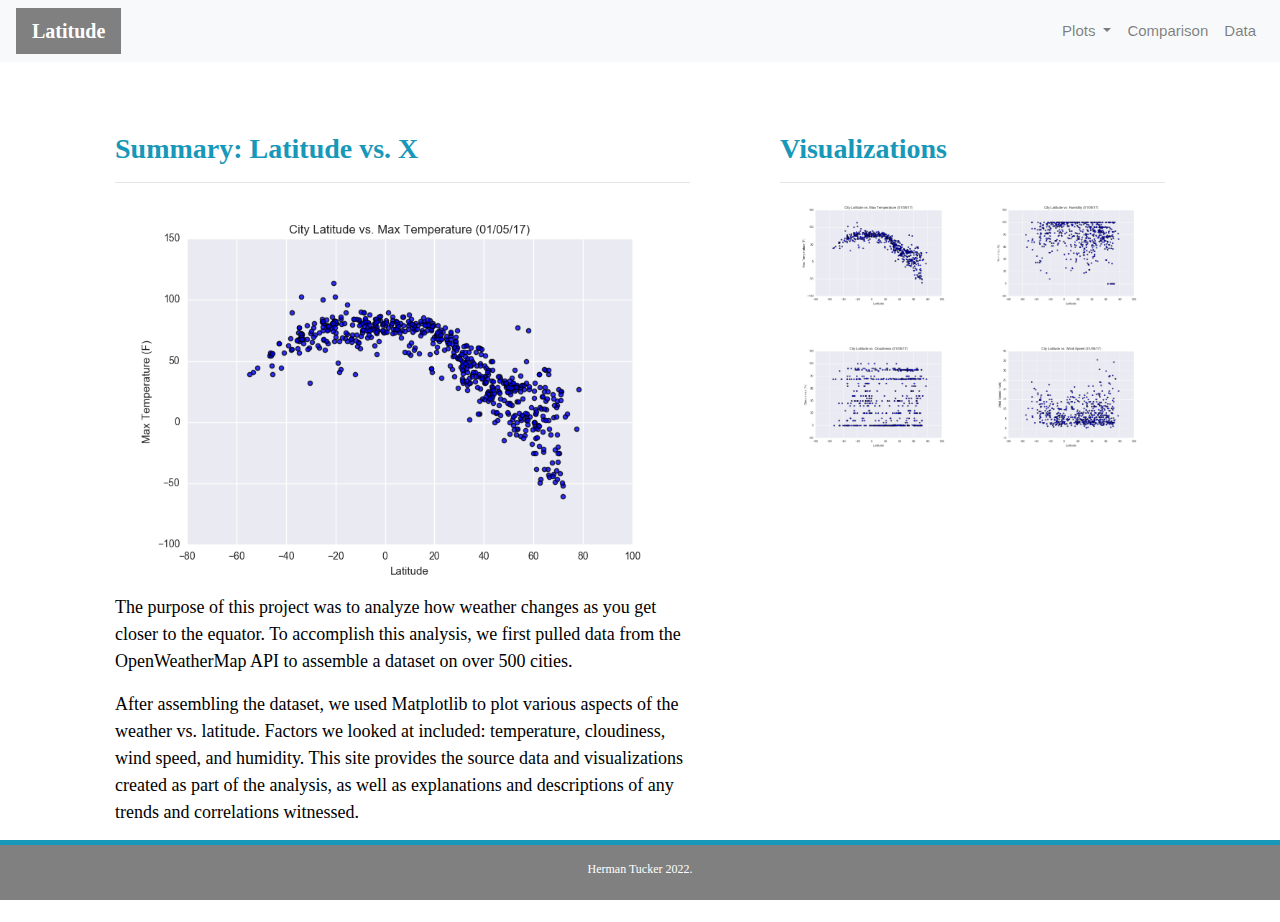
<file: index.html>
<!-- Home Page --> 
<!doctype html>
<html lang="en">
<head>
    <meta charset="utf-8">
    <meta http-equiv="X-UA-Compatible" content="IE=edge">
    <meta name="viewport" content="width=device-width, initial-scale=1">
    <!-- Bootstrap CSS -->
    <link rel="stylesheet" href="https://stackpath.bootstrapcdn.com/bootstrap/4.3.1/css/bootstrap.min.css" integrity="sha384-ggOyR0iXCbMQv3Xipma34MD+dH/1fQ784/j6cY/iJTQUOhcWr7x9JvoRxT2MZw1T" crossorigin="anonymous">
    <!-- CSS Stylesheet -->
    <link rel="stylesheet" type="text/css" href="style.css">
    <title>Bootstrap Visualization Dashboard</title>
</head>
<body>
    <!-- Bootstrap JavaScript -->
    <!-- jQuery, Popper.js & Bootstrap JS -->
    <script src="https://code.jquery.com/jquery-3.3.1.slim.min.js" integrity="sha384-q8i/X+965DzO0rT7abK41JStQIAqVgRVzpbzo5smXKp4YfRvH+8abtTE1Pi6jizo" crossorigin="anonymous"></script>
    <script src="https://cdnjs.cloudflare.com/ajax/libs/popper.js/1.14.7/umd/popper.min.js" integrity="sha384-UO2eT0CpHqdSJQ6hJty5KVphtPhzWj9WO1clHTMGa3JDZwrnQq4sF86dIHNDz0W1" crossorigin="anonymous"></script>
    <script src="https://stackpath.bootstrapcdn.com/bootstrap/4.3.1/js/bootstrap.min.js" integrity="sha384-JjSmVgyd0p3pXB1rRibZUAYoIIy6OrQ6VrjIEaFf/nJGzIxFDsf4x0xIM+B07jRM" crossorigin="anonymous"></script>
    
    
    <!-- Menu -->
    <div class="navigation">
        <nav class="navbar navbar-expand-lg navbar-light bg-light">
            <a class="navbar-brand" style="background-color: grey;" href="index.html">Latitude</a>
            <button class="navbar-toggler" type="button" data-toggle="collapse" data-target="#navbarNavDropdown" aria-controls="navbarNavDropdown" aria-expanded="false" aria-label="Toggle navigation">
                <span class="navbar-toggler-icon"></span>
            </button>
            <div class="collapse navbar-collapse" id="navbarNavDropdown">
                <ul class="navbar-nav ml-auto">
                    <li class="nav-item dropdown">
                        <a class="nav-link dropdown-toggle" href="#" id="navbarDropdownMenuLink" role="button" data-toggle="dropdown" aria-haspopup="true" aria-expanded="false">
                            Plots
                        </a>
                        <div class="dropdown-menu" aria-labelledby="navbarDropdownMenuLink">
                            <a class="dropdown-item" href="temp.html">Max Temperature</a>
                            <a class="dropdown-item" href="humidity.html">Humidity</a>
                            <a class="dropdown-item" href="cloudiness.html">Cloudiness</a>
                            <a class="dropdown-item" href="wind_speed.html">Wind Speed</a>
                        </div>
                    </li>
                    <li class="nav-item">
                        <a class="nav-link" href="comparison.html">Comparison</a>
                    </li>
                    <li class="nav-item">
                        <a class="nav-link" href="data.html">Data</a>
                    </li>
                </ul>
            </div>
        </nav>
    </div>
    <!-- Content -->
        <!-- Create Overall Grid -->
    <div class="container">
        <div class="row">
            <div class="col-lg-7 col-md-12">
                <!-- Left Content Box --> 
                <div class="box" style="padding-bottom: 20px;">
                    <h3 class="title">Summary: Latitude vs. X</h3>
                    <hr>
                    <img src="Resources/assets/images/Fig1.png" class="vizualization rounded float-left" alt="Max Temperature Graph">
                    <p>The purpose of this project was to analyze how weather changes as you get closer to the equator. 
                    To accomplish this analysis, we first pulled data from the OpenWeatherMap API to assemble a dataset on over 500 cities.</p>
                    <p>After assembling the dataset, we used Matplotlib to plot various aspects of the weather vs. latitude. 
                    Factors we looked at included: temperature, cloudiness, wind speed, and humidity. This site provides the source data and
                    visualizations created as part of the analysis, as well as explanations and descriptions of any trends and correlations witnessed.</p>
                </div>
            </div>
            <div class="col-lg-5 col-md-12">
                <!-- Right Content Box -->
                <div class="box">
                    <h3 class="title">Visualizations</h3>
                    <hr>
                    <div class="container">
                        <div class="row" style="padding-bottom: 30px;">
                            <div class="col-6">
                                <a href="temp.html">
                                <img class="panel" src="Resources/assets/images/Fig1.png" alt="Max Temperature Graph">
                                </a>
                            </div>
                            <div class="col-6">
                                <a href="humidity.html">
                                <img class="panel" src="Resources/assets/images/Fig2.png" alt="Humidity Graph">
                                </a>
                            </div>
                        </div>
                        <div class="row" style="padding-bottom: 30px;">
                            <div class="col-6">
                                <a href="cloudiness.html">
                                <img class="panel" src="Resources/assets/images/Fig3.png" alt="Cloudiness Graph">
                                </a>
                            </div>
                            <div class="col-6">
                                <a href="wind_speed.html">
                                    <img class="panel" src="Resources/assets/images/Fig4.png" alt="Wind Speed Graph">
                                </a>
                            </div>
                        </div>
                    </div>
                </div>
            </div>
        </div>
    </div>
    <!-- Footer -->
    <footer>
        <div class="footer">Herman Tucker 2022.</div>
    </footer>
</body>
</html>
</file>
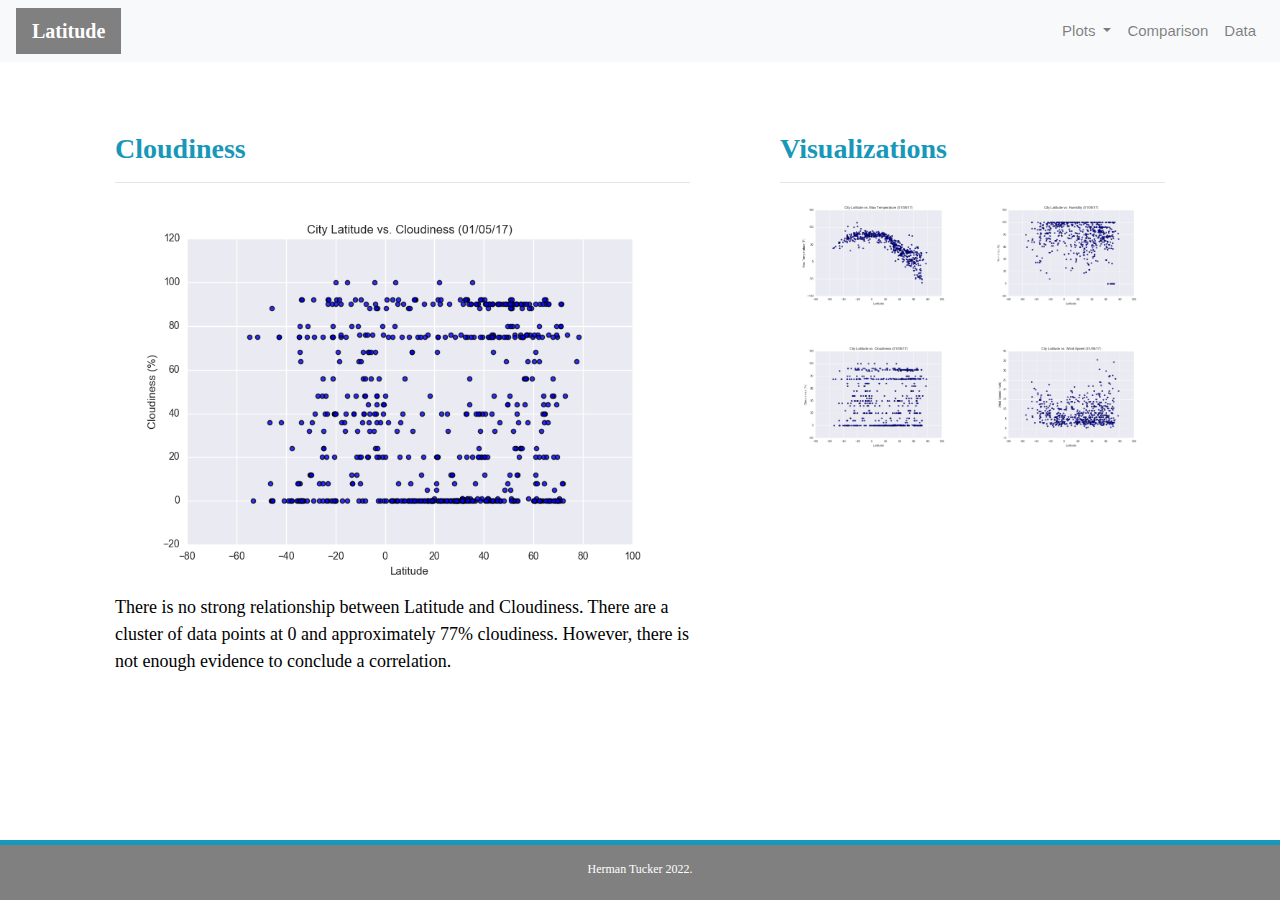
<file: cloudiness.html>
<!-- Visualization Page 3 (Cloudiness) -->
<!doctype html>
<html lang="en">
<head>
    <meta charset="utf-8">
    <meta http-equiv="X-UA-Compatible" content="IE=edge">
    <meta name="viewport" content="width=device-width, initial-scale=1">
    <!-- Bootstrap CSS -->
    <link rel="stylesheet" href="https://stackpath.bootstrapcdn.com/bootstrap/4.3.1/css/bootstrap.min.css" integrity="sha384-ggOyR0iXCbMQv3Xipma34MD+dH/1fQ784/j6cY/iJTQUOhcWr7x9JvoRxT2MZw1T" crossorigin="anonymous">
    <!-- CSS Stylesheet -->
    <link rel="stylesheet" type="text/css" href="style.css">
    <title>Bootstrap Visualization Dashboard</title>
</head>
<body>
    <!-- Bootstrap JavaScript -->
    <!-- jQuery, Popper.js & Bootstrap JS -->
    <script src="https://code.jquery.com/jquery-3.3.1.slim.min.js" integrity="sha384-q8i/X+965DzO0rT7abK41JStQIAqVgRVzpbzo5smXKp4YfRvH+8abtTE1Pi6jizo" crossorigin="anonymous"></script>
    <script src="https://cdnjs.cloudflare.com/ajax/libs/popper.js/1.14.7/umd/popper.min.js" integrity="sha384-UO2eT0CpHqdSJQ6hJty5KVphtPhzWj9WO1clHTMGa3JDZwrnQq4sF86dIHNDz0W1" crossorigin="anonymous"></script>
    <script src="https://stackpath.bootstrapcdn.com/bootstrap/4.3.1/js/bootstrap.min.js" integrity="sha384-JjSmVgyd0p3pXB1rRibZUAYoIIy6OrQ6VrjIEaFf/nJGzIxFDsf4x0xIM+B07jRM" crossorigin="anonymous"></script>
    
    
    <!-- Menu -->
    <div class="navigation">
        <nav class="navbar navbar-expand-lg navbar-light bg-light">
            <a class="navbar-brand" style="background-color: grey;" href="index.html">Latitude</a>
            <button class="navbar-toggler" type="button" data-toggle="collapse" data-target="#navbarNavDropdown" aria-controls="navbarNavDropdown" aria-expanded="false" aria-label="Toggle navigation">
                <span class="navbar-toggler-icon"></span>
            </button>
            <div class="collapse navbar-collapse" id="navbarNavDropdown">
                <ul class="navbar-nav ml-auto">
                    <li class="nav-item dropdown">
                        <a class="nav-link dropdown-toggle" href="#" id="navbarDropdownMenuLink" role="button" data-toggle="dropdown" aria-haspopup="true" aria-expanded="false">
                            Plots
                        </a>
                        <div class="dropdown-menu" aria-labelledby="navbarDropdownMenuLink">
                            <a class="dropdown-item" href="temp.html">Max Temperature</a>
                            <a class="dropdown-item" href="humidity.html">Humidity</a>
                            <a class="dropdown-item" href="cloudiness.html">Cloudiness</a>
                            <a class="dropdown-item" href="wind_speed.html">Wind Speed</a>
                        </div>
                    </li>
                    <li class="nav-item">
                        <a class="nav-link" href="comparison.html">Comparison</a>
                    </li>
                    <li class="nav-item">
                        <a class="nav-link" href="data.html">Data</a>
                    </li>
                </ul>
            </div>
        </nav>
    </div>


    <!-- Content -->
        <!-- Create Overall Grid -->
    <div class="container">
        <div class="row">
            <div class="col-lg-7 col-md-12">
                <!-- Left Content Box -->
                <div class="box" style="padding-bottom: 120px;">
                    <h3 class="title">Cloudiness</h3>
                    <hr>
                    <img src="Resources/assets/images/Fig3.png" class="vizualization rounded float-left" alt="Cloudiness Graph">
                    <p>There is no strong relationship between Latitude and Cloudiness. 
                        There are a cluster of data points at 0 and approximately 77% cloudiness. However, there is not enough evidence to conclude a correlation.</p>
                </div>
            </div>
            <div class="col-lg-5 col-md-12">


                <!-- Right Content Box -->
                <div class="box">
                    <h3 class="title">Visualizations</h3>
                    <hr>
                    <div class="container">
                        <div class="row" style="padding-bottom: 30px;">
                            <div class="col-6">
                                <a href="temp.html">
                                  <img class="panel" src="Resources/assets/images/Fig1.png" alt="Max Temperature Graph">
                                </a>
                            </div>
                            <div class="col-6">
                                <a href="humidity.html">
                                    <img class="panel" src="Resources/assets/images/Fig2.png" alt="Humidity Graph">
                                </a>
                            </div>
                        </div>
                        <div class="row" style="padding-bottom: 30px;">
                            <div class="col-6">
                                <a href="cloudiness.html">
                                    <img class="panel" src="Resources/assets/images/Fig3.png" alt="Cloudiness Graph">
                                </a>
                            </div>
                            <div class="col-6">
                                <a href="wind_speed.html">
                                    <img class="panel" src="Resources/assets/images/Fig4.png" alt="Wind Speed Graph">
                                </a>
                            </div>
                        </div>
                    </div>
                </div>
            </div>
        </div>
    </div>  
    <!-- Footer -->
    <footer>
        <div class="footer">Herman Tucker 2022.</div>
    </footer>
</body>
</html>
</file>
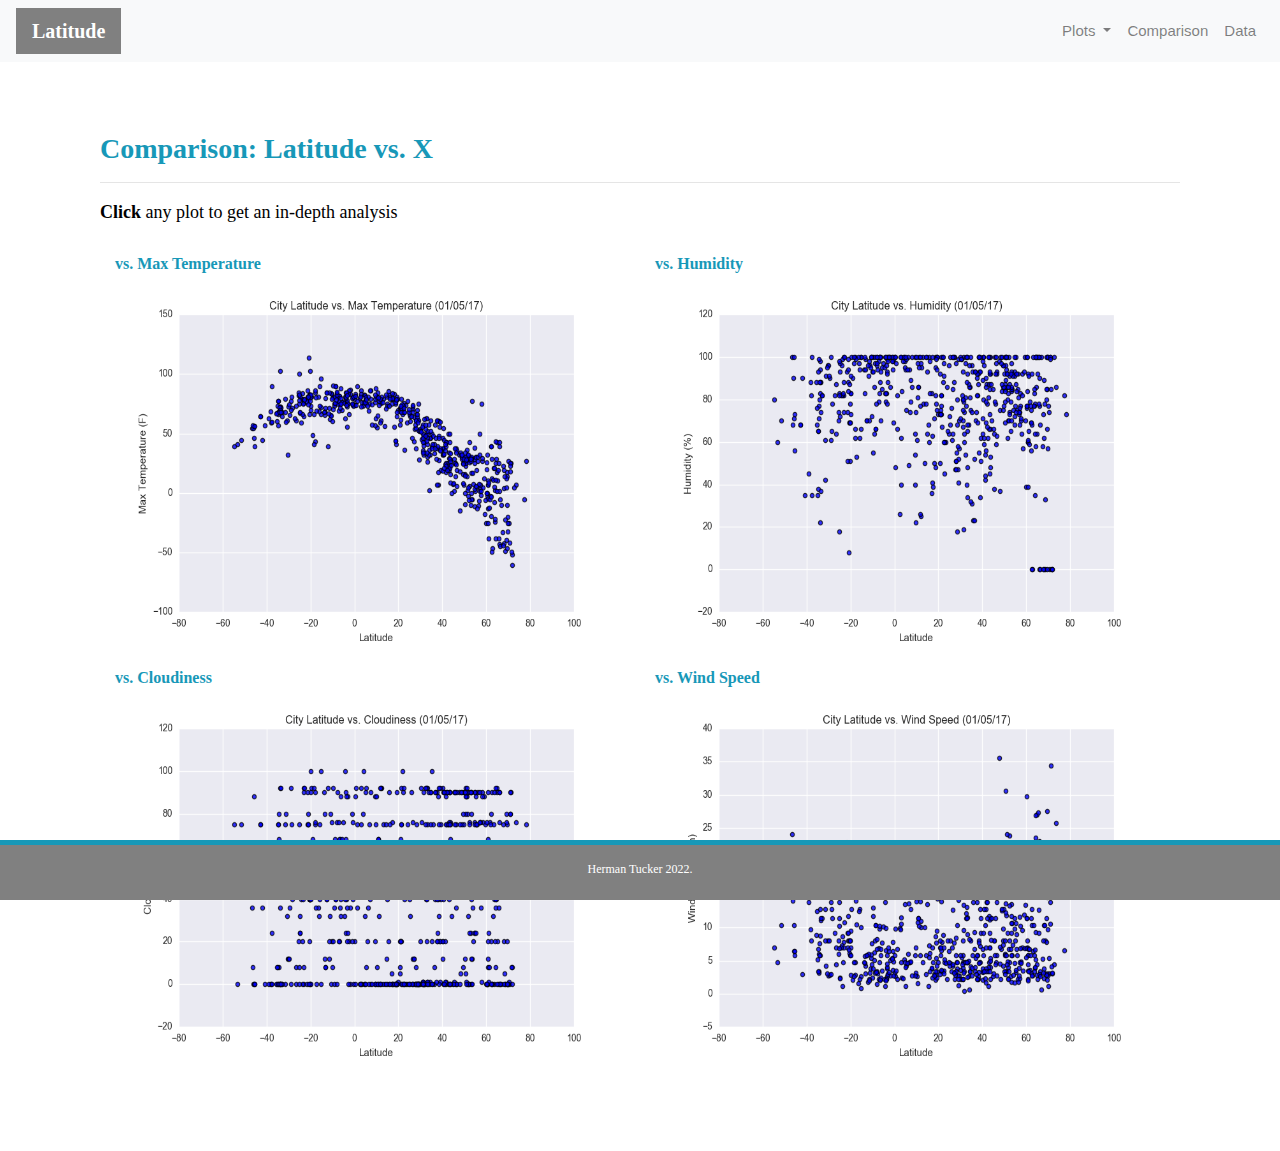
<file: comparison.html>
<!-- Comparison Page -->
<!doctype html>
<html lang="en">
<head>
    <meta charset="utf-8">
    <meta http-equiv="X-UA-Compatible" content="IE=edge">
    <meta name="viewport" content="width=device-width, initial-scale=1">
    <!-- Bootstrap CSS -->
    <link rel="stylesheet" href="https://stackpath.bootstrapcdn.com/bootstrap/4.3.1/css/bootstrap.min.css" integrity="sha384-ggOyR0iXCbMQv3Xipma34MD+dH/1fQ784/j6cY/iJTQUOhcWr7x9JvoRxT2MZw1T" crossorigin="anonymous">
    <!-- CSS Stylesheet -->
    <link rel="stylesheet" type="text/css" href="style.css">
    <title>Bootstrap Visualization Dashboard</title>
</head>
<body>
    <!-- Bootstrap JavaScript -->
    <!-- jQuery, Popper.js & Bootstrap JS -->
    <script src="https://code.jquery.com/jquery-3.3.1.slim.min.js" integrity="sha384-q8i/X+965DzO0rT7abK41JStQIAqVgRVzpbzo5smXKp4YfRvH+8abtTE1Pi6jizo" crossorigin="anonymous"></script>
    <script src="https://cdnjs.cloudflare.com/ajax/libs/popper.js/1.14.7/umd/popper.min.js" integrity="sha384-UO2eT0CpHqdSJQ6hJty5KVphtPhzWj9WO1clHTMGa3JDZwrnQq4sF86dIHNDz0W1" crossorigin="anonymous"></script>
    <script src="https://stackpath.bootstrapcdn.com/bootstrap/4.3.1/js/bootstrap.min.js" integrity="sha384-JjSmVgyd0p3pXB1rRibZUAYoIIy6OrQ6VrjIEaFf/nJGzIxFDsf4x0xIM+B07jRM" crossorigin="anonymous"></script>
    
    
    <!-- Menu -->
    <div class="navigation">
        <nav class="navbar navbar-expand-lg navbar-light bg-light">
            <a class="navbar-brand" style="background-color: grey;" href="index.html">Latitude</a>
            <button class="navbar-toggler" type="button" data-toggle="collapse" data-target="#navbarNavDropdown" aria-controls="navbarNavDropdown" aria-expanded="false" aria-label="Toggle navigation">
                <span class="navbar-toggler-icon"></span>
            </button>
            <div class="collapse navbar-collapse" id="navbarNavDropdown">
                <ul class="navbar-nav ml-auto">
                    <li class="nav-item dropdown">
                        <a class="nav-link dropdown-toggle" href="#" id="navbarDropdownMenuLink" role="button" data-toggle="dropdown" aria-haspopup="true" aria-expanded="false">
                            Plots
                        </a>
                        <div class="dropdown-menu" aria-labelledby="navbarDropdownMenuLink">
                            <a class="dropdown-item" href="temp.html">Max Temperature</a>
                            <a class="dropdown-item" href="humidity.html">Humidity</a>
                            <a class="dropdown-item" href="cloudiness.html">Cloudiness</a>
                            <a class="dropdown-item" href="wind_speed.html">Wind Speed</a>
                        </div>
                    </li>
                    <li class="nav-item">
                        <a class="nav-link" href="comparison.html">Comparison</a>
                    </li>
                    <li class="nav-item">
                        <a class="nav-link" href="data.html">Data</a>
                    </li>
                </ul>
            </div>
        </nav>
    </div>


    <!-- Content -->
        <!-- Create Overall Grid -->
    <div class="container">
        <div class="row">
            <!-- Content Box -->
            <div class="box">
                <h3 class="title">Comparison: Latitude vs. X</h3>
                <hr>
                <p><strong>Click</strong> any plot to get an in-depth analysis</p>
                <div class="container" style="padding-bottom: 10px;">
                    <div class="row">
                        <div class="col-lg-6" style="padding-bottom: 30px;">
                            <div class="title">vs. Max Temperature</div>
                            <a href="temp.html">
                                <img class="panel" src="Resources/assets/images/Fig1.png" alt="Max Temperature Graph">
                            </a>
                        </div>
                        <div class="col-lg-6" style="padding-bottom: 30px;">
                            <div class="title">vs. Humidity</div>
                            <a href="humidity.html">
                                <img class="panel" src="Resources/assets/images/Fig2.png" alt="Humidity Graph">
                            </a>
                        </div>
                    </div>
                    <div class="row">
                        <div class="col-lg-6" style="padding-bottom: 30px;">
                            <div class="title">vs. Cloudiness</div>
                            <a href="cloudiness.html">
                                <img class="panel" src="Resources/assets/images/Fig3.png" alt="Cloudiness Graph">
                            </a>
                        </div>
                        <div class="col-lg-6" style="padding-bottom: 30px;">
                            <div class="title">vs. Wind Speed</div>
                            <a href="wind_speed.html">
                                <img class="panel" src="Resources/assets/images/Fig4.png" alt="Wind Speed Graph">
                            </a>
                        </div>
                    </div>
                </div>
            </div>
        </div>
    </div>
    <!-- Footer -->
    <footer>
        <div class="footer">Herman Tucker 2022.</div>
    </footer>
</body>
</html>
</file>
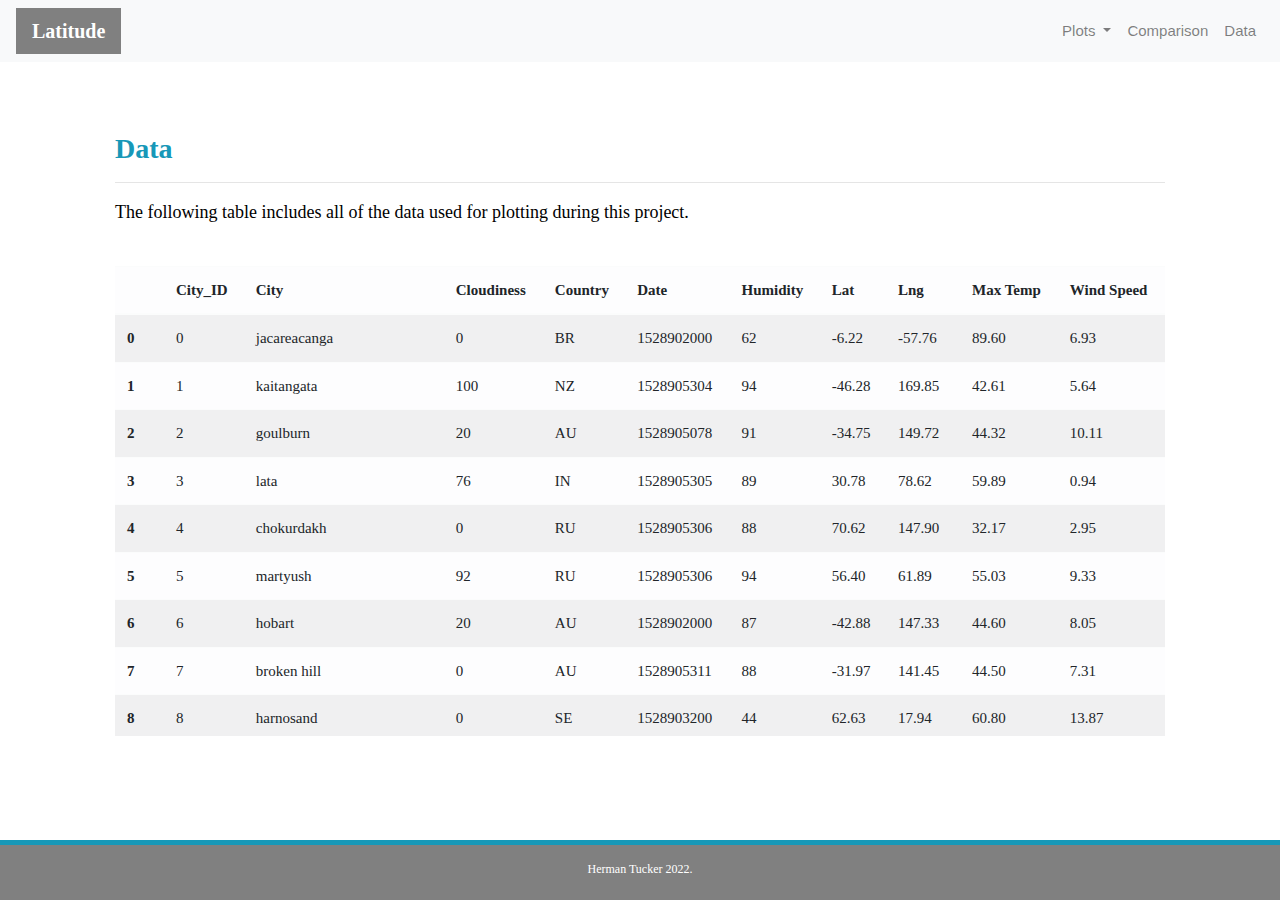
<file: data.html>
<!-- Data Page -->
<!doctype html>
<html lang="en">
<head>
    <meta charset="utf-8">
    <meta http-equiv="X-UA-Compatible" content="IE=edge">
    <meta name="viewport" content="width=device-width, initial-scale=1">
    <!-- Bootstrap CSS -->
    <link rel="stylesheet" href="https://stackpath.bootstrapcdn.com/bootstrap/4.3.1/css/bootstrap.min.css" integrity="sha384-ggOyR0iXCbMQv3Xipma34MD+dH/1fQ784/j6cY/iJTQUOhcWr7x9JvoRxT2MZw1T" crossorigin="anonymous">
    <!-- CSS Stylesheet -->
    <link rel="stylesheet" type="text/css" href="style.css">
    <title>Bootstrap Visualization Dashboard</title>
</head>
<body>
    <!-- Bootstrap JavaScript -->
    <!-- jQuery, Popper.js & Bootstrap JS -->
    <script src="https://code.jquery.com/jquery-3.3.1.slim.min.js" integrity="sha384-q8i/X+965DzO0rT7abK41JStQIAqVgRVzpbzo5smXKp4YfRvH+8abtTE1Pi6jizo" crossorigin="anonymous"></script>
    <script src="https://cdnjs.cloudflare.com/ajax/libs/popper.js/1.14.7/umd/popper.min.js" integrity="sha384-UO2eT0CpHqdSJQ6hJty5KVphtPhzWj9WO1clHTMGa3JDZwrnQq4sF86dIHNDz0W1" crossorigin="anonymous"></script>
    <script src="https://stackpath.bootstrapcdn.com/bootstrap/4.3.1/js/bootstrap.min.js" integrity="sha384-JjSmVgyd0p3pXB1rRibZUAYoIIy6OrQ6VrjIEaFf/nJGzIxFDsf4x0xIM+B07jRM" crossorigin="anonymous"></script>
    
    
    <!-- Menu -->
    <div class="navigation">
        <nav class="navbar navbar-expand-lg navbar-light bg-light">
            <a class="navbar-brand" style="background-color: grey;" href="index.html">Latitude</a>
            <button class="navbar-toggler" type="button" data-toggle="collapse" data-target="#navbarNavDropdown" aria-controls="navbarNavDropdown" aria-expanded="false" aria-label="Toggle navigation">
                <span class="navbar-toggler-icon"></span>
            </button>
            <div class="collapse navbar-collapse" id="navbarNavDropdown">
                <ul class="navbar-nav ml-auto">
                    <li class="nav-item dropdown">
                        <a class="nav-link dropdown-toggle" href="#" id="navbarDropdownMenuLink" role="button" data-toggle="dropdown" aria-haspopup="true" aria-expanded="false">
                            Plots
                        </a>
                        <div class="dropdown-menu" aria-labelledby="navbarDropdownMenuLink">
                            <a class="dropdown-item" href="temp.html">Max Temperature</a>
                            <a class="dropdown-item" href="humidity.html">Humidity</a>
                            <a class="dropdown-item" href="cloudiness.html">Cloudiness</a>
                            <a class="dropdown-item" href="wind_speed.html">Wind Speed</a>
                        </div>
                    </li>
                    <li class="nav-item">
                        <a class="nav-link" href="comparison.html">Comparison</a>
                    </li>
                    <li class="nav-item">
                        <a class="nav-link" href="data.html">Data</a>
                    </li>
                </ul>
            </div>
        </nav>
    </div>


    <!-- Content -->
    <div class="container">
        <div class="box">
            <h3 class="title">Data</h3>
            <hr>
            <p>The following table includes all of the data used for plotting during this project.</p>
            <br>
            <div class="table-responsive" style="overflow-x:auto; overflow-y:auto; max-height:470px; max-width: auto;">
                <table class="table table-striped table-light table table-hover table-condensed">
                    <!-- ConvertCSV Data -->
                        <thead>
                          <tr style="text-align: auto;">
                            <th></th>
                            <th>City_ID</th>
                            <th>City</th>
                            <th>Cloudiness</th>
                            <th>Country</th>
                            <th>Date</th>
                            <th>Humidity</th>
                            <th>Lat</th>
                            <th>Lng</th>
                            <th>Max Temp</th>
                            <th>Wind Speed</th>
                          </tr>
                        </thead>
                        <tbody>
                          <tr>
                            <th>0</th>
                            <td>0</td>
                            <td>jacareacanga</td>
                            <td>0</td>
                            <td>BR</td>
                            <td>1528902000</td>
                            <td>62</td>
                            <td>-6.22</td>
                            <td>-57.76</td>
                            <td>89.60</td>
                            <td>6.93</td>
                          </tr>
                          <tr>
                            <th>1</th>
                            <td>1</td>
                            <td>kaitangata</td>
                            <td>100</td>
                            <td>NZ</td>
                            <td>1528905304</td>
                            <td>94</td>
                            <td>-46.28</td>
                            <td>169.85</td>
                            <td>42.61</td>
                            <td>5.64</td>
                          </tr>
                          <tr>
                            <th>2</th>
                            <td>2</td>
                            <td>goulburn</td>
                            <td>20</td>
                            <td>AU</td>
                            <td>1528905078</td>
                            <td>91</td>
                            <td>-34.75</td>
                            <td>149.72</td>
                            <td>44.32</td>
                            <td>10.11</td>
                          </tr>
                          <tr>
                            <th>3</th>
                            <td>3</td>
                            <td>lata</td>
                            <td>76</td>
                            <td>IN</td>
                            <td>1528905305</td>
                            <td>89</td>
                            <td>30.78</td>
                            <td>78.62</td>
                            <td>59.89</td>
                            <td>0.94</td>
                          </tr>
                          <tr>
                            <th>4</th>
                            <td>4</td>
                            <td>chokurdakh</td>
                            <td>0</td>
                            <td>RU</td>
                            <td>1528905306</td>
                            <td>88</td>
                            <td>70.62</td>
                            <td>147.90</td>
                            <td>32.17</td>
                            <td>2.95</td>
                          </tr>
                          <tr>
                            <th>5</th>
                            <td>5</td>
                            <td>martyush</td>
                            <td>92</td>
                            <td>RU</td>
                            <td>1528905306</td>
                            <td>94</td>
                            <td>56.40</td>
                            <td>61.89</td>
                            <td>55.03</td>
                            <td>9.33</td>
                          </tr>
                          <tr>
                            <th>6</th>
                            <td>6</td>
                            <td>hobart</td>
                            <td>20</td>
                            <td>AU</td>
                            <td>1528902000</td>
                            <td>87</td>
                            <td>-42.88</td>
                            <td>147.33</td>
                            <td>44.60</td>
                            <td>8.05</td>
                          </tr>
                          <tr>
                            <th>7</th>
                            <td>7</td>
                            <td>broken hill</td>
                            <td>0</td>
                            <td>AU</td>
                            <td>1528905311</td>
                            <td>88</td>
                            <td>-31.97</td>
                            <td>141.45</td>
                            <td>44.50</td>
                            <td>7.31</td>
                          </tr>
                          <tr>
                            <th>8</th>
                            <td>8</td>
                            <td>harnosand</td>
                            <td>0</td>
                            <td>SE</td>
                            <td>1528903200</td>
                            <td>44</td>
                            <td>62.63</td>
                            <td>17.94</td>
                            <td>60.80</td>
                            <td>13.87</td>
                          </tr>
                          <tr>
                            <th>9</th>
                            <td>9</td>
                            <td>tuatapere</td>
                            <td>0</td>
                            <td>NZ</td>
                            <td>1528905312</td>
                            <td>100</td>
                            <td>-46.13</td>
                            <td>167.69</td>
                            <td>38.92</td>
                            <td>3.40</td>
                          </tr>
                          <tr>
                            <th>10</th>
                            <td>10</td>
                            <td>puerto ayora</td>
                            <td>90</td>
                            <td>EC</td>
                            <td>1528902000</td>
                            <td>69</td>
                            <td>-0.74</td>
                            <td>-90.35</td>
                            <td>77.00</td>
                            <td>13.87</td>
                          </tr>
                          <tr>
                            <th>11</th>
                            <td>11</td>
                            <td>havre-saint-pierre</td>
                            <td>75</td>
                            <td>CA</td>
                            <td>1528902000</td>
                            <td>58</td>
                            <td>50.23</td>
                            <td>-63.60</td>
                            <td>53.60</td>
                            <td>19.46</td>
                          </tr>
                          <tr>
                            <th>12</th>
                            <td>12</td>
                            <td>punta arenas</td>
                            <td>0</td>
                            <td>CL</td>
                            <td>1528902000</td>
                            <td>100</td>
                            <td>-53.16</td>
                            <td>-70.91</td>
                            <td>35.60</td>
                            <td>9.17</td>
                          </tr>
                          <tr>
                            <th>13</th>
                            <td>13</td>
                            <td>tasiilaq</td>
                            <td>75</td>
                            <td>GL</td>
                            <td>1528901400</td>
                            <td>60</td>
                            <td>65.61</td>
                            <td>-37.64</td>
                            <td>39.20</td>
                            <td>2.24</td>
                          </tr>
                          <tr>
                            <th>14</th>
                            <td>14</td>
                            <td>chapais</td>
                            <td>40</td>
                            <td>CA</td>
                            <td>1528902000</td>
                            <td>38</td>
                            <td>49.78</td>
                            <td>-74.86</td>
                            <td>59.00</td>
                            <td>10.29</td>
                          </tr>
                          <tr>
                            <th>15</th>
                            <td>15</td>
                            <td>avarua</td>
                            <td>40</td>
                            <td>CK</td>
                            <td>1528902000</td>
                            <td>56</td>
                            <td>-21.21</td>
                            <td>-159.78</td>
                            <td>73.40</td>
                            <td>10.29</td>
                          </tr>
                          <tr>
                            <th>16</th>
                            <td>16</td>
                            <td>hofn</td>
                            <td>75</td>
                            <td>IS</td>
                            <td>1528902000</td>
                            <td>87</td>
                            <td>64.25</td>
                            <td>-15.21</td>
                            <td>51.80</td>
                            <td>8.05</td>
                          </tr>
                          <tr>
                            <th>17</th>
                            <td>17</td>
                            <td>yukamenskoye</td>
                            <td>92</td>
                            <td>RU</td>
                            <td>1528905315</td>
                            <td>98</td>
                            <td>57.89</td>
                            <td>52.24</td>
                            <td>56.65</td>
                            <td>10.22</td>
                          </tr>
                          <tr>
                            <th>18</th>
                            <td>18</td>
                            <td>khandbari</td>
                            <td>80</td>
                            <td>NP</td>
                            <td>1528905315</td>
                            <td>67</td>
                            <td>27.38</td>
                            <td>87.21</td>
                            <td>44.59</td>
                            <td>1.39</td>
                          </tr>
                          <tr>
                            <th>19</th>
                            <td>19</td>
                            <td>bethel</td>
                            <td>1</td>
                            <td>US</td>
                            <td>1528901580</td>
                            <td>93</td>
                            <td>60.79</td>
                            <td>-161.76</td>
                            <td>44.60</td>
                            <td>8.05</td>
                          </tr>
                          <tr>
                            <th>20</th>
                            <td>20</td>
                            <td>ushuaia</td>
                            <td>75</td>
                            <td>AR</td>
                            <td>1528902000</td>
                            <td>64</td>
                            <td>-54.81</td>
                            <td>-68.31</td>
                            <td>41.00</td>
                            <td>3.36</td>
                          </tr>
                          <tr>
                            <th>21</th>
                            <td>21</td>
                            <td>east london</td>
                            <td>0</td>
                            <td>ZA</td>
                            <td>1528902000</td>
                            <td>37</td>
                            <td>-33.02</td>
                            <td>27.91</td>
                            <td>69.80</td>
                            <td>5.82</td>
                          </tr>
                          <tr>
                            <th>22</th>
                            <td>22</td>
                            <td>bluff</td>
                            <td>76</td>
                            <td>AU</td>
                            <td>1528905321</td>
                            <td>76</td>
                            <td>-23.58</td>
                            <td>149.07</td>
                            <td>61.96</td>
                            <td>4.74</td>
                          </tr>
                          <tr>
                            <th>23</th>
                            <td>23</td>
                            <td>mount isa</td>
                            <td>75</td>
                            <td>AU</td>
                            <td>1528902000</td>
                            <td>100</td>
                            <td>-20.73</td>
                            <td>139.49</td>
                            <td>64.40</td>
                            <td>3.29</td>
                          </tr>
                          <tr>
                            <th>24</th>
                            <td>24</td>
                            <td>pevek</td>
                            <td>0</td>
                            <td>RU</td>
                            <td>1528905321</td>
                            <td>71</td>
                            <td>69.70</td>
                            <td>170.27</td>
                            <td>36.94</td>
                            <td>6.98</td>
                          </tr>
                          <tr>
                            <th>25</th>
                            <td>25</td>
                            <td>gao</td>
                            <td>24</td>
                            <td>ML</td>
                            <td>1528905321</td>
                            <td>16</td>
                            <td>16.28</td>
                            <td>-0.04</td>
                            <td>110.02</td>
                            <td>4.97</td>
                          </tr>
                          <tr>
                            <th>26</th>
                            <td>26</td>
                            <td>cabo san lucas</td>
                            <td>75</td>
                            <td>MX</td>
                            <td>1528901160</td>
                            <td>74</td>
                            <td>22.89</td>
                            <td>-109.91</td>
                            <td>84.20</td>
                            <td>10.29</td>
                          </tr>
                          <tr>
                            <th>27</th>
                            <td>27</td>
                            <td>sao filipe</td>
                            <td>0</td>
                            <td>CV</td>
                            <td>1528905323</td>
                            <td>88</td>
                            <td>14.90</td>
                            <td>-24.50</td>
                            <td>75.73</td>
                            <td>13.02</td>
                          </tr>
                          <tr>
                            <th>28</th>
                            <td>28</td>
                            <td>tiksi</td>
                            <td>44</td>
                            <td>RU</td>
                            <td>1528905298</td>
                            <td>58</td>
                            <td>71.64</td>
                            <td>128.87</td>
                            <td>57.73</td>
                            <td>10.11</td>
                          </tr>
                          <tr>
                            <th>29</th>
                            <td>29</td>
                            <td>busselton</td>
                            <td>92</td>
                            <td>AU</td>
                            <td>1528905323</td>
                            <td>100</td>
                            <td>-33.64</td>
                            <td>115.35</td>
                            <td>60.43</td>
                            <td>10.56</td>
                          </tr>
                          <tr>
                            <th>30</th>
                            <td>30</td>
                            <td>alofi</td>
                            <td>76</td>
                            <td>NU</td>
                            <td>1528902000</td>
                            <td>88</td>
                            <td>-19.06</td>
                            <td>-169.92</td>
                            <td>71.60</td>
                            <td>3.36</td>
                          </tr>
                          <tr>
                            <th>31</th>
                            <td>31</td>
                            <td>ola</td>
                            <td>75</td>
                            <td>RU</td>
                            <td>1528902000</td>
                            <td>100</td>
                            <td>59.58</td>
                            <td>151.30</td>
                            <td>42.80</td>
                            <td>7.76</td>
                          </tr>
                          <tr>
                            <th>32</th>
                            <td>32</td>
                            <td>atar</td>
                            <td>20</td>
                            <td>MR</td>
                            <td>1528902000</td>
                            <td>19</td>
                            <td>20.52</td>
                            <td>-13.05</td>
                            <td>91.40</td>
                            <td>9.17</td>
                          </tr>
                          <tr>
                            <th>33</th>
                            <td>33</td>
                            <td>rikitea</td>
                            <td>0</td>
                            <td>PF</td>
                            <td>1528905325</td>
                            <td>100</td>
                            <td>-23.12</td>
                            <td>-134.97</td>
                            <td>73.57</td>
                            <td>8.66</td>
                          </tr>
                          <tr>
                            <th>34</th>
                            <td>34</td>
                            <td>hermanus</td>
                            <td>0</td>
                            <td>ZA</td>
                            <td>1528905325</td>
                            <td>24</td>
                            <td>-34.42</td>
                            <td>19.24</td>
                            <td>77.17</td>
                            <td>8.66</td>
                          </tr>
                          <tr>
                            <th>35</th>
                            <td>35</td>
                            <td>ponta delgada</td>
                            <td>75</td>
                            <td>PT</td>
                            <td>1528903800</td>
                            <td>88</td>
                            <td>37.73</td>
                            <td>-25.67</td>
                            <td>71.60</td>
                            <td>12.75</td>
                          </tr>
                          <tr>
                            <th>36</th>
                            <td>36</td>
                            <td>bambari</td>
                            <td>24</td>
                            <td>CF</td>
                            <td>1528905326</td>
                            <td>84</td>
                            <td>5.77</td>
                            <td>20.68</td>
                            <td>81.85</td>
                            <td>7.65</td>
                          </tr>
                          <tr>
                            <th>37</th>
                            <td>37</td>
                            <td>cap malheureux</td>
                            <td>75</td>
                            <td>MU</td>
                            <td>1528902000</td>
                            <td>69</td>
                            <td>-19.98</td>
                            <td>57.61</td>
                            <td>75.20</td>
                            <td>14.99</td>
                          </tr>
                          <tr>
                            <th>38</th>
                            <td>38</td>
                            <td>puerto escondido</td>
                            <td>75</td>
                            <td>MX</td>
                            <td>1528901100</td>
                            <td>65</td>
                            <td>15.86</td>
                            <td>-97.07</td>
                            <td>80.60</td>
                            <td>3.36</td>
                          </tr>
                          <tr>
                            <th>39</th>
                            <td>39</td>
                            <td>qaanaaq</td>
                            <td>32</td>
                            <td>GL</td>
                            <td>1528905330</td>
                            <td>100</td>
                            <td>77.48</td>
                            <td>-69.36</td>
                            <td>31.45</td>
                            <td>6.31</td>
                          </tr>
                          <tr>
                            <th>40</th>
                            <td>40</td>
                            <td>new norfolk</td>
                            <td>20</td>
                            <td>AU</td>
                            <td>1528902000</td>
                            <td>87</td>
                            <td>-42.78</td>
                            <td>147.06</td>
                            <td>44.60</td>
                            <td>8.05</td>
                          </tr>
                          <tr>
                            <th>41</th>
                            <td>41</td>
                            <td>najran</td>
                            <td>40</td>
                            <td>SA</td>
                            <td>1528902000</td>
                            <td>13</td>
                            <td>17.54</td>
                            <td>44.22</td>
                            <td>98.60</td>
                            <td>11.41</td>
                          </tr>
                          <tr>
                            <th>42</th>
                            <td>42</td>
                            <td>isla mujeres</td>
                            <td>90</td>
                            <td>MX</td>
                            <td>1528904340</td>
                            <td>100</td>
                            <td>21.23</td>
                            <td>-86.73</td>
                            <td>75.20</td>
                            <td>16.11</td>
                          </tr>
                          <tr>
                            <th>43</th>
                            <td>43</td>
                            <td>mar del plata</td>
                            <td>0</td>
                            <td>AR</td>
                            <td>1528905297</td>
                            <td>100</td>
                            <td>-46.43</td>
                            <td>-67.52</td>
                            <td>32.53</td>
                            <td>7.31</td>
                          </tr>
                          <tr>
                            <th>44</th>
                            <td>44</td>
                            <td>provideniya</td>
                            <td>0</td>
                            <td>RU</td>
                            <td>1528905332</td>
                            <td>91</td>
                            <td>64.42</td>
                            <td>-173.23</td>
                            <td>40.63</td>
                            <td>10.78</td>
                          </tr>
                          <tr>
                            <th>45</th>
                            <td>45</td>
                            <td>jamestown</td>
                            <td>12</td>
                            <td>AU</td>
                            <td>1528905333</td>
                            <td>88</td>
                            <td>-33.21</td>
                            <td>138.60</td>
                            <td>43.15</td>
                            <td>10.89</td>
                          </tr>
                          <tr>
                            <th>46</th>
                            <td>46</td>
                            <td>medicine hat</td>
                            <td>20</td>
                            <td>CA</td>
                            <td>1528902000</td>
                            <td>34</td>
                            <td>50.04</td>
                            <td>-110.68</td>
                            <td>66.20</td>
                            <td>14.99</td>
                          </tr>
                          <tr>
                            <th>47</th>
                            <td>47</td>
                            <td>katsuura</td>
                            <td>8</td>
                            <td>JP</td>
                            <td>1528905334</td>
                            <td>88</td>
                            <td>33.93</td>
                            <td>134.50</td>
                            <td>62.05</td>
                            <td>7.54</td>
                          </tr>
                          <tr>
                            <th>48</th>
                            <td>48</td>
                            <td>aklavik</td>
                            <td>20</td>
                            <td>CA</td>
                            <td>1528902000</td>
                            <td>53</td>
                            <td>68.22</td>
                            <td>-135.01</td>
                            <td>51.80</td>
                            <td>11.41</td>
                          </tr>
                          <tr>
                            <th>49</th>
                            <td>49</td>
                            <td>tuktoyaktuk</td>
                            <td>20</td>
                            <td>CA</td>
                            <td>1528902000</td>
                            <td>61</td>
                            <td>69.44</td>
                            <td>-133.03</td>
                            <td>46.40</td>
                            <td>6.93</td>
                          </tr>
                          <tr>
                            <th>50</th>
                            <td>50</td>
                            <td>kapaa</td>
                            <td>90</td>
                            <td>US</td>
                            <td>1528901760</td>
                            <td>88</td>
                            <td>22.08</td>
                            <td>-159.32</td>
                            <td>75.20</td>
                            <td>14.99</td>
                          </tr>
                          <tr>
                            <th>51</th>
                            <td>51</td>
                            <td>mildura</td>
                            <td>0</td>
                            <td>AU</td>
                            <td>1528905300</td>
                            <td>92</td>
                            <td>-34.18</td>
                            <td>142.16</td>
                            <td>45.67</td>
                            <td>9.66</td>
                          </tr>
                          <tr>
                            <th>52</th>
                            <td>52</td>
                            <td>souillac</td>
                            <td>75</td>
                            <td>FR</td>
                            <td>1528903800</td>
                            <td>49</td>
                            <td>45.60</td>
                            <td>-0.60</td>
                            <td>73.40</td>
                            <td>10.29</td>
                          </tr>
                          <tr>
                            <th>53</th>
                            <td>53</td>
                            <td>lorengau</td>
                            <td>100</td>
                            <td>PG</td>
                            <td>1528905336</td>
                            <td>100</td>
                            <td>-2.02</td>
                            <td>147.27</td>
                            <td>80.59</td>
                            <td>3.85</td>
                          </tr>
                          <tr>
                            <th>54</th>
                            <td>54</td>
                            <td>praia</td>
                            <td>20</td>
                            <td>BR</td>
                            <td>1528902000</td>
                            <td>47</td>
                            <td>-20.25</td>
                            <td>-43.81</td>
                            <td>82.40</td>
                            <td>3.36</td>
                          </tr>
                          <tr>
                            <th>55</th>
                            <td>55</td>
                            <td>port alfred</td>
                            <td>0</td>
                            <td>ZA</td>
                            <td>1528905338</td>
                            <td>50</td>
                            <td>-33.59</td>
                            <td>26.89</td>
                            <td>76.54</td>
                            <td>7.20</td>
                          </tr>
                          <tr>
                            <th>56</th>
                            <td>56</td>
                            <td>barranca</td>
                            <td>0</td>
                            <td>PE</td>
                            <td>1528905339</td>
                            <td>98</td>
                            <td>-10.75</td>
                            <td>-77.76</td>
                            <td>61.87</td>
                            <td>9.89</td>
                          </tr>
                          <tr>
                            <th>57</th>
                            <td>57</td>
                            <td>nome</td>
                            <td>40</td>
                            <td>US</td>
                            <td>1528902900</td>
                            <td>70</td>
                            <td>30.04</td>
                            <td>-94.42</td>
                            <td>87.80</td>
                            <td>3.36</td>
                          </tr>
                          <tr>
                            <th>58</th>
                            <td>58</td>
                            <td>matay</td>
                            <td>0</td>
                            <td>EG</td>
                            <td>1528905339</td>
                            <td>23</td>
                            <td>28.42</td>
                            <td>30.79</td>
                            <td>97.69</td>
                            <td>6.98</td>
                          </tr>
                          <tr>
                            <th>59</th>
                            <td>59</td>
                            <td>saskylakh</td>
                            <td>48</td>
                            <td>RU</td>
                            <td>1528905339</td>
                            <td>55</td>
                            <td>71.97</td>
                            <td>114.09</td>
                            <td>59.53</td>
                            <td>5.86</td>
                          </tr>
                          <tr>
                            <th>60</th>
                            <td>60</td>
                            <td>itarema</td>
                            <td>0</td>
                            <td>BR</td>
                            <td>1528905340</td>
                            <td>61</td>
                            <td>-2.92</td>
                            <td>-39.92</td>
                            <td>88.33</td>
                            <td>12.57</td>
                          </tr>
                          <tr>
                            <th>61</th>
                            <td>61</td>
                            <td>butaritari</td>
                            <td>56</td>
                            <td>KI</td>
                            <td>1528905340</td>
                            <td>100</td>
                            <td>3.07</td>
                            <td>172.79</td>
                            <td>81.13</td>
                            <td>7.31</td>
                          </tr>
                          <tr>
                            <th>62</th>
                            <td>62</td>
                            <td>peniche</td>
                            <td>20</td>
                            <td>PT</td>
                            <td>1528903800</td>
                            <td>64</td>
                            <td>39.36</td>
                            <td>-9.38</td>
                            <td>75.20</td>
                            <td>12.75</td>
                          </tr>
                          <tr>
                            <th>63</th>
                            <td>63</td>
                            <td>beloha</td>
                            <td>0</td>
                            <td>MG</td>
                            <td>1528905340</td>
                            <td>57</td>
                            <td>-25.17</td>
                            <td>45.06</td>
                            <td>71.95</td>
                            <td>16.37</td>
                          </tr>
                          <tr>
                            <th>64</th>
                            <td>64</td>
                            <td>anadyr</td>
                            <td>0</td>
                            <td>RU</td>
                            <td>1528902000</td>
                            <td>57</td>
                            <td>64.73</td>
                            <td>177.51</td>
                            <td>48.20</td>
                            <td>4.47</td>
                          </tr>
                          <tr>
                            <th>65</th>
                            <td>65</td>
                            <td>luderitz</td>
                            <td>12</td>
                            <td>NaN</td>
                            <td>1528905342</td>
                            <td>64</td>
                            <td>-26.65</td>
                            <td>15.16</td>
                            <td>64.03</td>
                            <td>17.38</td>
                          </tr>
                          <tr>
                            <th>66</th>
                            <td>66</td>
                            <td>rochester</td>
                            <td>1</td>
                            <td>US</td>
                            <td>1528902960</td>
                            <td>37</td>
                            <td>44.02</td>
                            <td>-92.46</td>
                            <td>73.40</td>
                            <td>6.93</td>
                          </tr>
                          <tr>
                            <th>67</th>
                            <td>67</td>
                            <td>bosaso</td>
                            <td>0</td>
                            <td>SO</td>
                            <td>1528905347</td>
                            <td>86</td>
                            <td>11.28</td>
                            <td>49.18</td>
                            <td>89.77</td>
                            <td>3.96</td>
                          </tr>
                          <tr>
                            <th>68</th>
                            <td>68</td>
                            <td>faanui</td>
                            <td>0</td>
                            <td>PF</td>
                            <td>1528905347</td>
                            <td>100</td>
                            <td>-16.48</td>
                            <td>-151.75</td>
                            <td>79.96</td>
                            <td>11.79</td>
                          </tr>
                          <tr>
                            <th>69</th>
                            <td>69</td>
                            <td>grindavik</td>
                            <td>75</td>
                            <td>IS</td>
                            <td>1528902000</td>
                            <td>70</td>
                            <td>63.84</td>
                            <td>-22.43</td>
                            <td>48.20</td>
                            <td>5.82</td>
                          </tr>
                          <tr>
                            <th>70</th>
                            <td>70</td>
                            <td>margate</td>
                            <td>20</td>
                            <td>AU</td>
                            <td>1528902000</td>
                            <td>87</td>
                            <td>-43.03</td>
                            <td>147.26</td>
                            <td>44.60</td>
                            <td>8.05</td>
                          </tr>
                          <tr>
                            <th>71</th>
                            <td>71</td>
                            <td>marsh harbour</td>
                            <td>88</td>
                            <td>BS</td>
                            <td>1528905349</td>
                            <td>95</td>
                            <td>26.54</td>
                            <td>-77.06</td>
                            <td>82.39</td>
                            <td>10.00</td>
                          </tr>
                          <tr>
                            <th>72</th>
                            <td>72</td>
                            <td>comodoro rivadavia</td>
                            <td>40</td>
                            <td>AR</td>
                            <td>1528902000</td>
                            <td>60</td>
                            <td>-45.87</td>
                            <td>-67.48</td>
                            <td>42.80</td>
                            <td>9.17</td>
                          </tr>
                          <tr>
                            <th>73</th>
                            <td>73</td>
                            <td>upernavik</td>
                            <td>92</td>
                            <td>GL</td>
                            <td>1528905350</td>
                            <td>100</td>
                            <td>72.79</td>
                            <td>-56.15</td>
                            <td>29.29</td>
                            <td>3.74</td>
                          </tr>
                          <tr>
                            <th>74</th>
                            <td>74</td>
                            <td>uige</td>
                            <td>0</td>
                            <td>AO</td>
                            <td>1528905350</td>
                            <td>29</td>
                            <td>-7.61</td>
                            <td>15.06</td>
                            <td>86.80</td>
                            <td>3.18</td>
                          </tr>
                          <tr>
                            <th>75</th>
                            <td>75</td>
                            <td>bredasdorp</td>
                            <td>0</td>
                            <td>ZA</td>
                            <td>1528902000</td>
                            <td>23</td>
                            <td>-34.53</td>
                            <td>20.04</td>
                            <td>82.40</td>
                            <td>5.82</td>
                          </tr>
                          <tr>
                            <th>76</th>
                            <td>76</td>
                            <td>bodden town</td>
                            <td>40</td>
                            <td>KY</td>
                            <td>1528902000</td>
                            <td>78</td>
                            <td>19.28</td>
                            <td>-81.25</td>
                            <td>80.60</td>
                            <td>16.11</td>
                          </tr>
                          <tr>
                            <th>77</th>
                            <td>77</td>
                            <td>guerrero negro</td>
                            <td>44</td>
                            <td>MX</td>
                            <td>1528905350</td>
                            <td>88</td>
                            <td>27.97</td>
                            <td>-114.04</td>
                            <td>63.85</td>
                            <td>3.74</td>
                          </tr>
                          <tr>
                            <th>78</th>
                            <td>78</td>
                            <td>bilma</td>
                            <td>0</td>
                            <td>NE</td>
                            <td>1528905351</td>
                            <td>12</td>
                            <td>18.69</td>
                            <td>12.92</td>
                            <td>110.47</td>
                            <td>4.63</td>
                          </tr>
                          <tr>
                            <th>79</th>
                            <td>79</td>
                            <td>carnarvon</td>
                            <td>0</td>
                            <td>ZA</td>
                            <td>1528905351</td>
                            <td>30</td>
                            <td>-30.97</td>
                            <td>22.13</td>
                            <td>60.43</td>
                            <td>14.25</td>
                          </tr>
                          <tr>
                            <th>80</th>
                            <td>80</td>
                            <td>ponta do sol</td>
                            <td>12</td>
                            <td>BR</td>
                            <td>1528905352</td>
                            <td>72</td>
                            <td>-20.63</td>
                            <td>-46.00</td>
                            <td>78.25</td>
                            <td>3.96</td>
                          </tr>
                          <tr>
                            <th>81</th>
                            <td>81</td>
                            <td>vila franca do campo</td>
                            <td>75</td>
                            <td>PT</td>
                            <td>1528903800</td>
                            <td>88</td>
                            <td>37.72</td>
                            <td>-25.43</td>
                            <td>71.60</td>
                            <td>12.75</td>
                          </tr>
                          <tr>
                            <th>82</th>
                            <td>82</td>
                            <td>puerto del rosario</td>
                            <td>20</td>
                            <td>ES</td>
                            <td>1528903800</td>
                            <td>60</td>
                            <td>28.50</td>
                            <td>-13.86</td>
                            <td>73.40</td>
                            <td>17.22</td>
                          </tr>
                          <tr>
                            <th>83</th>
                            <td>83</td>
                            <td>sitka</td>
                            <td>20</td>
                            <td>US</td>
                            <td>1528905353</td>
                            <td>92</td>
                            <td>37.17</td>
                            <td>-99.65</td>
                            <td>74.02</td>
                            <td>5.97</td>
                          </tr>
                          <tr>
                            <th>84</th>
                            <td>84</td>
                            <td>camacha</td>
                            <td>75</td>
                            <td>PT</td>
                            <td>1528903800</td>
                            <td>72</td>
                            <td>33.08</td>
                            <td>-16.33</td>
                            <td>68.00</td>
                            <td>16.11</td>
                          </tr>
                          <tr>
                            <th>85</th>
                            <td>85</td>
                            <td>saint-philippe</td>
                            <td>1</td>
                            <td>CA</td>
                            <td>1528902900</td>
                            <td>54</td>
                            <td>45.36</td>
                            <td>-73.48</td>
                            <td>78.80</td>
                            <td>11.41</td>
                          </tr>
                          <tr>
                            <th>86</th>
                            <td>86</td>
                            <td>port blair</td>
                            <td>92</td>
                            <td>IN</td>
                            <td>1528905357</td>
                            <td>97</td>
                            <td>11.67</td>
                            <td>92.75</td>
                            <td>84.37</td>
                            <td>25.10</td>
                          </tr>
                          <tr>
                            <th>87</th>
                            <td>87</td>
                            <td>albany</td>
                            <td>90</td>
                            <td>US</td>
                            <td>1528903860</td>
                            <td>68</td>
                            <td>42.65</td>
                            <td>-73.75</td>
                            <td>69.80</td>
                            <td>3.36</td>
                          </tr>
                          <tr>
                            <th>88</th>
                            <td>88</td>
                            <td>barrow</td>
                            <td>88</td>
                            <td>AR</td>
                            <td>1528905182</td>
                            <td>72</td>
                            <td>-38.31</td>
                            <td>-60.23</td>
                            <td>50.26</td>
                            <td>8.21</td>
                          </tr>
                          <tr>
                            <th>89</th>
                            <td>89</td>
                            <td>qorveh</td>
                            <td>92</td>
                            <td>IR</td>
                            <td>1528905357</td>
                            <td>22</td>
                            <td>35.17</td>
                            <td>47.80</td>
                            <td>76.72</td>
                            <td>3.18</td>
                          </tr>
                          <tr>
                            <th>90</th>
                            <td>90</td>
                            <td>san jeronimo</td>
                            <td>90</td>
                            <td>PE</td>
                            <td>1528902000</td>
                            <td>81</td>
                            <td>-13.65</td>
                            <td>-73.37</td>
                            <td>46.40</td>
                            <td>2.39</td>
                          </tr>
                          <tr>
                            <th>91</th>
                            <td>91</td>
                            <td>mataura</td>
                            <td>24</td>
                            <td>NZ</td>
                            <td>1528905299</td>
                            <td>79</td>
                            <td>-46.19</td>
                            <td>168.86</td>
                            <td>25.69</td>
                            <td>3.18</td>
                          </tr>
                          <tr>
                            <th>92</th>
                            <td>92</td>
                            <td>buala</td>
                            <td>64</td>
                            <td>SB</td>
                            <td>1528905359</td>
                            <td>100</td>
                            <td>-8.15</td>
                            <td>159.59</td>
                            <td>78.70</td>
                            <td>4.18</td>
                          </tr>
                          <tr>
                            <th>93</th>
                            <td>93</td>
                            <td>eyl</td>
                            <td>20</td>
                            <td>SO</td>
                            <td>1528905359</td>
                            <td>57</td>
                            <td>7.98</td>
                            <td>49.82</td>
                            <td>86.62</td>
                            <td>22.41</td>
                          </tr>
                          <tr>
                            <th>94</th>
                            <td>94</td>
                            <td>abu dhabi</td>
                            <td>0</td>
                            <td>AE</td>
                            <td>1528902000</td>
                            <td>29</td>
                            <td>24.47</td>
                            <td>54.37</td>
                            <td>98.60</td>
                            <td>16.11</td>
                          </tr>
                          <tr>
                            <th>95</th>
                            <td>95</td>
                            <td>tahe</td>
                            <td>92</td>
                            <td>CN</td>
                            <td>1528905359</td>
                            <td>98</td>
                            <td>52.34</td>
                            <td>124.71</td>
                            <td>51.43</td>
                            <td>2.17</td>
                          </tr>
                          <tr>
                            <th>96</th>
                            <td>96</td>
                            <td>chuy</td>
                            <td>80</td>
                            <td>UY</td>
                            <td>1528905099</td>
                            <td>93</td>
                            <td>-33.69</td>
                            <td>-53.46</td>
                            <td>52.87</td>
                            <td>28.90</td>
                          </tr>
                          <tr>
                            <th>97</th>
                            <td>97</td>
                            <td>dzerzhinskoye</td>
                            <td>8</td>
                            <td>RU</td>
                            <td>1528905360</td>
                            <td>69</td>
                            <td>56.84</td>
                            <td>95.22</td>
                            <td>65.11</td>
                            <td>3.85</td>
                          </tr>
                          <tr>
                            <th>98</th>
                            <td>98</td>
                            <td>vanavara</td>
                            <td>0</td>
                            <td>RU</td>
                            <td>1528905360</td>
                            <td>50</td>
                            <td>60.35</td>
                            <td>102.28</td>
                            <td>64.21</td>
                            <td>5.64</td>
                          </tr>
                          <tr>
                            <th>99</th>
                            <td>99</td>
                            <td>muros</td>
                            <td>40</td>
                            <td>ES</td>
                            <td>1528903800</td>
                            <td>72</td>
                            <td>42.77</td>
                            <td>-9.06</td>
                            <td>66.20</td>
                            <td>10.29</td>
                          </tr>
                          <tr>
                            <th>100</th>
                            <td>100</td>
                            <td>auchel</td>
                            <td>0</td>
                            <td>FR</td>
                            <td>1528903800</td>
                            <td>49</td>
                            <td>50.51</td>
                            <td>2.47</td>
                            <td>68.00</td>
                            <td>3.36</td>
                          </tr>
                          <tr>
                            <th>101</th>
                            <td>101</td>
                            <td>bubaque</td>
                            <td>40</td>
                            <td>GW</td>
                            <td>1528902000</td>
                            <td>55</td>
                            <td>11.28</td>
                            <td>-15.83</td>
                            <td>91.40</td>
                            <td>11.41</td>
                          </tr>
                          <tr>
                            <th>102</th>
                            <td>102</td>
                            <td>khatanga</td>
                            <td>8</td>
                            <td>RU</td>
                            <td>1528905361</td>
                            <td>65</td>
                            <td>71.98</td>
                            <td>102.47</td>
                            <td>60.97</td>
                            <td>4.63</td>
                          </tr>
                          <tr>
                            <th>103</th>
                            <td>103</td>
                            <td>los banos</td>
                            <td>1</td>
                            <td>US</td>
                            <td>1528904100</td>
                            <td>67</td>
                            <td>37.06</td>
                            <td>-120.85</td>
                            <td>75.20</td>
                            <td>4.74</td>
                          </tr>
                          <tr>
                            <th>104</th>
                            <td>104</td>
                            <td>labuhan</td>
                            <td>12</td>
                            <td>ID</td>
                            <td>1528905361</td>
                            <td>95</td>
                            <td>-2.54</td>
                            <td>115.51</td>
                            <td>72.94</td>
                            <td>1.83</td>
                          </tr>
                          <tr>
                            <th>105</th>
                            <td>105</td>
                            <td>saint-paul</td>
                            <td>75</td>
                            <td>FR</td>
                            <td>1528903800</td>
                            <td>56</td>
                            <td>45.22</td>
                            <td>1.90</td>
                            <td>68.00</td>
                            <td>14.99</td>
                          </tr>
                          <tr>
                            <th>106</th>
                            <td>106</td>
                            <td>petatlan</td>
                            <td>90</td>
                            <td>MX</td>
                            <td>1528901220</td>
                            <td>74</td>
                            <td>17.52</td>
                            <td>-101.27</td>
                            <td>84.20</td>
                            <td>1.83</td>
                          </tr>
                          <tr>
                            <th>107</th>
                            <td>107</td>
                            <td>baykit</td>
                            <td>36</td>
                            <td>RU</td>
                            <td>1528905366</td>
                            <td>68</td>
                            <td>61.68</td>
                            <td>96.39</td>
                            <td>63.94</td>
                            <td>4.29</td>
                          </tr>
                          <tr>
                            <th>108</th>
                            <td>108</td>
                            <td>dalby</td>
                            <td>75</td>
                            <td>AU</td>
                            <td>1528902000</td>
                            <td>93</td>
                            <td>-27.18</td>
                            <td>151.26</td>
                            <td>53.60</td>
                            <td>2.24</td>
                          </tr>
                          <tr>
                            <th>109</th>
                            <td>109</td>
                            <td>yellowknife</td>
                            <td>90</td>
                            <td>CA</td>
                            <td>1528902540</td>
                            <td>93</td>
                            <td>62.45</td>
                            <td>-114.38</td>
                            <td>46.40</td>
                            <td>8.05</td>
                          </tr>
                          <tr>
                            <th>110</th>
                            <td>110</td>
                            <td>hilo</td>
                            <td>75</td>
                            <td>US</td>
                            <td>1528901580</td>
                            <td>88</td>
                            <td>19.71</td>
                            <td>-155.08</td>
                            <td>66.20</td>
                            <td>5.82</td>
                          </tr>
                          <tr>
                            <th>111</th>
                            <td>111</td>
                            <td>turukhansk</td>
                            <td>36</td>
                            <td>RU</td>
                            <td>1528905297</td>
                            <td>76</td>
                            <td>65.80</td>
                            <td>87.96</td>
                            <td>66.37</td>
                            <td>6.42</td>
                          </tr>
                          <tr>
                            <th>112</th>
                            <td>112</td>
                            <td>dingle</td>
                            <td>68</td>
                            <td>PH</td>
                            <td>1528905368</td>
                            <td>82</td>
                            <td>11.00</td>
                            <td>122.67</td>
                            <td>79.96</td>
                            <td>8.21</td>
                          </tr>
                          <tr>
                            <th>113</th>
                            <td>113</td>
                            <td>dillon</td>
                            <td>1</td>
                            <td>US</td>
                            <td>1528901580</td>
                            <td>44</td>
                            <td>45.22</td>
                            <td>-112.64</td>
                            <td>57.20</td>
                            <td>5.82</td>
                          </tr>
                          <tr>
                            <th>114</th>
                            <td>114</td>
                            <td>labytnangi</td>
                            <td>64</td>
                            <td>RU</td>
                            <td>1528905370</td>
                            <td>75</td>
                            <td>66.66</td>
                            <td>66.39</td>
                            <td>47.11</td>
                            <td>17.49</td>
                          </tr>
                          <tr>
                            <th>115</th>
                            <td>115</td>
                            <td>gigmoto</td>
                            <td>36</td>
                            <td>PH</td>
                            <td>1528905370</td>
                            <td>98</td>
                            <td>13.78</td>
                            <td>124.39</td>
                            <td>83.56</td>
                            <td>17.60</td>
                          </tr>
                          <tr>
                            <th>116</th>
                            <td>116</td>
                            <td>nouakchott</td>
                            <td>68</td>
                            <td>MR</td>
                            <td>1528905371</td>
                            <td>76</td>
                            <td>18.08</td>
                            <td>-15.98</td>
                            <td>76.72</td>
                            <td>1.39</td>
                          </tr>
                          <tr>
                            <th>117</th>
                            <td>117</td>
                            <td>rumoi</td>
                            <td>92</td>
                            <td>JP</td>
                            <td>1528905371</td>
                            <td>100</td>
                            <td>43.93</td>
                            <td>141.67</td>
                            <td>44.41</td>
                            <td>8.10</td>
                          </tr>
                          <tr>
                            <th>118</th>
                            <td>118</td>
                            <td>dikson</td>
                            <td>32</td>
                            <td>RU</td>
                            <td>1528905373</td>
                            <td>100</td>
                            <td>73.51</td>
                            <td>80.55</td>
                            <td>31.09</td>
                            <td>13.13</td>
                          </tr>
                          <tr>
                            <th>119</th>
                            <td>119</td>
                            <td>chinsali</td>
                            <td>0</td>
                            <td>ZM</td>
                            <td>1528905377</td>
                            <td>36</td>
                            <td>-10.55</td>
                            <td>32.07</td>
                            <td>73.39</td>
                            <td>9.22</td>
                          </tr>
                          <tr>
                            <th>120</th>
                            <td>120</td>
                            <td>georgetown</td>
                            <td>75</td>
                            <td>GY</td>
                            <td>1528902000</td>
                            <td>78</td>
                            <td>6.80</td>
                            <td>-58.16</td>
                            <td>82.40</td>
                            <td>9.17</td>
                          </tr>
                          <tr>
                            <th>121</th>
                            <td>121</td>
                            <td>tooele</td>
                            <td>1</td>
                            <td>US</td>
                            <td>1528902900</td>
                            <td>35</td>
                            <td>40.53</td>
                            <td>-112.30</td>
                            <td>73.40</td>
                            <td>9.17</td>
                          </tr>
                          <tr>
                            <th>122</th>
                            <td>122</td>
                            <td>nikolskoye</td>
                            <td>40</td>
                            <td>RU</td>
                            <td>1528902000</td>
                            <td>41</td>
                            <td>59.70</td>
                            <td>30.79</td>
                            <td>60.80</td>
                            <td>4.47</td>
                          </tr>
                          <tr>
                            <th>123</th>
                            <td>123</td>
                            <td>bodo</td>
                            <td>80</td>
                            <td>CI</td>
                            <td>1528905379</td>
                            <td>66</td>
                            <td>5.91</td>
                            <td>-4.68</td>
                            <td>87.70</td>
                            <td>8.21</td>
                          </tr>
                          <tr>
                            <th>124</th>
                            <td>124</td>
                            <td>minador do negrao</td>
                            <td>32</td>
                            <td>BR</td>
                            <td>1528905379</td>
                            <td>80</td>
                            <td>-9.31</td>
                            <td>-36.86</td>
                            <td>76.81</td>
                            <td>13.24</td>
                          </tr>
                          <tr>
                            <th>125</th>
                            <td>125</td>
                            <td>sambava</td>
                            <td>88</td>
                            <td>MG</td>
                            <td>1528905379</td>
                            <td>100</td>
                            <td>-14.27</td>
                            <td>50.17</td>
                            <td>77.35</td>
                            <td>19.73</td>
                          </tr>
                          <tr>
                            <th>126</th>
                            <td>126</td>
                            <td>yerbogachen</td>
                            <td>0</td>
                            <td>RU</td>
                            <td>1528905380</td>
                            <td>44</td>
                            <td>61.28</td>
                            <td>108.01</td>
                            <td>64.93</td>
                            <td>7.43</td>
                          </tr>
                          <tr>
                            <th>127</th>
                            <td>127</td>
                            <td>kahului</td>
                            <td>1</td>
                            <td>US</td>
                            <td>1528901760</td>
                            <td>93</td>
                            <td>20.89</td>
                            <td>-156.47</td>
                            <td>66.20</td>
                            <td>3.36</td>
                          </tr>
                          <tr>
                            <th>128</th>
                            <td>128</td>
                            <td>clyde river</td>
                            <td>75</td>
                            <td>CA</td>
                            <td>1528902660</td>
                            <td>100</td>
                            <td>70.47</td>
                            <td>-68.59</td>
                            <td>35.60</td>
                            <td>21.92</td>
                          </tr>
                          <tr>
                            <th>129</th>
                            <td>129</td>
                            <td>ancud</td>
                            <td>20</td>
                            <td>CL</td>
                            <td>1528905381</td>
                            <td>90</td>
                            <td>-41.87</td>
                            <td>-73.83</td>
                            <td>39.10</td>
                            <td>2.73</td>
                          </tr>
                          <tr>
                            <th>130</th>
                            <td>130</td>
                            <td>beringovskiy</td>
                            <td>0</td>
                            <td>RU</td>
                            <td>1528905381</td>
                            <td>88</td>
                            <td>63.05</td>
                            <td>179.32</td>
                            <td>39.37</td>
                            <td>3.40</td>
                          </tr>
                          <tr>
                            <th>131</th>
                            <td>131</td>
                            <td>majene</td>
                            <td>32</td>
                            <td>ID</td>
                            <td>1528905382</td>
                            <td>100</td>
                            <td>-3.54</td>
                            <td>118.97</td>
                            <td>81.85</td>
                            <td>11.01</td>
                          </tr>
                          <tr>
                            <th>132</th>
                            <td>132</td>
                            <td>ahar</td>
                            <td>36</td>
                            <td>IR</td>
                            <td>1528905382</td>
                            <td>62</td>
                            <td>38.48</td>
                            <td>47.07</td>
                            <td>62.77</td>
                            <td>3.74</td>
                          </tr>
                          <tr>
                            <th>133</th>
                            <td>133</td>
                            <td>ilhabela</td>
                            <td>80</td>
                            <td>BR</td>
                            <td>1528905382</td>
                            <td>98</td>
                            <td>-23.78</td>
                            <td>-45.36</td>
                            <td>72.85</td>
                            <td>2.28</td>
                          </tr>
                          <tr>
                            <th>134</th>
                            <td>134</td>
                            <td>listvyagi</td>
                            <td>0</td>
                            <td>RU</td>
                            <td>1528905382</td>
                            <td>78</td>
                            <td>53.68</td>
                            <td>86.95</td>
                            <td>65.11</td>
                            <td>2.06</td>
                          </tr>
                          <tr>
                            <th>135</th>
                            <td>135</td>
                            <td>skjervoy</td>
                            <td>40</td>
                            <td>NO</td>
                            <td>1528903200</td>
                            <td>65</td>
                            <td>70.03</td>
                            <td>20.97</td>
                            <td>44.60</td>
                            <td>10.29</td>
                          </tr>
                          <tr>
                            <th>136</th>
                            <td>136</td>
                            <td>cape town</td>
                            <td>0</td>
                            <td>ZA</td>
                            <td>1528902000</td>
                            <td>35</td>
                            <td>-33.93</td>
                            <td>18.42</td>
                            <td>73.40</td>
                            <td>9.17</td>
                          </tr>
                          <tr>
                            <th>137</th>
                            <td>137</td>
                            <td>iqaluit</td>
                            <td>90</td>
                            <td>CA</td>
                            <td>1528902000</td>
                            <td>96</td>
                            <td>63.75</td>
                            <td>-68.52</td>
                            <td>35.60</td>
                            <td>20.80</td>
                          </tr>
                          <tr>
                            <th>138</th>
                            <td>138</td>
                            <td>fort-shevchenko</td>
                            <td>0</td>
                            <td>KZ</td>
                            <td>1528905387</td>
                            <td>59</td>
                            <td>44.51</td>
                            <td>50.26</td>
                            <td>74.20</td>
                            <td>3.62</td>
                          </tr>
                          <tr>
                            <th>139</th>
                            <td>139</td>
                            <td>severo-kurilsk</td>
                            <td>92</td>
                            <td>RU</td>
                            <td>1528905387</td>
                            <td>100</td>
                            <td>50.68</td>
                            <td>156.12</td>
                            <td>38.02</td>
                            <td>16.26</td>
                          </tr>
                          <tr>
                            <th>140</th>
                            <td>140</td>
                            <td>arraial do cabo</td>
                            <td>0</td>
                            <td>BR</td>
                            <td>1528905600</td>
                            <td>65</td>
                            <td>-22.97</td>
                            <td>-42.02</td>
                            <td>80.60</td>
                            <td>4.70</td>
                          </tr>
                          <tr>
                            <th>141</th>
                            <td>141</td>
                            <td>torbay</td>
                            <td>90</td>
                            <td>CA</td>
                            <td>1528903560</td>
                            <td>93</td>
                            <td>47.66</td>
                            <td>-52.73</td>
                            <td>50.00</td>
                            <td>19.46</td>
                          </tr>
                          <tr>
                            <th>142</th>
                            <td>142</td>
                            <td>ahipara</td>
                            <td>88</td>
                            <td>NZ</td>
                            <td>1528905388</td>
                            <td>91</td>
                            <td>-35.17</td>
                            <td>173.16</td>
                            <td>56.65</td>
                            <td>9.66</td>
                          </tr>
                          <tr>
                            <th>143</th>
                            <td>143</td>
                            <td>bandarbeyla</td>
                            <td>0</td>
                            <td>SO</td>
                            <td>1528905389</td>
                            <td>79</td>
                            <td>9.49</td>
                            <td>50.81</td>
                            <td>79.15</td>
                            <td>32.93</td>
                          </tr>
                          <tr>
                            <th>144</th>
                            <td>144</td>
                            <td>vuktyl</td>
                            <td>92</td>
                            <td>RU</td>
                            <td>1528905389</td>
                            <td>96</td>
                            <td>63.86</td>
                            <td>57.31</td>
                            <td>52.60</td>
                            <td>7.43</td>
                          </tr>
                          <tr>
                            <th>145</th>
                            <td>145</td>
                            <td>caravelas</td>
                            <td>0</td>
                            <td>BR</td>
                            <td>1528905390</td>
                            <td>98</td>
                            <td>-17.73</td>
                            <td>-39.27</td>
                            <td>77.62</td>
                            <td>10.45</td>
                          </tr>
                          <tr>
                            <th>146</th>
                            <td>146</td>
                            <td>waipawa</td>
                            <td>92</td>
                            <td>NZ</td>
                            <td>1528905390</td>
                            <td>94</td>
                            <td>-39.94</td>
                            <td>176.59</td>
                            <td>50.89</td>
                            <td>9.44</td>
                          </tr>
                          <tr>
                            <th>147</th>
                            <td>147</td>
                            <td>khomutovo</td>
                            <td>0</td>
                            <td>RU</td>
                            <td>1528905390</td>
                            <td>65</td>
                            <td>52.85</td>
                            <td>37.45</td>
                            <td>72.31</td>
                            <td>5.97</td>
                          </tr>
                          <tr>
                            <th>148</th>
                            <td>148</td>
                            <td>acajutla</td>
                            <td>40</td>
                            <td>SV</td>
                            <td>1528901400</td>
                            <td>79</td>
                            <td>13.59</td>
                            <td>-89.83</td>
                            <td>84.20</td>
                            <td>1.12</td>
                          </tr>
                          <tr>
                            <th>149</th>
                            <td>149</td>
                            <td>buritis</td>
                            <td>0</td>
                            <td>BR</td>
                            <td>1528905391</td>
                            <td>53</td>
                            <td>-15.62</td>
                            <td>-46.42</td>
                            <td>83.74</td>
                            <td>6.87</td>
                          </tr>
                          <tr>
                            <th>150</th>
                            <td>150</td>
                            <td>meulaboh</td>
                            <td>48</td>
                            <td>ID</td>
                            <td>1528905392</td>
                            <td>100</td>
                            <td>4.14</td>
                            <td>96.13</td>
                            <td>82.03</td>
                            <td>3.40</td>
                          </tr>
                          <tr>
                            <th>151</th>
                            <td>151</td>
                            <td>vaini</td>
                            <td>100</td>
                            <td>IN</td>
                            <td>1528905392</td>
                            <td>98</td>
                            <td>15.34</td>
                            <td>74.49</td>
                            <td>70.42</td>
                            <td>4.29</td>
                          </tr>
                          <tr>
                            <th>152</th>
                            <td>152</td>
                            <td>teya</td>
                            <td>75</td>
                            <td>MX</td>
                            <td>1528901400</td>
                            <td>66</td>
                            <td>21.05</td>
                            <td>-89.07</td>
                            <td>86.00</td>
                            <td>13.87</td>
                          </tr>
                          <tr>
                            <th>153</th>
                            <td>153</td>
                            <td>bambous virieux</td>
                            <td>75</td>
                            <td>MU</td>
                            <td>1528902000</td>
                            <td>69</td>
                            <td>-20.34</td>
                            <td>57.76</td>
                            <td>75.20</td>
                            <td>14.99</td>
                          </tr>
                          <tr>
                            <th>154</th>
                            <td>154</td>
                            <td>zaragoza</td>
                            <td>20</td>
                            <td>ES</td>
                            <td>1528903800</td>
                            <td>49</td>
                            <td>41.65</td>
                            <td>-0.88</td>
                            <td>77.00</td>
                            <td>28.86</td>
                          </tr>
                          <tr>
                            <th>155</th>
                            <td>155</td>
                            <td>thompson</td>
                            <td>75</td>
                            <td>CA</td>
                            <td>1528902600</td>
                            <td>76</td>
                            <td>55.74</td>
                            <td>-97.86</td>
                            <td>57.20</td>
                            <td>3.36</td>
                          </tr>
                          <tr>
                            <th>156</th>
                            <td>156</td>
                            <td>kodiak</td>
                            <td>1</td>
                            <td>US</td>
                            <td>1528901580</td>
                            <td>50</td>
                            <td>39.95</td>
                            <td>-94.76</td>
                            <td>75.20</td>
                            <td>13.87</td>
                          </tr>
                          <tr>
                            <th>157</th>
                            <td>157</td>
                            <td>nsanje</td>
                            <td>92</td>
                            <td>MZ</td>
                            <td>1528905397</td>
                            <td>84</td>
                            <td>-16.92</td>
                            <td>35.26</td>
                            <td>70.33</td>
                            <td>4.18</td>
                          </tr>
                          <tr>
                            <th>158</th>
                            <td>158</td>
                            <td>the pas</td>
                            <td>1</td>
                            <td>CA</td>
                            <td>1528902000</td>
                            <td>63</td>
                            <td>53.82</td>
                            <td>-101.24</td>
                            <td>60.80</td>
                            <td>10.29</td>
                          </tr>
                          <tr>
                            <th>159</th>
                            <td>159</td>
                            <td>masalli</td>
                            <td>12</td>
                            <td>KR</td>
                            <td>1528902000</td>
                            <td>77</td>
                            <td>34.80</td>
                            <td>126.66</td>
                            <td>68.00</td>
                            <td>9.17</td>
                          </tr>
                          <tr>
                            <th>160</th>
                            <td>160</td>
                            <td>talnakh</td>
                            <td>20</td>
                            <td>RU</td>
                            <td>1528905398</td>
                            <td>100</td>
                            <td>69.49</td>
                            <td>88.39</td>
                            <td>42.79</td>
                            <td>3.18</td>
                          </tr>
                          <tr>
                            <th>161</th>
                            <td>161</td>
                            <td>ilulissat</td>
                            <td>90</td>
                            <td>GL</td>
                            <td>1528901400</td>
                            <td>97</td>
                            <td>69.22</td>
                            <td>-51.10</td>
                            <td>32.00</td>
                            <td>4.70</td>
                          </tr>
                          <tr>
                            <th>162</th>
                            <td>162</td>
                            <td>vallenar</td>
                            <td>0</td>
                            <td>CL</td>
                            <td>1528905399</td>
                            <td>56</td>
                            <td>-28.58</td>
                            <td>-70.76</td>
                            <td>54.40</td>
                            <td>1.28</td>
                          </tr>
                          <tr>
                            <th>163</th>
                            <td>163</td>
                            <td>cap-aux-meules</td>
                            <td>40</td>
                            <td>CA</td>
                            <td>1528902000</td>
                            <td>62</td>
                            <td>47.38</td>
                            <td>-61.86</td>
                            <td>51.80</td>
                            <td>20.80</td>
                          </tr>
                          <tr>
                            <th>164</th>
                            <td>164</td>
                            <td>san quintin</td>
                            <td>90</td>
                            <td>PH</td>
                            <td>1528902000</td>
                            <td>100</td>
                            <td>17.54</td>
                            <td>120.52</td>
                            <td>77.00</td>
                            <td>13.87</td>
                          </tr>
                          <tr>
                            <th>165</th>
                            <td>165</td>
                            <td>victoria</td>
                            <td>75</td>
                            <td>BN</td>
                            <td>1528902000</td>
                            <td>94</td>
                            <td>5.28</td>
                            <td>115.24</td>
                            <td>80.60</td>
                            <td>1.12</td>
                          </tr>
                          <tr>
                            <th>166</th>
                            <td>166</td>
                            <td>okhotsk</td>
                            <td>12</td>
                            <td>RU</td>
                            <td>1528905400</td>
                            <td>100</td>
                            <td>59.36</td>
                            <td>143.24</td>
                            <td>38.02</td>
                            <td>2.17</td>
                          </tr>
                          <tr>
                            <th>167</th>
                            <td>167</td>
                            <td>bonavista</td>
                            <td>92</td>
                            <td>CA</td>
                            <td>1528905401</td>
                            <td>82</td>
                            <td>48.65</td>
                            <td>-53.11</td>
                            <td>46.57</td>
                            <td>22.97</td>
                          </tr>
                          <tr>
                            <th>168</th>
                            <td>168</td>
                            <td>manokwari</td>
                            <td>80</td>
                            <td>ID</td>
                            <td>1528905401</td>
                            <td>100</td>
                            <td>-0.87</td>
                            <td>134.08</td>
                            <td>78.07</td>
                            <td>8.10</td>
                          </tr>
                          <tr>
                            <th>169</th>
                            <td>169</td>
                            <td>lebu</td>
                            <td>92</td>
                            <td>ET</td>
                            <td>1528905404</td>
                            <td>100</td>
                            <td>8.96</td>
                            <td>38.73</td>
                            <td>55.30</td>
                            <td>0.72</td>
                          </tr>
                          <tr>
                            <th>170</th>
                            <td>170</td>
                            <td>qostanay</td>
                            <td>75</td>
                            <td>KZ</td>
                            <td>1528902000</td>
                            <td>54</td>
                            <td>53.17</td>
                            <td>63.58</td>
                            <td>59.00</td>
                            <td>6.71</td>
                          </tr>
                          <tr>
                            <th>171</th>
                            <td>171</td>
                            <td>victor harbor</td>
                            <td>75</td>
                            <td>AU</td>
                            <td>1528902000</td>
                            <td>82</td>
                            <td>-35.55</td>
                            <td>138.62</td>
                            <td>55.40</td>
                            <td>17.22</td>
                          </tr>
                          <tr>
                            <th>172</th>
                            <td>172</td>
                            <td>kamenka</td>
                            <td>12</td>
                            <td>RU</td>
                            <td>1528905405</td>
                            <td>98</td>
                            <td>53.19</td>
                            <td>44.05</td>
                            <td>61.60</td>
                            <td>9.44</td>
                          </tr>
                          <tr>
                            <th>173</th>
                            <td>173</td>
                            <td>cherskiy</td>
                            <td>8</td>
                            <td>RU</td>
                            <td>1528905405</td>
                            <td>48</td>
                            <td>68.75</td>
                            <td>161.30</td>
                            <td>55.21</td>
                            <td>3.18</td>
                          </tr>
                          <tr>
                            <th>174</th>
                            <td>174</td>
                            <td>kimbe</td>
                            <td>92</td>
                            <td>PG</td>
                            <td>1528905405</td>
                            <td>100</td>
                            <td>-5.56</td>
                            <td>150.15</td>
                            <td>78.43</td>
                            <td>6.64</td>
                          </tr>
                          <tr>
                            <th>175</th>
                            <td>175</td>
                            <td>guba</td>
                            <td>75</td>
                            <td>PH</td>
                            <td>1528902000</td>
                            <td>74</td>
                            <td>10.43</td>
                            <td>123.89</td>
                            <td>84.20</td>
                            <td>8.05</td>
                          </tr>
                          <tr>
                            <th>176</th>
                            <td>176</td>
                            <td>inuvik</td>
                            <td>40</td>
                            <td>CA</td>
                            <td>1528902000</td>
                            <td>53</td>
                            <td>68.36</td>
                            <td>-133.71</td>
                            <td>51.80</td>
                            <td>3.36</td>
                          </tr>
                          <tr>
                            <th>177</th>
                            <td>177</td>
                            <td>jiazi</td>
                            <td>20</td>
                            <td>CN</td>
                            <td>1528902000</td>
                            <td>78</td>
                            <td>19.61</td>
                            <td>110.49</td>
                            <td>82.40</td>
                            <td>4.47</td>
                          </tr>
                          <tr>
                            <th>178</th>
                            <td>178</td>
                            <td>namatanai</td>
                            <td>76</td>
                            <td>PG</td>
                            <td>1528905407</td>
                            <td>100</td>
                            <td>-3.66</td>
                            <td>152.44</td>
                            <td>78.07</td>
                            <td>11.68</td>
                          </tr>
                          <tr>
                            <th>179</th>
                            <td>179</td>
                            <td>port elizabeth</td>
                            <td>90</td>
                            <td>US</td>
                            <td>1528903500</td>
                            <td>83</td>
                            <td>39.31</td>
                            <td>-74.98</td>
                            <td>75.20</td>
                            <td>9.17</td>
                          </tr>
                          <tr>
                            <th>180</th>
                            <td>180</td>
                            <td>chilca</td>
                            <td>75</td>
                            <td>PE</td>
                            <td>1528903800</td>
                            <td>47</td>
                            <td>-13.22</td>
                            <td>-72.34</td>
                            <td>55.40</td>
                            <td>3.36</td>
                          </tr>
                          <tr>
                            <th>181</th>
                            <td>181</td>
                            <td>tual</td>
                            <td>68</td>
                            <td>ID</td>
                            <td>1528905408</td>
                            <td>100</td>
                            <td>-5.67</td>
                            <td>132.75</td>
                            <td>79.78</td>
                            <td>12.12</td>
                          </tr>
                          <tr>
                            <th>182</th>
                            <td>182</td>
                            <td>puerto colombia</td>
                            <td>40</td>
                            <td>CO</td>
                            <td>1528902000</td>
                            <td>74</td>
                            <td>10.99</td>
                            <td>-74.96</td>
                            <td>87.80</td>
                            <td>6.93</td>
                          </tr>
                          <tr>
                            <th>183</th>
                            <td>183</td>
                            <td>muzhi</td>
                            <td>0</td>
                            <td>RU</td>
                            <td>1528905409</td>
                            <td>63</td>
                            <td>65.40</td>
                            <td>64.70</td>
                            <td>55.57</td>
                            <td>10.67</td>
                          </tr>
                          <tr>
                            <th>184</th>
                            <td>184</td>
                            <td>tabuk</td>
                            <td>92</td>
                            <td>PH</td>
                            <td>1528905413</td>
                            <td>86</td>
                            <td>17.41</td>
                            <td>121.44</td>
                            <td>72.40</td>
                            <td>1.83</td>
                          </tr>
                          <tr>
                            <th>185</th>
                            <td>185</td>
                            <td>palauig</td>
                            <td>92</td>
                            <td>PH</td>
                            <td>1528905413</td>
                            <td>100</td>
                            <td>15.44</td>
                            <td>119.90</td>
                            <td>74.11</td>
                            <td>10.67</td>
                          </tr>
                          <tr>
                            <th>186</th>
                            <td>186</td>
                            <td>komsomolskiy</td>
                            <td>0</td>
                            <td>RU</td>
                            <td>1528905413</td>
                            <td>84</td>
                            <td>67.55</td>
                            <td>63.78</td>
                            <td>37.39</td>
                            <td>9.22</td>
                          </tr>
                          <tr>
                            <th>187</th>
                            <td>187</td>
                            <td>atuona</td>
                            <td>44</td>
                            <td>PF</td>
                            <td>1528905298</td>
                            <td>100</td>
                            <td>-9.80</td>
                            <td>-139.03</td>
                            <td>79.60</td>
                            <td>12.91</td>
                          </tr>
                          <tr>
                            <th>188</th>
                            <td>188</td>
                            <td>sinnamary</td>
                            <td>92</td>
                            <td>GF</td>
                            <td>1528905414</td>
                            <td>100</td>
                            <td>5.38</td>
                            <td>-52.96</td>
                            <td>75.19</td>
                            <td>3.40</td>
                          </tr>
                          <tr>
                            <th>189</th>
                            <td>189</td>
                            <td>kavieng</td>
                            <td>92</td>
                            <td>PG</td>
                            <td>1528905414</td>
                            <td>100</td>
                            <td>-2.57</td>
                            <td>150.80</td>
                            <td>78.97</td>
                            <td>5.41</td>
                          </tr>
                          <tr>
                            <th>190</th>
                            <td>190</td>
                            <td>moron</td>
                            <td>0</td>
                            <td>VE</td>
                            <td>1528905415</td>
                            <td>70</td>
                            <td>10.49</td>
                            <td>-68.20</td>
                            <td>81.67</td>
                            <td>3.06</td>
                          </tr>
                          <tr>
                            <th>191</th>
                            <td>191</td>
                            <td>fortuna</td>
                            <td>20</td>
                            <td>ES</td>
                            <td>1528903800</td>
                            <td>64</td>
                            <td>38.18</td>
                            <td>-1.13</td>
                            <td>86.00</td>
                            <td>12.75</td>
                          </tr>
                          <tr>
                            <th>192</th>
                            <td>192</td>
                            <td>pangnirtung</td>
                            <td>90</td>
                            <td>CA</td>
                            <td>1528902000</td>
                            <td>93</td>
                            <td>66.15</td>
                            <td>-65.72</td>
                            <td>35.60</td>
                            <td>4.70</td>
                          </tr>
                          <tr>
                            <th>193</th>
                            <td>193</td>
                            <td>paamiut</td>
                            <td>68</td>
                            <td>GL</td>
                            <td>1528905416</td>
                            <td>100</td>
                            <td>61.99</td>
                            <td>-49.67</td>
                            <td>35.32</td>
                            <td>12.46</td>
                          </tr>
                          <tr>
                            <th>194</th>
                            <td>194</td>
                            <td>juegang</td>
                            <td>36</td>
                            <td>CN</td>
                            <td>1528905417</td>
                            <td>76</td>
                            <td>32.31</td>
                            <td>121.18</td>
                            <td>75.28</td>
                            <td>16.60</td>
                          </tr>
                          <tr>
                            <th>195</th>
                            <td>195</td>
                            <td>kiama</td>
                            <td>0</td>
                            <td>AU</td>
                            <td>1528905418</td>
                            <td>86</td>
                            <td>-34.67</td>
                            <td>150.86</td>
                            <td>50.44</td>
                            <td>6.87</td>
                          </tr>
                          <tr>
                            <th>196</th>
                            <td>196</td>
                            <td>yamada</td>
                            <td>20</td>
                            <td>JP</td>
                            <td>1528902000</td>
                            <td>72</td>
                            <td>36.58</td>
                            <td>137.08</td>
                            <td>60.80</td>
                            <td>14.99</td>
                          </tr>
                          <tr>
                            <th>197</th>
                            <td>197</td>
                            <td>russell</td>
                            <td>0</td>
                            <td>AR</td>
                            <td>1528902000</td>
                            <td>48</td>
                            <td>-33.01</td>
                            <td>-68.80</td>
                            <td>42.80</td>
                            <td>3.36</td>
                          </tr>
                          <tr>
                            <th>198</th>
                            <td>198</td>
                            <td>port hawkesbury</td>
                            <td>1</td>
                            <td>CA</td>
                            <td>1528902000</td>
                            <td>63</td>
                            <td>45.62</td>
                            <td>-61.36</td>
                            <td>64.40</td>
                            <td>16.11</td>
                          </tr>
                          <tr>
                            <th>199</th>
                            <td>199</td>
                            <td>naze</td>
                            <td>75</td>
                            <td>NG</td>
                            <td>1528902000</td>
                            <td>62</td>
                            <td>5.43</td>
                            <td>7.07</td>
                            <td>89.60</td>
                            <td>9.17</td>
                          </tr>
                          <tr>
                            <th>200</th>
                            <td>200</td>
                            <td>namibe</td>
                            <td>0</td>
                            <td>AO</td>
                            <td>1528905419</td>
                            <td>89</td>
                            <td>-15.19</td>
                            <td>12.15</td>
                            <td>74.02</td>
                            <td>17.49</td>
                          </tr>
                          <tr>
                            <th>201</th>
                            <td>201</td>
                            <td>lodja</td>
                            <td>0</td>
                            <td>CD</td>
                            <td>1528905419</td>
                            <td>20</td>
                            <td>-3.52</td>
                            <td>23.60</td>
                            <td>94.36</td>
                            <td>4.97</td>
                          </tr>
                          <tr>
                            <th>202</th>
                            <td>202</td>
                            <td>basco</td>
                            <td>1</td>
                            <td>US</td>
                            <td>1528904100</td>
                            <td>44</td>
                            <td>40.33</td>
                            <td>-91.20</td>
                            <td>77.00</td>
                            <td>13.87</td>
                          </tr>
                          <tr>
                            <th>203</th>
                            <td>203</td>
                            <td>suleja</td>
                            <td>20</td>
                            <td>NG</td>
                            <td>1528905420</td>
                            <td>74</td>
                            <td>9.18</td>
                            <td>7.18</td>
                            <td>87.34</td>
                            <td>2.95</td>
                          </tr>
                          <tr>
                            <th>204</th>
                            <td>204</td>
                            <td>tazovskiy</td>
                            <td>12</td>
                            <td>RU</td>
                            <td>1528905420</td>
                            <td>60</td>
                            <td>67.47</td>
                            <td>78.70</td>
                            <td>67.72</td>
                            <td>14.81</td>
                          </tr>
                          <tr>
                            <th>205</th>
                            <td>205</td>
                            <td>waterloo</td>
                            <td>75</td>
                            <td>CA</td>
                            <td>1528902000</td>
                            <td>78</td>
                            <td>43.47</td>
                            <td>-80.52</td>
                            <td>75.20</td>
                            <td>12.75</td>
                          </tr>
                          <tr>
                            <th>206</th>
                            <td>206</td>
                            <td>kruisfontein</td>
                            <td>0</td>
                            <td>ZA</td>
                            <td>1528905421</td>
                            <td>47</td>
                            <td>-34.00</td>
                            <td>24.73</td>
                            <td>75.82</td>
                            <td>8.43</td>
                          </tr>
                          <tr>
                            <th>207</th>
                            <td>207</td>
                            <td>hithadhoo</td>
                            <td>12</td>
                            <td>MV</td>
                            <td>1528905421</td>
                            <td>100</td>
                            <td>-0.60</td>
                            <td>73.08</td>
                            <td>83.65</td>
                            <td>6.42</td>
                          </tr>
                          <tr>
                            <th>208</th>
                            <td>208</td>
                            <td>aqtobe</td>
                            <td>0</td>
                            <td>KZ</td>
                            <td>1528902000</td>
                            <td>24</td>
                            <td>50.28</td>
                            <td>57.21</td>
                            <td>71.60</td>
                            <td>6.71</td>
                          </tr>
                          <tr>
                            <th>209</th>
                            <td>209</td>
                            <td>trinidad</td>
                            <td>75</td>
                            <td>UY</td>
                            <td>1528902000</td>
                            <td>76</td>
                            <td>-33.52</td>
                            <td>-56.90</td>
                            <td>50.00</td>
                            <td>17.22</td>
                          </tr>
                          <tr>
                            <th>210</th>
                            <td>210</td>
                            <td>jasper</td>
                            <td>12</td>
                            <td>US</td>
                            <td>1528904100</td>
                            <td>83</td>
                            <td>33.83</td>
                            <td>-87.28</td>
                            <td>78.80</td>
                            <td>5.19</td>
                          </tr>
                          <tr>
                            <th>211</th>
                            <td>211</td>
                            <td>tempio pausania</td>
                            <td>40</td>
                            <td>IT</td>
                            <td>1528903800</td>
                            <td>77</td>
                            <td>40.90</td>
                            <td>9.10</td>
                            <td>69.80</td>
                            <td>11.41</td>
                          </tr>
                          <tr>
                            <th>212</th>
                            <td>212</td>
                            <td>kununurra</td>
                            <td>75</td>
                            <td>AU</td>
                            <td>1528902000</td>
                            <td>73</td>
                            <td>-15.77</td>
                            <td>128.74</td>
                            <td>73.40</td>
                            <td>5.82</td>
                          </tr>
                          <tr>
                            <th>213</th>
                            <td>213</td>
                            <td>zhob</td>
                            <td>0</td>
                            <td>PK</td>
                            <td>1528905423</td>
                            <td>10</td>
                            <td>31.34</td>
                            <td>69.45</td>
                            <td>80.95</td>
                            <td>5.64</td>
                          </tr>
                          <tr>
                            <th>214</th>
                            <td>214</td>
                            <td>los llanos de aridane</td>
                            <td>20</td>
                            <td>ES</td>
                            <td>1528903800</td>
                            <td>60</td>
                            <td>28.66</td>
                            <td>-17.92</td>
                            <td>73.40</td>
                            <td>12.75</td>
                          </tr>
                          <tr>
                            <th>215</th>
                            <td>215</td>
                            <td>nohar</td>
                            <td>0</td>
                            <td>IN</td>
                            <td>1528905423</td>
                            <td>22</td>
                            <td>29.18</td>
                            <td>74.77</td>
                            <td>98.50</td>
                            <td>9.55</td>
                          </tr>
                          <tr>
                            <th>216</th>
                            <td>216</td>
                            <td>sainte-suzanne</td>
                            <td>76</td>
                            <td>CH</td>
                            <td>1528903800</td>
                            <td>48</td>
                            <td>47.51</td>
                            <td>6.77</td>
                            <td>66.20</td>
                            <td>10.29</td>
                          </tr>
                          <tr>
                            <th>217</th>
                            <td>217</td>
                            <td>crotone</td>
                            <td>0</td>
                            <td>IT</td>
                            <td>1528901400</td>
                            <td>42</td>
                            <td>39.09</td>
                            <td>17.12</td>
                            <td>82.40</td>
                            <td>23.04</td>
                          </tr>
                          <tr>
                            <th>218</th>
                            <td>218</td>
                            <td>gambela</td>
                            <td>92</td>
                            <td>ET</td>
                            <td>1528905424</td>
                            <td>94</td>
                            <td>8.25</td>
                            <td>34.59</td>
                            <td>68.62</td>
                            <td>2.95</td>
                          </tr>
                          <tr>
                            <th>219</th>
                            <td>219</td>
                            <td>kavaratti</td>
                            <td>80</td>
                            <td>IN</td>
                            <td>1528905424</td>
                            <td>100</td>
                            <td>10.57</td>
                            <td>72.64</td>
                            <td>81.67</td>
                            <td>22.64</td>
                          </tr>
                          <tr>
                            <th>220</th>
                            <td>220</td>
                            <td>ust-ilimsk</td>
                            <td>12</td>
                            <td>RU</td>
                            <td>1528905425</td>
                            <td>87</td>
                            <td>57.96</td>
                            <td>102.73</td>
                            <td>60.61</td>
                            <td>1.95</td>
                          </tr>
                          <tr>
                            <th>221</th>
                            <td>221</td>
                            <td>leo</td>
                            <td>0</td>
                            <td>BF</td>
                            <td>1528905429</td>
                            <td>66</td>
                            <td>11.10</td>
                            <td>-2.10</td>
                            <td>94.72</td>
                            <td>4.63</td>
                          </tr>
                          <tr>
                            <th>222</th>
                            <td>222</td>
                            <td>totolapan</td>
                            <td>75</td>
                            <td>MX</td>
                            <td>1528902840</td>
                            <td>77</td>
                            <td>18.99</td>
                            <td>-98.92</td>
                            <td>59.00</td>
                            <td>5.82</td>
                          </tr>
                          <tr>
                            <th>223</th>
                            <td>223</td>
                            <td>funtua</td>
                            <td>44</td>
                            <td>NG</td>
                            <td>1528905429</td>
                            <td>50</td>
                            <td>11.52</td>
                            <td>7.31</td>
                            <td>90.67</td>
                            <td>2.17</td>
                          </tr>
                          <tr>
                            <th>224</th>
                            <td>224</td>
                            <td>salalah</td>
                            <td>75</td>
                            <td>OM</td>
                            <td>1528901400</td>
                            <td>89</td>
                            <td>17.01</td>
                            <td>54.10</td>
                            <td>84.20</td>
                            <td>10.29</td>
                          </tr>
                          <tr>
                            <th>225</th>
                            <td>225</td>
                            <td>burnie</td>
                            <td>92</td>
                            <td>AU</td>
                            <td>1528905430</td>
                            <td>100</td>
                            <td>-41.05</td>
                            <td>145.91</td>
                            <td>51.88</td>
                            <td>21.07</td>
                          </tr>
                          <tr>
                            <th>226</th>
                            <td>226</td>
                            <td>boulder city</td>
                            <td>1</td>
                            <td>US</td>
                            <td>1528902900</td>
                            <td>11</td>
                            <td>35.98</td>
                            <td>-114.83</td>
                            <td>89.60</td>
                            <td>3.51</td>
                          </tr>
                          <tr>
                            <th>227</th>
                            <td>227</td>
                            <td>massakory</td>
                            <td>0</td>
                            <td>TD</td>
                            <td>1528905431</td>
                            <td>46</td>
                            <td>13.00</td>
                            <td>15.73</td>
                            <td>100.21</td>
                            <td>6.98</td>
                          </tr>
                          <tr>
                            <th>228</th>
                            <td>228</td>
                            <td>arlit</td>
                            <td>0</td>
                            <td>NE</td>
                            <td>1528905432</td>
                            <td>14</td>
                            <td>18.74</td>
                            <td>7.39</td>
                            <td>110.92</td>
                            <td>4.74</td>
                          </tr>
                          <tr>
                            <th>229</th>
                            <td>229</td>
                            <td>zhigansk</td>
                            <td>0</td>
                            <td>RU</td>
                            <td>1528905432</td>
                            <td>56</td>
                            <td>66.77</td>
                            <td>123.37</td>
                            <td>56.83</td>
                            <td>4.97</td>
                          </tr>
                          <tr>
                            <th>230</th>
                            <td>230</td>
                            <td>florianopolis</td>
                            <td>40</td>
                            <td>BR</td>
                            <td>1528902000</td>
                            <td>64</td>
                            <td>-27.60</td>
                            <td>-48.55</td>
                            <td>69.80</td>
                            <td>3.36</td>
                          </tr>
                          <tr>
                            <th>231</th>
                            <td>231</td>
                            <td>lavrentiya</td>
                            <td>0</td>
                            <td>RU</td>
                            <td>1528905432</td>
                            <td>76</td>
                            <td>65.58</td>
                            <td>-170.99</td>
                            <td>35.95</td>
                            <td>8.43</td>
                          </tr>
                          <tr>
                            <th>232</th>
                            <td>232</td>
                            <td>bluefield</td>
                            <td>90</td>
                            <td>US</td>
                            <td>1528902900</td>
                            <td>78</td>
                            <td>37.27</td>
                            <td>-81.22</td>
                            <td>78.80</td>
                            <td>11.41</td>
                          </tr>
                          <tr>
                            <th>233</th>
                            <td>233</td>
                            <td>te anau</td>
                            <td>8</td>
                            <td>NZ</td>
                            <td>1528905433</td>
                            <td>80</td>
                            <td>-45.41</td>
                            <td>167.72</td>
                            <td>27.22</td>
                            <td>2.84</td>
                          </tr>
                          <tr>
                            <th>234</th>
                            <td>234</td>
                            <td>marawi</td>
                            <td>44</td>
                            <td>PH</td>
                            <td>1528905433</td>
                            <td>99</td>
                            <td>8.00</td>
                            <td>124.29</td>
                            <td>66.73</td>
                            <td>2.28</td>
                          </tr>
                          <tr>
                            <th>235</th>
                            <td>235</td>
                            <td>amapa</td>
                            <td>75</td>
                            <td>HN</td>
                            <td>1528905600</td>
                            <td>83</td>
                            <td>15.09</td>
                            <td>-87.97</td>
                            <td>84.20</td>
                            <td>4.70</td>
                          </tr>
                          <tr>
                            <th>236</th>
                            <td>236</td>
                            <td>palmer</td>
                            <td>75</td>
                            <td>AU</td>
                            <td>1528902000</td>
                            <td>82</td>
                            <td>-34.85</td>
                            <td>139.16</td>
                            <td>55.40</td>
                            <td>17.22</td>
                          </tr>
                          <tr>
                            <th>237</th>
                            <td>237</td>
                            <td>cidreira</td>
                            <td>0</td>
                            <td>BR</td>
                            <td>1528905434</td>
                            <td>81</td>
                            <td>-30.17</td>
                            <td>-50.22</td>
                            <td>51.97</td>
                            <td>26.33</td>
                          </tr>
                          <tr>
                            <th>238</th>
                            <td>238</td>
                            <td>saint-pierre</td>
                            <td>90</td>
                            <td>FR</td>
                            <td>1528903800</td>
                            <td>67</td>
                            <td>48.95</td>
                            <td>4.24</td>
                            <td>66.20</td>
                            <td>12.75</td>
                          </tr>
                          <tr>
                            <th>239</th>
                            <td>239</td>
                            <td>aykhal</td>
                            <td>32</td>
                            <td>RU</td>
                            <td>1528905439</td>
                            <td>57</td>
                            <td>65.95</td>
                            <td>111.51</td>
                            <td>62.23</td>
                            <td>4.74</td>
                          </tr>
                          <tr>
                            <th>240</th>
                            <td>240</td>
                            <td>ondangwa</td>
                            <td>0</td>
                            <td>NaN</td>
                            <td>1528902000</td>
                            <td>13</td>
                            <td>-17.91</td>
                            <td>15.98</td>
                            <td>84.20</td>
                            <td>2.24</td>
                          </tr>
                          <tr>
                            <th>241</th>
                            <td>241</td>
                            <td>pitimbu</td>
                            <td>40</td>
                            <td>BR</td>
                            <td>1528902000</td>
                            <td>54</td>
                            <td>-7.47</td>
                            <td>-34.81</td>
                            <td>84.20</td>
                            <td>17.22</td>
                          </tr>
                          <tr>
                            <th>242</th>
                            <td>242</td>
                            <td>grandview</td>
                            <td>1</td>
                            <td>US</td>
                            <td>1528905300</td>
                            <td>65</td>
                            <td>38.89</td>
                            <td>-94.53</td>
                            <td>80.60</td>
                            <td>10.29</td>
                          </tr>
                          <tr>
                            <th>243</th>
                            <td>243</td>
                            <td>williston</td>
                            <td>1</td>
                            <td>US</td>
                            <td>1528902900</td>
                            <td>36</td>
                            <td>48.15</td>
                            <td>-103.62</td>
                            <td>71.60</td>
                            <td>8.05</td>
                          </tr>
                          <tr>
                            <th>244</th>
                            <td>244</td>
                            <td>maniitsoq</td>
                            <td>68</td>
                            <td>GL</td>
                            <td>1528905442</td>
                            <td>97</td>
                            <td>65.42</td>
                            <td>-52.90</td>
                            <td>36.31</td>
                            <td>5.53</td>
                          </tr>
                          <tr>
                            <th>245</th>
                            <td>245</td>
                            <td>krasnyy yar</td>
                            <td>92</td>
                            <td>RU</td>
                            <td>1528905443</td>
                            <td>86</td>
                            <td>50.70</td>
                            <td>44.73</td>
                            <td>64.03</td>
                            <td>8.21</td>
                          </tr>
                          <tr>
                            <th>246</th>
                            <td>246</td>
                            <td>nouadhibou</td>
                            <td>20</td>
                            <td>MR</td>
                            <td>1528902000</td>
                            <td>47</td>
                            <td>20.93</td>
                            <td>-17.03</td>
                            <td>80.60</td>
                            <td>14.99</td>
                          </tr>
                          <tr>
                            <th>247</th>
                            <td>247</td>
                            <td>buritama</td>
                            <td>68</td>
                            <td>BR</td>
                            <td>1528905444</td>
                            <td>95</td>
                            <td>-21.07</td>
                            <td>-50.14</td>
                            <td>75.10</td>
                            <td>6.31</td>
                          </tr>
                          <tr>
                            <th>248</th>
                            <td>248</td>
                            <td>longyearbyen</td>
                            <td>90</td>
                            <td>NO</td>
                            <td>1528901400</td>
                            <td>86</td>
                            <td>78.22</td>
                            <td>15.63</td>
                            <td>33.80</td>
                            <td>18.34</td>
                          </tr>
                          <tr>
                            <th>249</th>
                            <td>249</td>
                            <td>lasa</td>
                            <td>20</td>
                            <td>CY</td>
                            <td>1528903800</td>
                            <td>74</td>
                            <td>34.92</td>
                            <td>32.53</td>
                            <td>80.60</td>
                            <td>6.93</td>
                          </tr>
                          <tr>
                            <th>250</th>
                            <td>250</td>
                            <td>college</td>
                            <td>1</td>
                            <td>US</td>
                            <td>1528901880</td>
                            <td>75</td>
                            <td>64.86</td>
                            <td>-147.80</td>
                            <td>42.80</td>
                            <td>3.36</td>
                          </tr>
                          <tr>
                            <th>251</th>
                            <td>251</td>
                            <td>ust-tsilma</td>
                            <td>12</td>
                            <td>RU</td>
                            <td>1528905445</td>
                            <td>84</td>
                            <td>65.44</td>
                            <td>52.15</td>
                            <td>54.40</td>
                            <td>3.62</td>
                          </tr>
                          <tr>
                            <th>252</th>
                            <td>252</td>
                            <td>saint-augustin</td>
                            <td>64</td>
                            <td>FR</td>
                            <td>1528903800</td>
                            <td>82</td>
                            <td>44.83</td>
                            <td>-0.61</td>
                            <td>69.80</td>
                            <td>12.75</td>
                          </tr>
                          <tr>
                            <th>253</th>
                            <td>253</td>
                            <td>berlevag</td>
                            <td>75</td>
                            <td>NO</td>
                            <td>1528901400</td>
                            <td>70</td>
                            <td>70.86</td>
                            <td>29.09</td>
                            <td>42.80</td>
                            <td>13.87</td>
                          </tr>
                          <tr>
                            <th>254</th>
                            <td>254</td>
                            <td>havoysund</td>
                            <td>75</td>
                            <td>NO</td>
                            <td>1528903200</td>
                            <td>87</td>
                            <td>71.00</td>
                            <td>24.66</td>
                            <td>42.80</td>
                            <td>13.87</td>
                          </tr>
                          <tr>
                            <th>255</th>
                            <td>255</td>
                            <td>kamina</td>
                            <td>0</td>
                            <td>CD</td>
                            <td>1528905450</td>
                            <td>23</td>
                            <td>-8.74</td>
                            <td>25.00</td>
                            <td>85.00</td>
                            <td>7.99</td>
                          </tr>
                          <tr>
                            <th>256</th>
                            <td>256</td>
                            <td>yaan</td>
                            <td>48</td>
                            <td>NG</td>
                            <td>1528905450</td>
                            <td>100</td>
                            <td>7.38</td>
                            <td>8.57</td>
                            <td>85.90</td>
                            <td>7.09</td>
                          </tr>
                          <tr>
                            <th>257</th>
                            <td>257</td>
                            <td>makakilo city</td>
                            <td>1</td>
                            <td>US</td>
                            <td>1528901820</td>
                            <td>83</td>
                            <td>21.35</td>
                            <td>-158.09</td>
                            <td>77.00</td>
                            <td>4.70</td>
                          </tr>
                          <tr>
                            <th>258</th>
                            <td>258</td>
                            <td>along</td>
                            <td>100</td>
                            <td>IN</td>
                            <td>1528905450</td>
                            <td>98</td>
                            <td>28.17</td>
                            <td>94.80</td>
                            <td>68.89</td>
                            <td>1.50</td>
                          </tr>
                          <tr>
                            <th>259</th>
                            <td>259</td>
                            <td>vanimo</td>
                            <td>88</td>
                            <td>PG</td>
                            <td>1528905451</td>
                            <td>100</td>
                            <td>-2.67</td>
                            <td>141.30</td>
                            <td>83.65</td>
                            <td>4.29</td>
                          </tr>
                          <tr>
                            <th>260</th>
                            <td>260</td>
                            <td>hovd</td>
                            <td>75</td>
                            <td>NO</td>
                            <td>1528903200</td>
                            <td>48</td>
                            <td>63.83</td>
                            <td>10.70</td>
                            <td>62.60</td>
                            <td>4.70</td>
                          </tr>
                          <tr>
                            <th>261</th>
                            <td>261</td>
                            <td>la maddalena</td>
                            <td>40</td>
                            <td>IT</td>
                            <td>1528903200</td>
                            <td>57</td>
                            <td>39.15</td>
                            <td>9.02</td>
                            <td>75.20</td>
                            <td>17.22</td>
                          </tr>
                          <tr>
                            <th>262</th>
                            <td>262</td>
                            <td>grand gaube</td>
                            <td>75</td>
                            <td>MU</td>
                            <td>1528902000</td>
                            <td>69</td>
                            <td>-20.01</td>
                            <td>57.66</td>
                            <td>75.20</td>
                            <td>14.99</td>
                          </tr>
                          <tr>
                            <th>263</th>
                            <td>263</td>
                            <td>novoagansk</td>
                            <td>20</td>
                            <td>RU</td>
                            <td>1528905453</td>
                            <td>37</td>
                            <td>61.94</td>
                            <td>76.66</td>
                            <td>67.81</td>
                            <td>8.43</td>
                          </tr>
                          <tr>
                            <th>264</th>
                            <td>264</td>
                            <td>kearney</td>
                            <td>90</td>
                            <td>US</td>
                            <td>1528902900</td>
                            <td>64</td>
                            <td>40.70</td>
                            <td>-99.08</td>
                            <td>71.60</td>
                            <td>14.99</td>
                          </tr>
                          <tr>
                            <th>265</th>
                            <td>265</td>
                            <td>geraldton</td>
                            <td>75</td>
                            <td>CA</td>
                            <td>1528902000</td>
                            <td>63</td>
                            <td>49.72</td>
                            <td>-86.95</td>
                            <td>62.60</td>
                            <td>8.05</td>
                          </tr>
                          <tr>
                            <th>266</th>
                            <td>266</td>
                            <td>castro</td>
                            <td>0</td>
                            <td>CL</td>
                            <td>1528905454</td>
                            <td>99</td>
                            <td>-42.48</td>
                            <td>-73.76</td>
                            <td>39.73</td>
                            <td>2.73</td>
                          </tr>
                          <tr>
                            <th>267</th>
                            <td>267</td>
                            <td>luganville</td>
                            <td>92</td>
                            <td>VU</td>
                            <td>1528905455</td>
                            <td>100</td>
                            <td>-15.51</td>
                            <td>167.18</td>
                            <td>75.19</td>
                            <td>4.85</td>
                          </tr>
                          <tr>
                            <th>268</th>
                            <td>268</td>
                            <td>mahebourg</td>
                            <td>75</td>
                            <td>MU</td>
                            <td>1528902000</td>
                            <td>69</td>
                            <td>-20.41</td>
                            <td>57.70</td>
                            <td>75.20</td>
                            <td>14.99</td>
                          </tr>
                          <tr>
                            <th>269</th>
                            <td>269</td>
                            <td>vostok</td>
                            <td>44</td>
                            <td>RU</td>
                            <td>1528905455</td>
                            <td>83</td>
                            <td>46.45</td>
                            <td>135.83</td>
                            <td>45.04</td>
                            <td>1.95</td>
                          </tr>
                          <tr>
                            <th>270</th>
                            <td>270</td>
                            <td>esperance</td>
                            <td>75</td>
                            <td>TT</td>
                            <td>1528902000</td>
                            <td>88</td>
                            <td>10.24</td>
                            <td>-61.45</td>
                            <td>80.60</td>
                            <td>12.75</td>
                          </tr>
                          <tr>
                            <th>271</th>
                            <td>271</td>
                            <td>fare</td>
                            <td>0</td>
                            <td>PF</td>
                            <td>1528905456</td>
                            <td>100</td>
                            <td>-16.70</td>
                            <td>-151.02</td>
                            <td>79.42</td>
                            <td>13.91</td>
                          </tr>
                          <tr>
                            <th>272</th>
                            <td>272</td>
                            <td>toora-khem</td>
                            <td>92</td>
                            <td>RU</td>
                            <td>1528905456</td>
                            <td>83</td>
                            <td>52.47</td>
                            <td>96.11</td>
                            <td>57.82</td>
                            <td>2.84</td>
                          </tr>
                          <tr>
                            <th>273</th>
                            <td>273</td>
                            <td>santa rita</td>
                            <td>36</td>
                            <td>VE</td>
                            <td>1528905458</td>
                            <td>64</td>
                            <td>10.21</td>
                            <td>-67.56</td>
                            <td>83.65</td>
                            <td>2.73</td>
                          </tr>
                          <tr>
                            <th>274</th>
                            <td>274</td>
                            <td>west bay</td>
                            <td>40</td>
                            <td>GB</td>
                            <td>1528903200</td>
                            <td>77</td>
                            <td>50.71</td>
                            <td>-2.76</td>
                            <td>68.00</td>
                            <td>12.75</td>
                          </tr>
                          <tr>
                            <th>275</th>
                            <td>275</td>
                            <td>gamba</td>
                            <td>92</td>
                            <td>CN</td>
                            <td>1528905459</td>
                            <td>91</td>
                            <td>28.28</td>
                            <td>88.52</td>
                            <td>32.35</td>
                            <td>2.28</td>
                          </tr>
                          <tr>
                            <th>276</th>
                            <td>276</td>
                            <td>rudnya</td>
                            <td>92</td>
                            <td>RU</td>
                            <td>1528905459</td>
                            <td>88</td>
                            <td>50.80</td>
                            <td>44.56</td>
                            <td>63.31</td>
                            <td>7.65</td>
                          </tr>
                          <tr>
                            <th>277</th>
                            <td>277</td>
                            <td>norman wells</td>
                            <td>90</td>
                            <td>CA</td>
                            <td>1528902000</td>
                            <td>65</td>
                            <td>65.28</td>
                            <td>-126.83</td>
                            <td>44.60</td>
                            <td>5.82</td>
                          </tr>
                          <tr>
                            <th>278</th>
                            <td>278</td>
                            <td>salinas</td>
                            <td>1</td>
                            <td>US</td>
                            <td>1528904100</td>
                            <td>67</td>
                            <td>36.67</td>
                            <td>-121.66</td>
                            <td>60.80</td>
                            <td>3.62</td>
                          </tr>
                          <tr>
                            <th>279</th>
                            <td>279</td>
                            <td>ugoofaaru</td>
                            <td>80</td>
                            <td>MV</td>
                            <td>1528905461</td>
                            <td>100</td>
                            <td>5.67</td>
                            <td>73.00</td>
                            <td>82.93</td>
                            <td>8.77</td>
                          </tr>
                          <tr>
                            <th>280</th>
                            <td>280</td>
                            <td>kiunga</td>
                            <td>88</td>
                            <td>PG</td>
                            <td>1528905464</td>
                            <td>94</td>
                            <td>-6.12</td>
                            <td>141.30</td>
                            <td>74.29</td>
                            <td>2.06</td>
                          </tr>
                          <tr>
                            <th>281</th>
                            <td>281</td>
                            <td>koumac</td>
                            <td>76</td>
                            <td>NC</td>
                            <td>1528905465</td>
                            <td>96</td>
                            <td>-20.56</td>
                            <td>164.28</td>
                            <td>67.90</td>
                            <td>4.07</td>
                          </tr>
                          <tr>
                            <th>282</th>
                            <td>282</td>
                            <td>adre</td>
                            <td>20</td>
                            <td>TD</td>
                            <td>1528905465</td>
                            <td>16</td>
                            <td>13.47</td>
                            <td>22.20</td>
                            <td>103.27</td>
                            <td>8.66</td>
                          </tr>
                          <tr>
                            <th>283</th>
                            <td>283</td>
                            <td>ahtopol</td>
                            <td>0</td>
                            <td>BG</td>
                            <td>1528903800</td>
                            <td>57</td>
                            <td>42.10</td>
                            <td>27.94</td>
                            <td>77.00</td>
                            <td>13.87</td>
                          </tr>
                          <tr>
                            <th>284</th>
                            <td>284</td>
                            <td>slantsy</td>
                            <td>0</td>
                            <td>RU</td>
                            <td>1528905466</td>
                            <td>55</td>
                            <td>59.12</td>
                            <td>28.09</td>
                            <td>62.50</td>
                            <td>4.18</td>
                          </tr>
                          <tr>
                            <th>285</th>
                            <td>285</td>
                            <td>mallaig</td>
                            <td>92</td>
                            <td>GB</td>
                            <td>1528905466</td>
                            <td>99</td>
                            <td>57.01</td>
                            <td>-5.83</td>
                            <td>53.95</td>
                            <td>24.09</td>
                          </tr>
                          <tr>
                            <th>286</th>
                            <td>286</td>
                            <td>auch</td>
                            <td>40</td>
                            <td>FR</td>
                            <td>1528903800</td>
                            <td>56</td>
                            <td>43.65</td>
                            <td>0.59</td>
                            <td>73.40</td>
                            <td>10.29</td>
                          </tr>
                          <tr>
                            <th>287</th>
                            <td>287</td>
                            <td>pathein</td>
                            <td>92</td>
                            <td>MM</td>
                            <td>1528905467</td>
                            <td>96</td>
                            <td>16.78</td>
                            <td>94.73</td>
                            <td>76.90</td>
                            <td>14.81</td>
                          </tr>
                          <tr>
                            <th>288</th>
                            <td>288</td>
                            <td>maceio</td>
                            <td>75</td>
                            <td>BR</td>
                            <td>1528905600</td>
                            <td>88</td>
                            <td>-9.67</td>
                            <td>-35.74</td>
                            <td>75.20</td>
                            <td>6.93</td>
                          </tr>
                          <tr>
                            <th>289</th>
                            <td>289</td>
                            <td>oloron-sainte-marie</td>
                            <td>88</td>
                            <td>FR</td>
                            <td>1528903800</td>
                            <td>93</td>
                            <td>43.19</td>
                            <td>-0.61</td>
                            <td>68.00</td>
                            <td>11.41</td>
                          </tr>
                          <tr>
                            <th>290</th>
                            <td>290</td>
                            <td>isangel</td>
                            <td>68</td>
                            <td>VU</td>
                            <td>1528905468</td>
                            <td>100</td>
                            <td>-19.55</td>
                            <td>169.27</td>
                            <td>74.20</td>
                            <td>14.36</td>
                          </tr>
                          <tr>
                            <th>291</th>
                            <td>291</td>
                            <td>manglaur</td>
                            <td>0</td>
                            <td>IN</td>
                            <td>1528905468</td>
                            <td>64</td>
                            <td>29.79</td>
                            <td>77.88</td>
                            <td>82.57</td>
                            <td>2.39</td>
                          </tr>
                          <tr>
                            <th>292</th>
                            <td>292</td>
                            <td>wenling</td>
                            <td>92</td>
                            <td>CN</td>
                            <td>1528905468</td>
                            <td>95</td>
                            <td>28.38</td>
                            <td>121.38</td>
                            <td>74.56</td>
                            <td>3.96</td>
                          </tr>
                          <tr>
                            <th>293</th>
                            <td>293</td>
                            <td>pak phanang</td>
                            <td>48</td>
                            <td>TH</td>
                            <td>1528905469</td>
                            <td>93</td>
                            <td>8.35</td>
                            <td>100.20</td>
                            <td>85.99</td>
                            <td>10.22</td>
                          </tr>
                          <tr>
                            <th>294</th>
                            <td>294</td>
                            <td>aksay</td>
                            <td>0</td>
                            <td>RU</td>
                            <td>1528905469</td>
                            <td>21</td>
                            <td>47.27</td>
                            <td>39.86</td>
                            <td>87.43</td>
                            <td>3.74</td>
                          </tr>
                          <tr>
                            <th>295</th>
                            <td>295</td>
                            <td>baghdad</td>
                            <td>0</td>
                            <td>IQ</td>
                            <td>1528902000</td>
                            <td>14</td>
                            <td>33.30</td>
                            <td>44.38</td>
                            <td>104.00</td>
                            <td>4.70</td>
                          </tr>
                          <tr>
                            <th>296</th>
                            <td>296</td>
                            <td>fort nelson</td>
                            <td>90</td>
                            <td>CA</td>
                            <td>1528902000</td>
                            <td>86</td>
                            <td>58.81</td>
                            <td>-122.69</td>
                            <td>41.00</td>
                            <td>9.17</td>
                          </tr>
                          <tr>
                            <th>297</th>
                            <td>297</td>
                            <td>fuerte olimpo</td>
                            <td>92</td>
                            <td>BR</td>
                            <td>1528905470</td>
                            <td>75</td>
                            <td>-21.04</td>
                            <td>-57.87</td>
                            <td>60.97</td>
                            <td>12.80</td>
                          </tr>
                          <tr>
                            <th>298</th>
                            <td>298</td>
                            <td>bandarban</td>
                            <td>90</td>
                            <td>BD</td>
                            <td>1528902000</td>
                            <td>94</td>
                            <td>22.20</td>
                            <td>92.22</td>
                            <td>80.60</td>
                            <td>13.87</td>
                          </tr>
                          <tr>
                            <th>299</th>
                            <td>299</td>
                            <td>mao</td>
                            <td>40</td>
                            <td>DO</td>
                            <td>1528902000</td>
                            <td>62</td>
                            <td>19.55</td>
                            <td>-71.08</td>
                            <td>89.60</td>
                            <td>12.75</td>
                          </tr>
                          <tr>
                            <th>300</th>
                            <td>300</td>
                            <td>christchurch</td>
                            <td>100</td>
                            <td>NZ</td>
                            <td>1528903800</td>
                            <td>93</td>
                            <td>-43.53</td>
                            <td>172.64</td>
                            <td>48.20</td>
                            <td>8.05</td>
                          </tr>
                          <tr>
                            <th>301</th>
                            <td>301</td>
                            <td>goderich</td>
                            <td>32</td>
                            <td>CA</td>
                            <td>1528905435</td>
                            <td>88</td>
                            <td>43.74</td>
                            <td>-81.71</td>
                            <td>68.17</td>
                            <td>11.45</td>
                          </tr>
                          <tr>
                            <th>302</th>
                            <td>302</td>
                            <td>kizema</td>
                            <td>56</td>
                            <td>RU</td>
                            <td>1528905476</td>
                            <td>66</td>
                            <td>61.11</td>
                            <td>44.83</td>
                            <td>53.86</td>
                            <td>18.39</td>
                          </tr>
                          <tr>
                            <th>303</th>
                            <td>303</td>
                            <td>quatre cocos</td>
                            <td>75</td>
                            <td>MU</td>
                            <td>1528902000</td>
                            <td>69</td>
                            <td>-20.21</td>
                            <td>57.76</td>
                            <td>75.20</td>
                            <td>14.99</td>
                          </tr>
                          <tr>
                            <th>304</th>
                            <td>304</td>
                            <td>kalur kot</td>
                            <td>44</td>
                            <td>PK</td>
                            <td>1528905476</td>
                            <td>41</td>
                            <td>32.16</td>
                            <td>71.27</td>
                            <td>91.03</td>
                            <td>1.95</td>
                          </tr>
                          <tr>
                            <th>305</th>
                            <td>305</td>
                            <td>singaraja</td>
                            <td>64</td>
                            <td>ID</td>
                            <td>1528905476</td>
                            <td>100</td>
                            <td>-8.11</td>
                            <td>115.08</td>
                            <td>66.73</td>
                            <td>1.95</td>
                          </tr>
                          <tr>
                            <th>306</th>
                            <td>306</td>
                            <td>coquimbo</td>
                            <td>0</td>
                            <td>CL</td>
                            <td>1528902000</td>
                            <td>62</td>
                            <td>-29.95</td>
                            <td>-71.34</td>
                            <td>53.60</td>
                            <td>8.05</td>
                          </tr>
                          <tr>
                            <th>307</th>
                            <td>307</td>
                            <td>urengoy</td>
                            <td>12</td>
                            <td>RU</td>
                            <td>1528905477</td>
                            <td>59</td>
                            <td>65.96</td>
                            <td>78.37</td>
                            <td>69.25</td>
                            <td>12.24</td>
                          </tr>
                          <tr>
                            <th>308</th>
                            <td>308</td>
                            <td>yaypan</td>
                            <td>24</td>
                            <td>UZ</td>
                            <td>1528905477</td>
                            <td>43</td>
                            <td>40.38</td>
                            <td>70.82</td>
                            <td>76.54</td>
                            <td>3.62</td>
                          </tr>
                          <tr>
                            <th>309</th>
                            <td>309</td>
                            <td>seoul</td>
                            <td>75</td>
                            <td>KR</td>
                            <td>1528902000</td>
                            <td>68</td>
                            <td>37.57</td>
                            <td>126.98</td>
                            <td>71.60</td>
                            <td>3.36</td>
                          </tr>
                          <tr>
                            <th>310</th>
                            <td>310</td>
                            <td>acopiara</td>
                            <td>0</td>
                            <td>BR</td>
                            <td>1528905477</td>
                            <td>51</td>
                            <td>-6.09</td>
                            <td>-39.45</td>
                            <td>83.20</td>
                            <td>11.23</td>
                          </tr>
                          <tr>
                            <th>311</th>
                            <td>311</td>
                            <td>warrnambool</td>
                            <td>76</td>
                            <td>AU</td>
                            <td>1528905363</td>
                            <td>100</td>
                            <td>-38.38</td>
                            <td>142.48</td>
                            <td>51.43</td>
                            <td>17.72</td>
                          </tr>
                          <tr>
                            <th>312</th>
                            <td>312</td>
                            <td>phan thiet</td>
                            <td>36</td>
                            <td>VN</td>
                            <td>1528905478</td>
                            <td>100</td>
                            <td>10.93</td>
                            <td>108.10</td>
                            <td>78.61</td>
                            <td>10.00</td>
                          </tr>
                          <tr>
                            <th>313</th>
                            <td>313</td>
                            <td>ilebo</td>
                            <td>12</td>
                            <td>CD</td>
                            <td>1528905478</td>
                            <td>22</td>
                            <td>-4.33</td>
                            <td>20.59</td>
                            <td>94.72</td>
                            <td>5.19</td>
                          </tr>
                          <tr>
                            <th>314</th>
                            <td>314</td>
                            <td>kijang</td>
                            <td>40</td>
                            <td>KR</td>
                            <td>1528902000</td>
                            <td>72</td>
                            <td>35.24</td>
                            <td>129.21</td>
                            <td>68.00</td>
                            <td>13.87</td>
                          </tr>
                          <tr>
                            <th>315</th>
                            <td>315</td>
                            <td>krasnogorsk</td>
                            <td>75</td>
                            <td>RU</td>
                            <td>1528902000</td>
                            <td>59</td>
                            <td>55.82</td>
                            <td>37.34</td>
                            <td>69.80</td>
                            <td>13.42</td>
                          </tr>
                          <tr>
                            <th>316</th>
                            <td>316</td>
                            <td>husavik</td>
                            <td>44</td>
                            <td>CA</td>
                            <td>1528905479</td>
                            <td>72</td>
                            <td>50.56</td>
                            <td>-96.99</td>
                            <td>67.27</td>
                            <td>7.31</td>
                          </tr>
                          <tr>
                            <th>317</th>
                            <td>317</td>
                            <td>araouane</td>
                            <td>0</td>
                            <td>ML</td>
                            <td>1528905479</td>
                            <td>15</td>
                            <td>18.90</td>
                            <td>-3.53</td>
                            <td>111.46</td>
                            <td>5.75</td>
                          </tr>
                          <tr>
                            <th>318</th>
                            <td>318</td>
                            <td>tilichiki</td>
                            <td>0</td>
                            <td>RU</td>
                            <td>1528905480</td>
                            <td>88</td>
                            <td>60.47</td>
                            <td>166.10</td>
                            <td>37.93</td>
                            <td>2.62</td>
                          </tr>
                          <tr>
                            <th>319</th>
                            <td>319</td>
                            <td>bosobolo</td>
                            <td>20</td>
                            <td>CD</td>
                            <td>1528905481</td>
                            <td>70</td>
                            <td>4.19</td>
                            <td>19.88</td>
                            <td>84.19</td>
                            <td>6.42</td>
                          </tr>
                          <tr>
                            <th>320</th>
                            <td>320</td>
                            <td>villarrobledo</td>
                            <td>0</td>
                            <td>ES</td>
                            <td>1528905482</td>
                            <td>28</td>
                            <td>39.27</td>
                            <td>-2.60</td>
                            <td>76.99</td>
                            <td>12.01</td>
                          </tr>
                          <tr>
                            <th>321</th>
                            <td>321</td>
                            <td>ribeira grande</td>
                            <td>40</td>
                            <td>PT</td>
                            <td>1528903800</td>
                            <td>83</td>
                            <td>38.52</td>
                            <td>-28.70</td>
                            <td>75.20</td>
                            <td>11.41</td>
                          </tr>
                          <tr>
                            <th>322</th>
                            <td>322</td>
                            <td>shakawe</td>
                            <td>0</td>
                            <td>BW</td>
                            <td>1528905485</td>
                            <td>23</td>
                            <td>-18.36</td>
                            <td>21.84</td>
                            <td>73.93</td>
                            <td>5.19</td>
                          </tr>
                          <tr>
                            <th>323</th>
                            <td>323</td>
                            <td>nemuro</td>
                            <td>80</td>
                            <td>JP</td>
                            <td>1528905486</td>
                            <td>100</td>
                            <td>43.32</td>
                            <td>145.57</td>
                            <td>48.64</td>
                            <td>17.83</td>
                          </tr>
                          <tr>
                            <th>324</th>
                            <td>324</td>
                            <td>miramar</td>
                            <td>0</td>
                            <td>CR</td>
                            <td>1528902000</td>
                            <td>61</td>
                            <td>10.09</td>
                            <td>-84.73</td>
                            <td>80.60</td>
                            <td>3.36</td>
                          </tr>
                          <tr>
                            <th>325</th>
                            <td>325</td>
                            <td>kerman</td>
                            <td>20</td>
                            <td>IR</td>
                            <td>1528902000</td>
                            <td>5</td>
                            <td>30.29</td>
                            <td>57.06</td>
                            <td>91.40</td>
                            <td>13.87</td>
                          </tr>
                          <tr>
                            <th>326</th>
                            <td>326</td>
                            <td>davidson</td>
                            <td>40</td>
                            <td>US</td>
                            <td>1528905600</td>
                            <td>65</td>
                            <td>35.50</td>
                            <td>-80.85</td>
                            <td>78.80</td>
                            <td>4.70</td>
                          </tr>
                          <tr>
                            <th>327</th>
                            <td>327</td>
                            <td>oksfjord</td>
                            <td>40</td>
                            <td>NO</td>
                            <td>1528903200</td>
                            <td>65</td>
                            <td>70.24</td>
                            <td>22.35</td>
                            <td>46.40</td>
                            <td>10.29</td>
                          </tr>
                          <tr>
                            <th>328</th>
                            <td>328</td>
                            <td>wattegama</td>
                            <td>92</td>
                            <td>LK</td>
                            <td>1528905487</td>
                            <td>97</td>
                            <td>7.35</td>
                            <td>80.68</td>
                            <td>71.41</td>
                            <td>5.75</td>
                          </tr>
                          <tr>
                            <th>329</th>
                            <td>329</td>
                            <td>inyonga</td>
                            <td>0</td>
                            <td>TZ</td>
                            <td>1528905487</td>
                            <td>32</td>
                            <td>-6.72</td>
                            <td>32.06</td>
                            <td>79.42</td>
                            <td>3.18</td>
                          </tr>
                          <tr>
                            <th>330</th>
                            <td>330</td>
                            <td>saint george</td>
                            <td>40</td>
                            <td>GR</td>
                            <td>1528903200</td>
                            <td>54</td>
                            <td>39.45</td>
                            <td>22.34</td>
                            <td>80.60</td>
                            <td>8.05</td>
                          </tr>
                          <tr>
                            <th>331</th>
                            <td>331</td>
                            <td>jabinyanah</td>
                            <td>0</td>
                            <td>TN</td>
                            <td>1528902000</td>
                            <td>47</td>
                            <td>35.03</td>
                            <td>10.91</td>
                            <td>80.60</td>
                            <td>13.87</td>
                          </tr>
                          <tr>
                            <th>332</th>
                            <td>332</td>
                            <td>siddipet</td>
                            <td>56</td>
                            <td>IN</td>
                            <td>1528905488</td>
                            <td>58</td>
                            <td>18.10</td>
                            <td>78.85</td>
                            <td>84.10</td>
                            <td>11.68</td>
                          </tr>
                          <tr>
                            <th>333</th>
                            <td>333</td>
                            <td>praia da vitoria</td>
                            <td>40</td>
                            <td>PT</td>
                            <td>1528902000</td>
                            <td>78</td>
                            <td>38.73</td>
                            <td>-27.07</td>
                            <td>75.20</td>
                            <td>10.22</td>
                          </tr>
                          <tr>
                            <th>334</th>
                            <td>334</td>
                            <td>duluth</td>
                            <td>1</td>
                            <td>US</td>
                            <td>1528904100</td>
                            <td>46</td>
                            <td>46.77</td>
                            <td>-92.13</td>
                            <td>73.40</td>
                            <td>8.05</td>
                          </tr>
                          <tr>
                            <th>335</th>
                            <td>335</td>
                            <td>oistins</td>
                            <td>20</td>
                            <td>BB</td>
                            <td>1528902000</td>
                            <td>66</td>
                            <td>13.07</td>
                            <td>-59.53</td>
                            <td>86.00</td>
                            <td>25.28</td>
                          </tr>
                          <tr>
                            <th>336</th>
                            <td>336</td>
                            <td>san onofre</td>
                            <td>0</td>
                            <td>CO</td>
                            <td>1528905495</td>
                            <td>93</td>
                            <td>9.74</td>
                            <td>-75.52</td>
                            <td>86.44</td>
                            <td>5.30</td>
                          </tr>
                          <tr>
                            <th>337</th>
                            <td>337</td>
                            <td>avera</td>
                            <td>90</td>
                            <td>US</td>
                            <td>1528904100</td>
                            <td>83</td>
                            <td>33.19</td>
                            <td>-82.53</td>
                            <td>78.80</td>
                            <td>3.74</td>
                          </tr>
                          <tr>
                            <th>338</th>
                            <td>338</td>
                            <td>alizai</td>
                            <td>0</td>
                            <td>PK</td>
                            <td>1528905496</td>
                            <td>30</td>
                            <td>33.94</td>
                            <td>71.55</td>
                            <td>89.77</td>
                            <td>3.29</td>
                          </tr>
                          <tr>
                            <th>339</th>
                            <td>339</td>
                            <td>bela</td>
                            <td>36</td>
                            <td>PK</td>
                            <td>1528905496</td>
                            <td>29</td>
                            <td>26.23</td>
                            <td>66.31</td>
                            <td>93.37</td>
                            <td>10.33</td>
                          </tr>
                          <tr>
                            <th>340</th>
                            <td>340</td>
                            <td>kalas</td>
                            <td>0</td>
                            <td>PK</td>
                            <td>1528903800</td>
                            <td>25</td>
                            <td>33.49</td>
                            <td>72.96</td>
                            <td>98.60</td>
                            <td>4.97</td>
                          </tr>
                          <tr>
                            <th>341</th>
                            <td>341</td>
                            <td>gisborne</td>
                            <td>12</td>
                            <td>NZ</td>
                            <td>1528905498</td>
                            <td>86</td>
                            <td>-38.66</td>
                            <td>178.02</td>
                            <td>52.60</td>
                            <td>10.67</td>
                          </tr>
                          <tr>
                            <th>342</th>
                            <td>342</td>
                            <td>yuryevets</td>
                            <td>24</td>
                            <td>RU</td>
                            <td>1528905498</td>
                            <td>69</td>
                            <td>57.32</td>
                            <td>43.11</td>
                            <td>60.70</td>
                            <td>15.03</td>
                          </tr>
                          <tr>
                            <th>343</th>
                            <td>343</td>
                            <td>bundaberg</td>
                            <td>88</td>
                            <td>AU</td>
                            <td>1528905498</td>
                            <td>100</td>
                            <td>-24.87</td>
                            <td>152.35</td>
                            <td>64.66</td>
                            <td>12.01</td>
                          </tr>
                          <tr>
                            <th>344</th>
                            <td>344</td>
                            <td>griffith</td>
                            <td>80</td>
                            <td>AU</td>
                            <td>1528905499</td>
                            <td>90</td>
                            <td>-34.29</td>
                            <td>146.06</td>
                            <td>50.62</td>
                            <td>8.88</td>
                          </tr>
                          <tr>
                            <th>345</th>
                            <td>345</td>
                            <td>raudeberg</td>
                            <td>75</td>
                            <td>NO</td>
                            <td>1528903200</td>
                            <td>71</td>
                            <td>61.99</td>
                            <td>5.14</td>
                            <td>60.80</td>
                            <td>11.41</td>
                          </tr>
                          <tr>
                            <th>346</th>
                            <td>346</td>
                            <td>rio gallegos</td>
                            <td>20</td>
                            <td>AR</td>
                            <td>1528902000</td>
                            <td>86</td>
                            <td>-51.62</td>
                            <td>-69.22</td>
                            <td>33.80</td>
                            <td>5.82</td>
                          </tr>
                          <tr>
                            <th>347</th>
                            <td>347</td>
                            <td>antalaha</td>
                            <td>88</td>
                            <td>MG</td>
                            <td>1528905500</td>
                            <td>85</td>
                            <td>-14.90</td>
                            <td>50.28</td>
                            <td>75.01</td>
                            <td>14.14</td>
                          </tr>
                          <tr>
                            <th>348</th>
                            <td>348</td>
                            <td>houma</td>
                            <td>0</td>
                            <td>CN</td>
                            <td>1528905500</td>
                            <td>58</td>
                            <td>35.63</td>
                            <td>111.36</td>
                            <td>62.32</td>
                            <td>2.51</td>
                          </tr>
                          <tr>
                            <th>349</th>
                            <td>349</td>
                            <td>verkhoyansk</td>
                            <td>0</td>
                            <td>RU</td>
                            <td>1528905500</td>
                            <td>63</td>
                            <td>67.55</td>
                            <td>133.39</td>
                            <td>56.29</td>
                            <td>2.62</td>
                          </tr>
                          <tr>
                            <th>350</th>
                            <td>350</td>
                            <td>donskoye</td>
                            <td>0</td>
                            <td>RU</td>
                            <td>1528902000</td>
                            <td>30</td>
                            <td>45.45</td>
                            <td>41.98</td>
                            <td>80.60</td>
                            <td>6.71</td>
                          </tr>
                          <tr>
                            <th>351</th>
                            <td>351</td>
                            <td>mogadishu</td>
                            <td>64</td>
                            <td>SO</td>
                            <td>1528905402</td>
                            <td>100</td>
                            <td>2.04</td>
                            <td>45.34</td>
                            <td>78.25</td>
                            <td>22.08</td>
                          </tr>
                          <tr>
                            <th>352</th>
                            <td>352</td>
                            <td>lewistown</td>
                            <td>1</td>
                            <td>US</td>
                            <td>1528904100</td>
                            <td>53</td>
                            <td>40.39</td>
                            <td>-90.15</td>
                            <td>78.80</td>
                            <td>12.75</td>
                          </tr>
                          <tr>
                            <th>353</th>
                            <td>353</td>
                            <td>leningradskiy</td>
                            <td>0</td>
                            <td>RU</td>
                            <td>1528905501</td>
                            <td>88</td>
                            <td>69.38</td>
                            <td>178.42</td>
                            <td>33.79</td>
                            <td>21.74</td>
                          </tr>
                          <tr>
                            <th>354</th>
                            <td>354</td>
                            <td>airai</td>
                            <td>76</td>
                            <td>TL</td>
                            <td>1528905503</td>
                            <td>93</td>
                            <td>-8.93</td>
                            <td>125.41</td>
                            <td>68.98</td>
                            <td>1.72</td>
                          </tr>
                          <tr>
                            <th>355</th>
                            <td>355</td>
                            <td>nantucket</td>
                            <td>90</td>
                            <td>US</td>
                            <td>1528904100</td>
                            <td>77</td>
                            <td>41.28</td>
                            <td>-70.10</td>
                            <td>69.80</td>
                            <td>17.22</td>
                          </tr>
                          <tr>
                            <th>356</th>
                            <td>356</td>
                            <td>mount gambier</td>
                            <td>92</td>
                            <td>AU</td>
                            <td>1528905506</td>
                            <td>81</td>
                            <td>-37.83</td>
                            <td>140.78</td>
                            <td>49.72</td>
                            <td>6.87</td>
                          </tr>
                          <tr>
                            <th>357</th>
                            <td>357</td>
                            <td>katobu</td>
                            <td>24</td>
                            <td>ID</td>
                            <td>1528905506</td>
                            <td>100</td>
                            <td>-4.94</td>
                            <td>122.53</td>
                            <td>77.98</td>
                            <td>2.62</td>
                          </tr>
                          <tr>
                            <th>358</th>
                            <td>358</td>
                            <td>baiyin</td>
                            <td>0</td>
                            <td>CN</td>
                            <td>1528902000</td>
                            <td>31</td>
                            <td>36.55</td>
                            <td>104.13</td>
                            <td>60.80</td>
                            <td>4.47</td>
                          </tr>
                          <tr>
                            <th>359</th>
                            <td>359</td>
                            <td>jumla</td>
                            <td>88</td>
                            <td>NP</td>
                            <td>1528905507</td>
                            <td>95</td>
                            <td>29.28</td>
                            <td>82.18</td>
                            <td>37.75</td>
                            <td>2.51</td>
                          </tr>
                          <tr>
                            <th>360</th>
                            <td>360</td>
                            <td>voh</td>
                            <td>8</td>
                            <td>NC</td>
                            <td>1528905507</td>
                            <td>100</td>
                            <td>-20.95</td>
                            <td>164.69</td>
                            <td>71.59</td>
                            <td>14.81</td>
                          </tr>
                          <tr>
                            <th>361</th>
                            <td>361</td>
                            <td>kamaishi</td>
                            <td>0</td>
                            <td>JP</td>
                            <td>1528905507</td>
                            <td>78</td>
                            <td>39.28</td>
                            <td>141.86</td>
                            <td>53.95</td>
                            <td>12.80</td>
                          </tr>
                          <tr>
                            <th>362</th>
                            <td>362</td>
                            <td>jurm</td>
                            <td>56</td>
                            <td>AF</td>
                            <td>1528905508</td>
                            <td>100</td>
                            <td>36.86</td>
                            <td>70.83</td>
                            <td>40.09</td>
                            <td>1.61</td>
                          </tr>
                          <tr>
                            <th>363</th>
                            <td>363</td>
                            <td>la ronge</td>
                            <td>75</td>
                            <td>CA</td>
                            <td>1528902000</td>
                            <td>76</td>
                            <td>55.10</td>
                            <td>-105.30</td>
                            <td>53.60</td>
                            <td>8.05</td>
                          </tr>
                          <tr>
                            <th>364</th>
                            <td>364</td>
                            <td>paragominas</td>
                            <td>20</td>
                            <td>BR</td>
                            <td>1528905508</td>
                            <td>56</td>
                            <td>-3.00</td>
                            <td>-47.35</td>
                            <td>91.93</td>
                            <td>5.41</td>
                          </tr>
                          <tr>
                            <th>365</th>
                            <td>365</td>
                            <td>fairbanks</td>
                            <td>1</td>
                            <td>US</td>
                            <td>1528901880</td>
                            <td>75</td>
                            <td>64.84</td>
                            <td>-147.72</td>
                            <td>42.80</td>
                            <td>3.36</td>
                          </tr>
                          <tr>
                            <th>366</th>
                            <td>366</td>
                            <td>poum</td>
                            <td>40</td>
                            <td>MK</td>
                            <td>1528903800</td>
                            <td>47</td>
                            <td>41.28</td>
                            <td>20.71</td>
                            <td>78.80</td>
                            <td>8.05</td>
                          </tr>
                          <tr>
                            <th>367</th>
                            <td>367</td>
                            <td>boyle</td>
                            <td>75</td>
                            <td>IE</td>
                            <td>1528902000</td>
                            <td>100</td>
                            <td>53.97</td>
                            <td>-8.30</td>
                            <td>55.40</td>
                            <td>18.34</td>
                          </tr>
                          <tr>
                            <th>368</th>
                            <td>368</td>
                            <td>klaksvik</td>
                            <td>92</td>
                            <td>FO</td>
                            <td>1528903200</td>
                            <td>93</td>
                            <td>62.23</td>
                            <td>-6.59</td>
                            <td>48.20</td>
                            <td>19.46</td>
                          </tr>
                          <tr>
                            <th>369</th>
                            <td>369</td>
                            <td>aleksandro-nevskiy</td>
                            <td>0</td>
                            <td>RU</td>
                            <td>1528905510</td>
                            <td>49</td>
                            <td>53.48</td>
                            <td>40.21</td>
                            <td>74.20</td>
                            <td>9.78</td>
                          </tr>
                          <tr>
                            <th>370</th>
                            <td>370</td>
                            <td>graham</td>
                            <td>75</td>
                            <td>US</td>
                            <td>1528905240</td>
                            <td>78</td>
                            <td>36.07</td>
                            <td>-79.40</td>
                            <td>75.20</td>
                            <td>9.17</td>
                          </tr>
                          <tr>
                            <th>371</th>
                            <td>371</td>
                            <td>paraiso</td>
                            <td>75</td>
                            <td>MX</td>
                            <td>1528901040</td>
                            <td>68</td>
                            <td>24.01</td>
                            <td>-104.61</td>
                            <td>66.20</td>
                            <td>3.36</td>
                          </tr>
                          <tr>
                            <th>372</th>
                            <td>372</td>
                            <td>nishihara</td>
                            <td>75</td>
                            <td>JP</td>
                            <td>1528902000</td>
                            <td>68</td>
                            <td>35.74</td>
                            <td>139.53</td>
                            <td>69.80</td>
                            <td>3.36</td>
                          </tr>
                          <tr>
                            <th>373</th>
                            <td>373</td>
                            <td>charyshskoye</td>
                            <td>8</td>
                            <td>RU</td>
                            <td>1528905511</td>
                            <td>37</td>
                            <td>51.40</td>
                            <td>83.56</td>
                            <td>69.70</td>
                            <td>3.40</td>
                          </tr>
                          <tr>
                            <th>374</th>
                            <td>374</td>
                            <td>struer</td>
                            <td>8</td>
                            <td>DK</td>
                            <td>1528903200</td>
                            <td>63</td>
                            <td>56.48</td>
                            <td>8.60</td>
                            <td>60.80</td>
                            <td>17.22</td>
                          </tr>
                          <tr>
                            <th>375</th>
                            <td>375</td>
                            <td>hualmay</td>
                            <td>12</td>
                            <td>PE</td>
                            <td>1528905511</td>
                            <td>77</td>
                            <td>-11.10</td>
                            <td>-77.61</td>
                            <td>65.02</td>
                            <td>3.62</td>
                          </tr>
                          <tr>
                            <th>376</th>
                            <td>376</td>
                            <td>ystad</td>
                            <td>75</td>
                            <td>SE</td>
                            <td>1528903200</td>
                            <td>60</td>
                            <td>55.43</td>
                            <td>13.82</td>
                            <td>68.00</td>
                            <td>13.87</td>
                          </tr>
                          <tr>
                            <th>377</th>
                            <td>377</td>
                            <td>buin</td>
                            <td>0</td>
                            <td>CL</td>
                            <td>1528905600</td>
                            <td>65</td>
                            <td>-33.73</td>
                            <td>-70.74</td>
                            <td>46.40</td>
                            <td>3.36</td>
                          </tr>
                          <tr>
                            <th>378</th>
                            <td>378</td>
                            <td>gamboma</td>
                            <td>0</td>
                            <td>CG</td>
                            <td>1528905516</td>
                            <td>64</td>
                            <td>-1.87</td>
                            <td>15.88</td>
                            <td>87.34</td>
                            <td>6.53</td>
                          </tr>
                          <tr>
                            <th>379</th>
                            <td>379</td>
                            <td>bristol</td>
                            <td>75</td>
                            <td>GB</td>
                            <td>1528903200</td>
                            <td>77</td>
                            <td>51.45</td>
                            <td>-2.60</td>
                            <td>68.00</td>
                            <td>10.29</td>
                          </tr>
                          <tr>
                            <th>380</th>
                            <td>380</td>
                            <td>imbituba</td>
                            <td>40</td>
                            <td>BR</td>
                            <td>1528902000</td>
                            <td>64</td>
                            <td>-28.24</td>
                            <td>-48.67</td>
                            <td>69.80</td>
                            <td>3.36</td>
                          </tr>
                          <tr>
                            <th>381</th>
                            <td>381</td>
                            <td>comrie</td>
                            <td>40</td>
                            <td>GB</td>
                            <td>1528903200</td>
                            <td>72</td>
                            <td>56.09</td>
                            <td>-3.58</td>
                            <td>60.80</td>
                            <td>14.99</td>
                          </tr>
                          <tr>
                            <th>382</th>
                            <td>382</td>
                            <td>esil</td>
                            <td>0</td>
                            <td>KZ</td>
                            <td>1528905517</td>
                            <td>50</td>
                            <td>51.96</td>
                            <td>66.41</td>
                            <td>60.25</td>
                            <td>7.65</td>
                          </tr>
                          <tr>
                            <th>383</th>
                            <td>383</td>
                            <td>lompoc</td>
                            <td>1</td>
                            <td>US</td>
                            <td>1528904100</td>
                            <td>63</td>
                            <td>34.64</td>
                            <td>-120.46</td>
                            <td>62.60</td>
                            <td>2.51</td>
                          </tr>
                          <tr>
                            <th>384</th>
                            <td>384</td>
                            <td>coihaique</td>
                            <td>80</td>
                            <td>CL</td>
                            <td>1528902000</td>
                            <td>85</td>
                            <td>-45.58</td>
                            <td>-72.07</td>
                            <td>33.80</td>
                            <td>2.24</td>
                          </tr>
                          <tr>
                            <th>385</th>
                            <td>385</td>
                            <td>hamilton</td>
                            <td>40</td>
                            <td>BM</td>
                            <td>1528901700</td>
                            <td>73</td>
                            <td>32.30</td>
                            <td>-64.78</td>
                            <td>77.00</td>
                            <td>10.29</td>
                          </tr>
                          <tr>
                            <th>386</th>
                            <td>386</td>
                            <td>hasaki</td>
                            <td>75</td>
                            <td>JP</td>
                            <td>1528902000</td>
                            <td>93</td>
                            <td>35.73</td>
                            <td>140.83</td>
                            <td>64.40</td>
                            <td>3.36</td>
                          </tr>
                          <tr>
                            <th>387</th>
                            <td>387</td>
                            <td>kajaani</td>
                            <td>0</td>
                            <td>FI</td>
                            <td>1528903200</td>
                            <td>52</td>
                            <td>64.22</td>
                            <td>27.73</td>
                            <td>53.60</td>
                            <td>4.70</td>
                          </tr>
                          <tr>
                            <th>388</th>
                            <td>388</td>
                            <td>tupik</td>
                            <td>0</td>
                            <td>RU</td>
                            <td>1528905520</td>
                            <td>63</td>
                            <td>54.43</td>
                            <td>119.94</td>
                            <td>51.25</td>
                            <td>4.63</td>
                          </tr>
                          <tr>
                            <th>389</th>
                            <td>389</td>
                            <td>kloulklubed</td>
                            <td>90</td>
                            <td>PW</td>
                            <td>1528901700</td>
                            <td>83</td>
                            <td>7.04</td>
                            <td>134.26</td>
                            <td>82.40</td>
                            <td>9.17</td>
                          </tr>
                          <tr>
                            <th>390</th>
                            <td>390</td>
                            <td>kieta</td>
                            <td>32</td>
                            <td>PG</td>
                            <td>1528905520</td>
                            <td>100</td>
                            <td>-6.22</td>
                            <td>155.63</td>
                            <td>76.81</td>
                            <td>2.73</td>
                          </tr>
                          <tr>
                            <th>391</th>
                            <td>391</td>
                            <td>maldonado</td>
                            <td>75</td>
                            <td>UY</td>
                            <td>1528902000</td>
                            <td>76</td>
                            <td>-34.91</td>
                            <td>-54.96</td>
                            <td>51.80</td>
                            <td>19.46</td>
                          </tr>
                          <tr>
                            <th>392</th>
                            <td>392</td>
                            <td>smithers</td>
                            <td>75</td>
                            <td>CA</td>
                            <td>1528902000</td>
                            <td>81</td>
                            <td>54.78</td>
                            <td>-127.17</td>
                            <td>48.20</td>
                            <td>2.62</td>
                          </tr>
                          <tr>
                            <th>393</th>
                            <td>393</td>
                            <td>mareeba</td>
                            <td>0</td>
                            <td>AU</td>
                            <td>1528902000</td>
                            <td>93</td>
                            <td>-16.99</td>
                            <td>145.42</td>
                            <td>60.80</td>
                            <td>3.40</td>
                          </tr>
                          <tr>
                            <th>394</th>
                            <td>394</td>
                            <td>kaputa</td>
                            <td>0</td>
                            <td>ZM</td>
                            <td>1528905521</td>
                            <td>29</td>
                            <td>-8.47</td>
                            <td>29.66</td>
                            <td>78.88</td>
                            <td>3.62</td>
                          </tr>
                          <tr>
                            <th>395</th>
                            <td>395</td>
                            <td>lira</td>
                            <td>68</td>
                            <td>UG</td>
                            <td>1528905521</td>
                            <td>45</td>
                            <td>2.25</td>
                            <td>32.90</td>
                            <td>82.39</td>
                            <td>8.21</td>
                          </tr>
                          <tr>
                            <th>396</th>
                            <td>396</td>
                            <td>constitucion</td>
                            <td>75</td>
                            <td>MX</td>
                            <td>1528901040</td>
                            <td>68</td>
                            <td>23.99</td>
                            <td>-104.67</td>
                            <td>66.20</td>
                            <td>3.36</td>
                          </tr>
                          <tr>
                            <th>397</th>
                            <td>397</td>
                            <td>ternate</td>
                            <td>90</td>
                            <td>PH</td>
                            <td>1528902000</td>
                            <td>100</td>
                            <td>14.29</td>
                            <td>120.72</td>
                            <td>77.00</td>
                            <td>10.29</td>
                          </tr>
                          <tr>
                            <th>398</th>
                            <td>398</td>
                            <td>haines junction</td>
                            <td>68</td>
                            <td>CA</td>
                            <td>1528905526</td>
                            <td>52</td>
                            <td>60.75</td>
                            <td>-137.51</td>
                            <td>42.79</td>
                            <td>2.62</td>
                          </tr>
                          <tr>
                            <th>399</th>
                            <td>399</td>
                            <td>zagora</td>
                            <td>75</td>
                            <td>HR</td>
                            <td>1528903800</td>
                            <td>73</td>
                            <td>46.19</td>
                            <td>15.87</td>
                            <td>71.60</td>
                            <td>2.24</td>
                          </tr>
                          <tr>
                            <th>400</th>
                            <td>400</td>
                            <td>zhongxing</td>
                            <td>8</td>
                            <td>CN</td>
                            <td>1528905527</td>
                            <td>69</td>
                            <td>32.02</td>
                            <td>116.14</td>
                            <td>74.29</td>
                            <td>7.99</td>
                          </tr>
                          <tr>
                            <th>401</th>
                            <td>401</td>
                            <td>snezhnogorsk</td>
                            <td>75</td>
                            <td>RU</td>
                            <td>1528903800</td>
                            <td>70</td>
                            <td>69.19</td>
                            <td>33.23</td>
                            <td>42.80</td>
                            <td>2.24</td>
                          </tr>
                          <tr>
                            <th>402</th>
                            <td>402</td>
                            <td>sola</td>
                            <td>75</td>
                            <td>FI</td>
                            <td>1528903200</td>
                            <td>76</td>
                            <td>62.78</td>
                            <td>29.36</td>
                            <td>50.00</td>
                            <td>10.29</td>
                          </tr>
                          <tr>
                            <th>403</th>
                            <td>403</td>
                            <td>sioux lookout</td>
                            <td>20</td>
                            <td>CA</td>
                            <td>1528902000</td>
                            <td>59</td>
                            <td>50.10</td>
                            <td>-91.92</td>
                            <td>66.20</td>
                            <td>4.70</td>
                          </tr>
                          <tr>
                            <th>404</th>
                            <td>404</td>
                            <td>sur</td>
                            <td>0</td>
                            <td>OM</td>
                            <td>1528905530</td>
                            <td>82</td>
                            <td>22.57</td>
                            <td>59.53</td>
                            <td>89.32</td>
                            <td>4.85</td>
                          </tr>
                          <tr>
                            <th>405</th>
                            <td>405</td>
                            <td>utete</td>
                            <td>12</td>
                            <td>TZ</td>
                            <td>1528905531</td>
                            <td>51</td>
                            <td>-7.99</td>
                            <td>38.76</td>
                            <td>81.76</td>
                            <td>6.08</td>
                          </tr>
                          <tr>
                            <th>406</th>
                            <td>406</td>
                            <td>saint-joseph</td>
                            <td>75</td>
                            <td>FR</td>
                            <td>1528903800</td>
                            <td>60</td>
                            <td>43.56</td>
                            <td>6.97</td>
                            <td>71.60</td>
                            <td>4.70</td>
                          </tr>
                          <tr>
                            <th>407</th>
                            <td>407</td>
                            <td>sadao</td>
                            <td>75</td>
                            <td>TH</td>
                            <td>1528902000</td>
                            <td>83</td>
                            <td>6.63</td>
                            <td>100.42</td>
                            <td>82.40</td>
                            <td>2.24</td>
                          </tr>
                          <tr>
                            <th>408</th>
                            <td>408</td>
                            <td>petropavlovsk-kamchatskiy</td>
                            <td>90</td>
                            <td>RU</td>
                            <td>1528902000</td>
                            <td>86</td>
                            <td>53.05</td>
                            <td>158.65</td>
                            <td>41.00</td>
                            <td>2.24</td>
                          </tr>
                          <tr>
                            <th>409</th>
                            <td>409</td>
                            <td>vestmanna</td>
                            <td>92</td>
                            <td>FO</td>
                            <td>1528903200</td>
                            <td>93</td>
                            <td>62.16</td>
                            <td>-7.17</td>
                            <td>48.20</td>
                            <td>19.46</td>
                          </tr>
                          <tr>
                            <th>410</th>
                            <td>410</td>
                            <td>chifeng</td>
                            <td>8</td>
                            <td>CN</td>
                            <td>1528905536</td>
                            <td>90</td>
                            <td>42.27</td>
                            <td>118.96</td>
                            <td>52.42</td>
                            <td>0.72</td>
                          </tr>
                          <tr>
                            <th>411</th>
                            <td>411</td>
                            <td>grants pass</td>
                            <td>90</td>
                            <td>US</td>
                            <td>1528901760</td>
                            <td>50</td>
                            <td>42.44</td>
                            <td>-123.33</td>
                            <td>59.00</td>
                            <td>2.62</td>
                          </tr>
                          <tr>
                            <th>412</th>
                            <td>412</td>
                            <td>lampazos de naranjo</td>
                            <td>0</td>
                            <td>MX</td>
                            <td>1528905536</td>
                            <td>57</td>
                            <td>27.02</td>
                            <td>-100.51</td>
                            <td>82.93</td>
                            <td>6.76</td>
                          </tr>
                          <tr>
                            <th>413</th>
                            <td>413</td>
                            <td>salym</td>
                            <td>48</td>
                            <td>RU</td>
                            <td>1528905536</td>
                            <td>51</td>
                            <td>60.06</td>
                            <td>71.48</td>
                            <td>60.61</td>
                            <td>5.08</td>
                          </tr>
                          <tr>
                            <th>414</th>
                            <td>414</td>
                            <td>verkh-chebula</td>
                            <td>0</td>
                            <td>RU</td>
                            <td>1528905536</td>
                            <td>75</td>
                            <td>56.03</td>
                            <td>87.61</td>
                            <td>67.36</td>
                            <td>2.73</td>
                          </tr>
                          <tr>
                            <th>415</th>
                            <td>415</td>
                            <td>tsiroanomandidy</td>
                            <td>64</td>
                            <td>MG</td>
                            <td>1528905537</td>
                            <td>36</td>
                            <td>-18.77</td>
                            <td>46.05</td>
                            <td>71.86</td>
                            <td>4.97</td>
                          </tr>
                          <tr>
                            <th>416</th>
                            <td>416</td>
                            <td>lagoa</td>
                            <td>20</td>
                            <td>PT</td>
                            <td>1528903800</td>
                            <td>56</td>
                            <td>37.14</td>
                            <td>-8.45</td>
                            <td>71.60</td>
                            <td>10.29</td>
                          </tr>
                          <tr>
                            <th>417</th>
                            <td>417</td>
                            <td>les cayes</td>
                            <td>88</td>
                            <td>HT</td>
                            <td>1528905538</td>
                            <td>92</td>
                            <td>18.19</td>
                            <td>-73.75</td>
                            <td>82.93</td>
                            <td>22.41</td>
                          </tr>
                          <tr>
                            <th>418</th>
                            <td>418</td>
                            <td>mackay</td>
                            <td>75</td>
                            <td>CA</td>
                            <td>1528902000</td>
                            <td>81</td>
                            <td>53.65</td>
                            <td>-115.58</td>
                            <td>50.00</td>
                            <td>3.36</td>
                          </tr>
                          <tr>
                            <th>419</th>
                            <td>419</td>
                            <td>treuchtlingen</td>
                            <td>75</td>
                            <td>DE</td>
                            <td>1528903200</td>
                            <td>67</td>
                            <td>48.96</td>
                            <td>10.91</td>
                            <td>60.80</td>
                            <td>8.05</td>
                          </tr>
                          <tr>
                            <th>420</th>
                            <td>420</td>
                            <td>witney</td>
                            <td>40</td>
                            <td>GB</td>
                            <td>1528903200</td>
                            <td>56</td>
                            <td>51.78</td>
                            <td>-1.49</td>
                            <td>69.80</td>
                            <td>16.11</td>
                          </tr>
                          <tr>
                            <th>421</th>
                            <td>421</td>
                            <td>tabou</td>
                            <td>0</td>
                            <td>CI</td>
                            <td>1528905538</td>
                            <td>100</td>
                            <td>4.42</td>
                            <td>-7.36</td>
                            <td>80.86</td>
                            <td>9.78</td>
                          </tr>
                          <tr>
                            <th>422</th>
                            <td>422</td>
                            <td>koson</td>
                            <td>0</td>
                            <td>UZ</td>
                            <td>1528902000</td>
                            <td>19</td>
                            <td>39.04</td>
                            <td>65.59</td>
                            <td>89.60</td>
                            <td>9.17</td>
                          </tr>
                          <tr>
                            <th>423</th>
                            <td>423</td>
                            <td>burewala</td>
                            <td>0</td>
                            <td>PK</td>
                            <td>1528905539</td>
                            <td>34</td>
                            <td>30.16</td>
                            <td>72.68</td>
                            <td>95.62</td>
                            <td>7.20</td>
                          </tr>
                          <tr>
                            <th>424</th>
                            <td>424</td>
                            <td>aksum</td>
                            <td>80</td>
                            <td>ET</td>
                            <td>1528905539</td>
                            <td>94</td>
                            <td>14.12</td>
                            <td>38.72</td>
                            <td>61.15</td>
                            <td>3.40</td>
                          </tr>
                          <tr>
                            <th>425</th>
                            <td>425</td>
                            <td>iquitos</td>
                            <td>20</td>
                            <td>PE</td>
                            <td>1528902000</td>
                            <td>74</td>
                            <td>-3.75</td>
                            <td>-73.25</td>
                            <td>84.20</td>
                            <td>4.70</td>
                          </tr>
                          <tr>
                            <th>426</th>
                            <td>426</td>
                            <td>bealanana</td>
                            <td>20</td>
                            <td>MG</td>
                            <td>1528905541</td>
                            <td>53</td>
                            <td>-14.54</td>
                            <td>48.75</td>
                            <td>69.07</td>
                            <td>6.98</td>
                          </tr>
                          <tr>
                            <th>427</th>
                            <td>427</td>
                            <td>linqiong</td>
                            <td>92</td>
                            <td>CN</td>
                            <td>1528902000</td>
                            <td>83</td>
                            <td>30.42</td>
                            <td>103.46</td>
                            <td>75.20</td>
                            <td>6.71</td>
                          </tr>
                          <tr>
                            <th>428</th>
                            <td>428</td>
                            <td>bonaventure</td>
                            <td>75</td>
                            <td>CA</td>
                            <td>1528902000</td>
                            <td>32</td>
                            <td>48.04</td>
                            <td>-65.49</td>
                            <td>66.20</td>
                            <td>8.05</td>
                          </tr>
                          <tr>
                            <th>429</th>
                            <td>429</td>
                            <td>ostrovnoy</td>
                            <td>92</td>
                            <td>RU</td>
                            <td>1528905546</td>
                            <td>82</td>
                            <td>68.05</td>
                            <td>39.51</td>
                            <td>36.58</td>
                            <td>18.28</td>
                          </tr>
                          <tr>
                            <th>430</th>
                            <td>430</td>
                            <td>narsaq</td>
                            <td>40</td>
                            <td>GL</td>
                            <td>1528905000</td>
                            <td>43</td>
                            <td>60.91</td>
                            <td>-46.05</td>
                            <td>55.40</td>
                            <td>9.17</td>
                          </tr>
                          <tr>
                            <th>431</th>
                            <td>431</td>
                            <td>richards bay</td>
                            <td>0</td>
                            <td>ZA</td>
                            <td>1528905547</td>
                            <td>75</td>
                            <td>-28.77</td>
                            <td>32.06</td>
                            <td>68.53</td>
                            <td>1.72</td>
                          </tr>
                          <tr>
                            <th>432</th>
                            <td>432</td>
                            <td>antofagasta</td>
                            <td>40</td>
                            <td>CL</td>
                            <td>1528902000</td>
                            <td>67</td>
                            <td>-23.65</td>
                            <td>-70.40</td>
                            <td>57.20</td>
                            <td>8.05</td>
                          </tr>
                          <tr>
                            <th>433</th>
                            <td>433</td>
                            <td>yeniseysk</td>
                            <td>8</td>
                            <td>RU</td>
                            <td>1528905547</td>
                            <td>71</td>
                            <td>58.45</td>
                            <td>92.17</td>
                            <td>63.49</td>
                            <td>2.84</td>
                          </tr>
                          <tr>
                            <th>434</th>
                            <td>434</td>
                            <td>taguatinga</td>
                            <td>20</td>
                            <td>BR</td>
                            <td>1528902000</td>
                            <td>36</td>
                            <td>-15.83</td>
                            <td>-48.06</td>
                            <td>78.80</td>
                            <td>5.82</td>
                          </tr>
                          <tr>
                            <th>435</th>
                            <td>435</td>
                            <td>port-gentil</td>
                            <td>20</td>
                            <td>GA</td>
                            <td>1528902000</td>
                            <td>78</td>
                            <td>-0.72</td>
                            <td>8.78</td>
                            <td>82.40</td>
                            <td>16.11</td>
                          </tr>
                          <tr>
                            <th>436</th>
                            <td>436</td>
                            <td>yulara</td>
                            <td>0</td>
                            <td>AU</td>
                            <td>1528902000</td>
                            <td>56</td>
                            <td>-25.24</td>
                            <td>130.99</td>
                            <td>41.00</td>
                            <td>4.70</td>
                          </tr>
                          <tr>
                            <th>437</th>
                            <td>437</td>
                            <td>adrar</td>
                            <td>0</td>
                            <td>DZ</td>
                            <td>1528902000</td>
                            <td>12</td>
                            <td>27.87</td>
                            <td>-0.29</td>
                            <td>109.40</td>
                            <td>11.41</td>
                          </tr>
                          <tr>
                            <th>438</th>
                            <td>438</td>
                            <td>samur</td>
                            <td>0</td>
                            <td>RU</td>
                            <td>1528905549</td>
                            <td>84</td>
                            <td>41.83</td>
                            <td>48.49</td>
                            <td>71.23</td>
                            <td>13.13</td>
                          </tr>
                          <tr>
                            <th>439</th>
                            <td>439</td>
                            <td>chicla</td>
                            <td>20</td>
                            <td>PE</td>
                            <td>1528905550</td>
                            <td>74</td>
                            <td>-11.71</td>
                            <td>-76.27</td>
                            <td>43.69</td>
                            <td>2.39</td>
                          </tr>
                          <tr>
                            <th>440</th>
                            <td>440</td>
                            <td>tombouctou</td>
                            <td>24</td>
                            <td>ML</td>
                            <td>1528905550</td>
                            <td>18</td>
                            <td>16.77</td>
                            <td>-3.01</td>
                            <td>110.65</td>
                            <td>4.74</td>
                          </tr>
                          <tr>
                            <th>441</th>
                            <td>441</td>
                            <td>pyaozerskiy</td>
                            <td>48</td>
                            <td>RU</td>
                            <td>1528905550</td>
                            <td>57</td>
                            <td>65.83</td>
                            <td>31.17</td>
                            <td>49.00</td>
                            <td>3.96</td>
                          </tr>
                          <tr>
                            <th>442</th>
                            <td>442</td>
                            <td>vagur</td>
                            <td>92</td>
                            <td>FO</td>
                            <td>1528905550</td>
                            <td>97</td>
                            <td>61.47</td>
                            <td>-6.81</td>
                            <td>49.63</td>
                            <td>27.89</td>
                          </tr>
                          <tr>
                            <th>443</th>
                            <td>443</td>
                            <td>yar-sale</td>
                            <td>76</td>
                            <td>RU</td>
                            <td>1528905551</td>
                            <td>89</td>
                            <td>66.83</td>
                            <td>70.83</td>
                            <td>36.22</td>
                            <td>14.81</td>
                          </tr>
                          <tr>
                            <th>444</th>
                            <td>444</td>
                            <td>ust-nera</td>
                            <td>48</td>
                            <td>RU</td>
                            <td>1528905551</td>
                            <td>65</td>
                            <td>64.57</td>
                            <td>143.24</td>
                            <td>46.93</td>
                            <td>1.72</td>
                          </tr>
                          <tr>
                            <th>445</th>
                            <td>445</td>
                            <td>solnechnyy</td>
                            <td>0</td>
                            <td>RU</td>
                            <td>1528905551</td>
                            <td>78</td>
                            <td>50.72</td>
                            <td>136.64</td>
                            <td>51.52</td>
                            <td>4.18</td>
                          </tr>
                          <tr>
                            <th>446</th>
                            <td>446</td>
                            <td>san patricio</td>
                            <td>0</td>
                            <td>PY</td>
                            <td>1528905551</td>
                            <td>74</td>
                            <td>-26.98</td>
                            <td>-56.83</td>
                            <td>51.79</td>
                            <td>4.63</td>
                          </tr>
                          <tr>
                            <th>447</th>
                            <td>447</td>
                            <td>angoram</td>
                            <td>88</td>
                            <td>PG</td>
                            <td>1528905555</td>
                            <td>100</td>
                            <td>-4.06</td>
                            <td>144.07</td>
                            <td>74.47</td>
                            <td>1.95</td>
                          </tr>
                          <tr>
                            <th>448</th>
                            <td>448</td>
                            <td>champerico</td>
                            <td>90</td>
                            <td>MX</td>
                            <td>1528900860</td>
                            <td>94</td>
                            <td>16.38</td>
                            <td>-93.60</td>
                            <td>71.60</td>
                            <td>2.62</td>
                          </tr>
                          <tr>
                            <th>449</th>
                            <td>449</td>
                            <td>san policarpo</td>
                            <td>80</td>
                            <td>PH</td>
                            <td>1528905556</td>
                            <td>100</td>
                            <td>12.18</td>
                            <td>125.51</td>
                            <td>78.43</td>
                            <td>7.76</td>
                          </tr>
                          <tr>
                            <th>450</th>
                            <td>450</td>
                            <td>port-cartier</td>
                            <td>40</td>
                            <td>CA</td>
                            <td>1528902000</td>
                            <td>47</td>
                            <td>50.03</td>
                            <td>-66.88</td>
                            <td>55.40</td>
                            <td>16.11</td>
                          </tr>
                          <tr>
                            <th>451</th>
                            <td>451</td>
                            <td>tateyama</td>
                            <td>12</td>
                            <td>JP</td>
                            <td>1528905556</td>
                            <td>100</td>
                            <td>36.66</td>
                            <td>137.31</td>
                            <td>49.45</td>
                            <td>1.95</td>
                          </tr>
                          <tr>
                            <th>452</th>
                            <td>452</td>
                            <td>mandalgovi</td>
                            <td>8</td>
                            <td>MN</td>
                            <td>1528905556</td>
                            <td>35</td>
                            <td>45.76</td>
                            <td>106.27</td>
                            <td>62.59</td>
                            <td>6.64</td>
                          </tr>
                          <tr>
                            <th>453</th>
                            <td>453</td>
                            <td>bartica</td>
                            <td>75</td>
                            <td>GY</td>
                            <td>1528902000</td>
                            <td>78</td>
                            <td>6.41</td>
                            <td>-58.62</td>
                            <td>82.40</td>
                            <td>9.17</td>
                          </tr>
                          <tr>
                            <th>454</th>
                            <td>454</td>
                            <td>bathsheba</td>
                            <td>20</td>
                            <td>BB</td>
                            <td>1528902000</td>
                            <td>66</td>
                            <td>13.22</td>
                            <td>-59.52</td>
                            <td>86.00</td>
                            <td>25.28</td>
                          </tr>
                          <tr>
                            <th>455</th>
                            <td>455</td>
                            <td>bueu</td>
                            <td>0</td>
                            <td>ES</td>
                            <td>1528903800</td>
                            <td>53</td>
                            <td>42.33</td>
                            <td>-8.79</td>
                            <td>71.60</td>
                            <td>16.11</td>
                          </tr>
                          <tr>
                            <th>456</th>
                            <td>456</td>
                            <td>chaltyr</td>
                            <td>0</td>
                            <td>RU</td>
                            <td>1528905557</td>
                            <td>21</td>
                            <td>47.28</td>
                            <td>39.48</td>
                            <td>87.43</td>
                            <td>3.74</td>
                          </tr>
                          <tr>
                            <th>457</th>
                            <td>457</td>
                            <td>prince rupert</td>
                            <td>90</td>
                            <td>CA</td>
                            <td>1528902000</td>
                            <td>93</td>
                            <td>54.32</td>
                            <td>-130.32</td>
                            <td>53.60</td>
                            <td>6.93</td>
                          </tr>
                          <tr>
                            <th>458</th>
                            <td>458</td>
                            <td>plouzane</td>
                            <td>90</td>
                            <td>FR</td>
                            <td>1528903800</td>
                            <td>63</td>
                            <td>48.38</td>
                            <td>-4.62</td>
                            <td>66.20</td>
                            <td>8.05</td>
                          </tr>
                          <tr>
                            <th>459</th>
                            <td>459</td>
                            <td>belaya gora</td>
                            <td>36</td>
                            <td>RU</td>
                            <td>1528905558</td>
                            <td>35</td>
                            <td>68.54</td>
                            <td>146.19</td>
                            <td>62.77</td>
                            <td>4.07</td>
                          </tr>
                          <tr>
                            <th>460</th>
                            <td>460</td>
                            <td>tongren</td>
                            <td>12</td>
                            <td>CN</td>
                            <td>1528905558</td>
                            <td>85</td>
                            <td>27.72</td>
                            <td>109.18</td>
                            <td>67.90</td>
                            <td>1.95</td>
                          </tr>
                          <tr>
                            <th>461</th>
                            <td>461</td>
                            <td>narsimhapur</td>
                            <td>88</td>
                            <td>IN</td>
                            <td>1528905558</td>
                            <td>78</td>
                            <td>17.14</td>
                            <td>74.26</td>
                            <td>76.00</td>
                            <td>9.22</td>
                          </tr>
                          <tr>
                            <th>462</th>
                            <td>462</td>
                            <td>sao joao da barra</td>
                            <td>0</td>
                            <td>BR</td>
                            <td>1528902000</td>
                            <td>43</td>
                            <td>-21.64</td>
                            <td>-41.05</td>
                            <td>87.80</td>
                            <td>5.82</td>
                          </tr>
                          <tr>
                            <th>463</th>
                            <td>463</td>
                            <td>mamakan</td>
                            <td>32</td>
                            <td>RU</td>
                            <td>1528905559</td>
                            <td>83</td>
                            <td>57.82</td>
                            <td>114.02</td>
                            <td>51.70</td>
                            <td>2.06</td>
                          </tr>
                          <tr>
                            <th>464</th>
                            <td>464</td>
                            <td>inirida</td>
                            <td>80</td>
                            <td>CO</td>
                            <td>1528905559</td>
                            <td>84</td>
                            <td>3.87</td>
                            <td>-67.92</td>
                            <td>80.32</td>
                            <td>2.95</td>
                          </tr>
                          <tr>
                            <th>465</th>
                            <td>465</td>
                            <td>payo</td>
                            <td>56</td>
                            <td>ID</td>
                            <td>1528905559</td>
                            <td>84</td>
                            <td>-3.75</td>
                            <td>103.64</td>
                            <td>77.98</td>
                            <td>4.74</td>
                          </tr>
                          <tr>
                            <th>466</th>
                            <td>466</td>
                            <td>san carlos de bariloche</td>
                            <td>75</td>
                            <td>AR</td>
                            <td>1528902000</td>
                            <td>86</td>
                            <td>-41.13</td>
                            <td>-71.31</td>
                            <td>26.60</td>
                            <td>10.29</td>
                          </tr>
                          <tr>
                            <th>467</th>
                            <td>467</td>
                            <td>piacabucu</td>
                            <td>44</td>
                            <td>BR</td>
                            <td>1528905560</td>
                            <td>57</td>
                            <td>-10.41</td>
                            <td>-36.43</td>
                            <td>84.37</td>
                            <td>15.48</td>
                          </tr>
                          <tr>
                            <th>468</th>
                            <td>468</td>
                            <td>auki</td>
                            <td>44</td>
                            <td>NG</td>
                            <td>1528905560</td>
                            <td>55</td>
                            <td>12.18</td>
                            <td>6.51</td>
                            <td>94.81</td>
                            <td>1.61</td>
                          </tr>
                          <tr>
                            <th>469</th>
                            <td>469</td>
                            <td>ambon</td>
                            <td>90</td>
                            <td>FR</td>
                            <td>1528903800</td>
                            <td>64</td>
                            <td>47.55</td>
                            <td>-2.56</td>
                            <td>69.80</td>
                            <td>8.05</td>
                          </tr>
                          <tr>
                            <th>470</th>
                            <td>470</td>
                            <td>bilibino</td>
                            <td>0</td>
                            <td>RU</td>
                            <td>1528905560</td>
                            <td>60</td>
                            <td>68.06</td>
                            <td>166.44</td>
                            <td>52.33</td>
                            <td>1.95</td>
                          </tr>
                          <tr>
                            <th>471</th>
                            <td>471</td>
                            <td>jiangyou</td>
                            <td>92</td>
                            <td>CN</td>
                            <td>1528905561</td>
                            <td>64</td>
                            <td>31.78</td>
                            <td>104.73</td>
                            <td>73.30</td>
                            <td>4.18</td>
                          </tr>
                          <tr>
                            <th>472</th>
                            <td>472</td>
                            <td>ambilobe</td>
                            <td>8</td>
                            <td>MG</td>
                            <td>1528905561</td>
                            <td>44</td>
                            <td>-13.19</td>
                            <td>49.05</td>
                            <td>80.95</td>
                            <td>13.80</td>
                          </tr>
                          <tr>
                            <th>473</th>
                            <td>473</td>
                            <td>shebunino</td>
                            <td>0</td>
                            <td>RU</td>
                            <td>1528905561</td>
                            <td>69</td>
                            <td>57.66</td>
                            <td>40.04</td>
                            <td>59.98</td>
                            <td>14.14</td>
                          </tr>
                          <tr>
                            <th>474</th>
                            <td>474</td>
                            <td>broome</td>
                            <td>20</td>
                            <td>GB</td>
                            <td>1528903200</td>
                            <td>52</td>
                            <td>52.47</td>
                            <td>1.45</td>
                            <td>71.60</td>
                            <td>11.41</td>
                          </tr>
                          <tr>
                            <th>475</th>
                            <td>475</td>
                            <td>biedenkopf</td>
                            <td>75</td>
                            <td>DE</td>
                            <td>1528903200</td>
                            <td>71</td>
                            <td>50.92</td>
                            <td>8.53</td>
                            <td>59.00</td>
                            <td>6.93</td>
                          </tr>
                          <tr>
                            <th>476</th>
                            <td>476</td>
                            <td>aquiraz</td>
                            <td>20</td>
                            <td>BR</td>
                            <td>1528905600</td>
                            <td>52</td>
                            <td>-3.90</td>
                            <td>-38.39</td>
                            <td>87.80</td>
                            <td>19.46</td>
                          </tr>
                          <tr>
                            <th>477</th>
                            <td>477</td>
                            <td>karangasem</td>
                            <td>20</td>
                            <td>ID</td>
                            <td>1528905563</td>
                            <td>100</td>
                            <td>-6.70</td>
                            <td>108.49</td>
                            <td>81.40</td>
                            <td>15.70</td>
                          </tr>
                          <tr>
                            <th>478</th>
                            <td>478</td>
                            <td>boca do acre</td>
                            <td>76</td>
                            <td>BR</td>
                            <td>1528905563</td>
                            <td>77</td>
                            <td>-8.76</td>
                            <td>-67.39</td>
                            <td>83.56</td>
                            <td>2.84</td>
                          </tr>
                          <tr>
                            <th>479</th>
                            <td>479</td>
                            <td>la antigua</td>
                            <td>48</td>
                            <td>CO</td>
                            <td>1528905564</td>
                            <td>94</td>
                            <td>6.72</td>
                            <td>-76.08</td>
                            <td>68.35</td>
                            <td>1.50</td>
                          </tr>
                          <tr>
                            <th>480</th>
                            <td>480</td>
                            <td>sibolga</td>
                            <td>76</td>
                            <td>ID</td>
                            <td>1528905564</td>
                            <td>94</td>
                            <td>1.74</td>
                            <td>98.78</td>
                            <td>74.56</td>
                            <td>1.95</td>
                          </tr>
                          <tr>
                            <th>481</th>
                            <td>481</td>
                            <td>glebychevo</td>
                            <td>68</td>
                            <td>RU</td>
                            <td>1528905564</td>
                            <td>46</td>
                            <td>60.44</td>
                            <td>28.72</td>
                            <td>60.79</td>
                            <td>4.63</td>
                          </tr>
                          <tr>
                            <th>482</th>
                            <td>482</td>
                            <td>campos altos</td>
                            <td>0</td>
                            <td>BR</td>
                            <td>1528905564</td>
                            <td>62</td>
                            <td>-19.70</td>
                            <td>-46.17</td>
                            <td>79.69</td>
                            <td>6.42</td>
                          </tr>
                          <tr>
                            <th>483</th>
                            <td>483</td>
                            <td>santiago del estero</td>
                            <td>0</td>
                            <td>AR</td>
                            <td>1528905565</td>
                            <td>49</td>
                            <td>-27.80</td>
                            <td>-64.26</td>
                            <td>52.33</td>
                            <td>6.20</td>
                          </tr>
                          <tr>
                            <th>484</th>
                            <td>484</td>
                            <td>banff</td>
                            <td>24</td>
                            <td>CA</td>
                            <td>1528905565</td>
                            <td>36</td>
                            <td>51.18</td>
                            <td>-115.57</td>
                            <td>48.01</td>
                            <td>2.17</td>
                          </tr>
                          <tr>
                            <th>485</th>
                            <td>485</td>
                            <td>santa helena</td>
                            <td>36</td>
                            <td>BR</td>
                            <td>1528905565</td>
                            <td>71</td>
                            <td>-2.23</td>
                            <td>-45.30</td>
                            <td>88.51</td>
                            <td>6.53</td>
                          </tr>
                          <tr>
                            <th>486</th>
                            <td>486</td>
                            <td>lewiston</td>
                            <td>1</td>
                            <td>US</td>
                            <td>1528901760</td>
                            <td>55</td>
                            <td>46.42</td>
                            <td>-117.02</td>
                            <td>64.40</td>
                            <td>4.70</td>
                          </tr>
                          <tr>
                            <th>487</th>
                            <td>487</td>
                            <td>bouna</td>
                            <td>0</td>
                            <td>CI</td>
                            <td>1528905567</td>
                            <td>78</td>
                            <td>9.27</td>
                            <td>-3.00</td>
                            <td>89.86</td>
                            <td>4.18</td>
                          </tr>
                          <tr>
                            <th>488</th>
                            <td>488</td>
                            <td>upington</td>
                            <td>0</td>
                            <td>ZA</td>
                            <td>1528902000</td>
                            <td>19</td>
                            <td>-28.46</td>
                            <td>21.24</td>
                            <td>69.80</td>
                            <td>5.82</td>
                          </tr>
                          <tr>
                            <th>489</th>
                            <td>489</td>
                            <td>acaponeta</td>
                            <td>68</td>
                            <td>MX</td>
                            <td>1528905567</td>
                            <td>100</td>
                            <td>22.49</td>
                            <td>-105.36</td>
                            <td>77.35</td>
                            <td>4.29</td>
                          </tr>
                          <tr>
                            <th>490</th>
                            <td>490</td>
                            <td>orito</td>
                            <td>88</td>
                            <td>CO</td>
                            <td>1528905567</td>
                            <td>97</td>
                            <td>0.67</td>
                            <td>-76.88</td>
                            <td>70.42</td>
                            <td>2.73</td>
                          </tr>
                          <tr>
                            <th>491</th>
                            <td>491</td>
                            <td>vao</td>
                            <td>0</td>
                            <td>EE</td>
                            <td>1528905567</td>
                            <td>45</td>
                            <td>59.10</td>
                            <td>26.19</td>
                            <td>62.95</td>
                            <td>5.41</td>
                          </tr>
                          <tr>
                            <th>492</th>
                            <td>492</td>
                            <td>nkhotakota</td>
                            <td>0</td>
                            <td>MW</td>
                            <td>1528905568</td>
                            <td>74</td>
                            <td>-12.93</td>
                            <td>34.30</td>
                            <td>70.69</td>
                            <td>6.08</td>
                          </tr>
                          <tr>
                            <th>493</th>
                            <td>493</td>
                            <td>boyuibe</td>
                            <td>90</td>
                            <td>BO</td>
                            <td>1528902000</td>
                            <td>47</td>
                            <td>-20.43</td>
                            <td>-63.28</td>
                            <td>55.40</td>
                            <td>5.82</td>
                          </tr>
                          <tr>
                            <th>494</th>
                            <td>494</td>
                            <td>necochea</td>
                            <td>80</td>
                            <td>AR</td>
                            <td>1528905573</td>
                            <td>81</td>
                            <td>-38.55</td>
                            <td>-58.74</td>
                            <td>50.26</td>
                            <td>14.03</td>
                          </tr>
                          <tr>
                            <th>495</th>
                            <td>495</td>
                            <td>paitan</td>
                            <td>0</td>
                            <td>CN</td>
                            <td>1528902000</td>
                            <td>78</td>
                            <td>23.49</td>
                            <td>113.78</td>
                            <td>77.00</td>
                            <td>11.18</td>
                          </tr>
                          <tr>
                            <th>496</th>
                            <td>496</td>
                            <td>claresholm</td>
                            <td>1</td>
                            <td>CA</td>
                            <td>1528902000</td>
                            <td>31</td>
                            <td>50.02</td>
                            <td>-113.58</td>
                            <td>60.80</td>
                            <td>23.04</td>
                          </tr>
                          <tr>
                            <th>497</th>
                            <td>497</td>
                            <td>sabha</td>
                            <td>24</td>
                            <td>LY</td>
                            <td>1528905575</td>
                            <td>10</td>
                            <td>27.03</td>
                            <td>14.43</td>
                            <td>112.45</td>
                            <td>9.66</td>
                          </tr>
                          <tr>
                            <th>498</th>
                            <td>498</td>
                            <td>northam</td>
                            <td>40</td>
                            <td>GB</td>
                            <td>1528903200</td>
                            <td>77</td>
                            <td>51.04</td>
                            <td>-4.21</td>
                            <td>66.20</td>
                            <td>12.75</td>
                          </tr>
                          <tr>
                            <th>499</th>
                            <td>499</td>
                            <td>sarakhs</td>
                            <td>80</td>
                            <td>TM</td>
                            <td>1528902000</td>
                            <td>37</td>
                            <td>36.54</td>
                            <td>61.16</td>
                            <td>82.40</td>
                            <td>6.93</td>
                          </tr>
                          <tr>
                            <th>500</th>
                            <td>500</td>
                            <td>moroni</td>
                            <td>0</td>
                            <td>US</td>
                            <td>1528905577</td>
                            <td>19</td>
                            <td>39.52</td>
                            <td>-111.59</td>
                            <td>70.69</td>
                            <td>3.06</td>
                          </tr>
                          <tr>
                            <th>501</th>
                            <td>501</td>
                            <td>nisia floresta</td>
                            <td>75</td>
                            <td>BR</td>
                            <td>1528905600</td>
                            <td>51</td>
                            <td>-6.09</td>
                            <td>-35.21</td>
                            <td>86.00</td>
                            <td>24.16</td>
                          </tr>
                          <tr>
                            <th>502</th>
                            <td>502</td>
                            <td>yantarnyy</td>
                            <td>20</td>
                            <td>RU</td>
                            <td>1528903800</td>
                            <td>72</td>
                            <td>54.87</td>
                            <td>19.94</td>
                            <td>64.40</td>
                            <td>6.71</td>
                          </tr>
                          <tr>
                            <th>503</th>
                            <td>503</td>
                            <td>banjar</td>
                            <td>12</td>
                            <td>ID</td>
                            <td>1528905582</td>
                            <td>88</td>
                            <td>-7.37</td>
                            <td>108.54</td>
                            <td>71.50</td>
                            <td>3.62</td>
                          </tr>
                          <tr>
                            <th>504</th>
                            <td>504</td>
                            <td>khandyga</td>
                            <td>48</td>
                            <td>RU</td>
                            <td>1528905583</td>
                            <td>47</td>
                            <td>62.65</td>
                            <td>135.58</td>
                            <td>54.85</td>
                            <td>6.20</td>
                          </tr>
                          <tr>
                            <th>505</th>
                            <td>505</td>
                            <td>heinola</td>
                            <td>0</td>
                            <td>FI</td>
                            <td>1528903200</td>
                            <td>33</td>
                            <td>61.20</td>
                            <td>26.03</td>
                            <td>62.60</td>
                            <td>3.36</td>
                          </tr>
                          <tr>
                            <th>506</th>
                            <td>506</td>
                            <td>sept-iles</td>
                            <td>40</td>
                            <td>CA</td>
                            <td>1528902000</td>
                            <td>47</td>
                            <td>50.20</td>
                            <td>-66.38</td>
                            <td>55.40</td>
                            <td>16.11</td>
                          </tr>
                          <tr>
                            <th>507</th>
                            <td>507</td>
                            <td>yenagoa</td>
                            <td>92</td>
                            <td>NG</td>
                            <td>1528905584</td>
                            <td>80</td>
                            <td>4.92</td>
                            <td>6.26</td>
                            <td>81.94</td>
                            <td>11.01</td>
                          </tr>
                          <tr>
                            <th>508</th>
                            <td>508</td>
                            <td>pontianak</td>
                            <td>44</td>
                            <td>ID</td>
                            <td>1528905585</td>
                            <td>99</td>
                            <td>-0.02</td>
                            <td>109.34</td>
                            <td>77.89</td>
                            <td>3.40</td>
                          </tr>
                          <tr>
                            <th>509</th>
                            <td>509</td>
                            <td>okha</td>
                            <td>80</td>
                            <td>RU</td>
                            <td>1528905585</td>
                            <td>90</td>
                            <td>53.59</td>
                            <td>142.95</td>
                            <td>40.09</td>
                            <td>10.78</td>
                          </tr>
                          <tr>
                            <th>510</th>
                            <td>510</td>
                            <td>bismarck</td>
                            <td>1</td>
                            <td>US</td>
                            <td>1528905300</td>
                            <td>30</td>
                            <td>46.81</td>
                            <td>-100.78</td>
                            <td>71.60</td>
                            <td>12.75</td>
                          </tr>
                          <tr>
                            <th>511</th>
                            <td>511</td>
                            <td>dunedin</td>
                            <td>92</td>
                            <td>NZ</td>
                            <td>1528905434</td>
                            <td>100</td>
                            <td>-45.87</td>
                            <td>170.50</td>
                            <td>43.33</td>
                            <td>2.95</td>
                          </tr>
                          <tr>
                            <th>512</th>
                            <td>512</td>
                            <td>dabakala</td>
                            <td>24</td>
                            <td>CI</td>
                            <td>1528905587</td>
                            <td>74</td>
                            <td>8.36</td>
                            <td>-4.43</td>
                            <td>88.78</td>
                            <td>4.52</td>
                          </tr>
                          <tr>
                            <th>513</th>
                            <td>513</td>
                            <td>pitelino</td>
                            <td>64</td>
                            <td>RU</td>
                            <td>1528905589</td>
                            <td>66</td>
                            <td>54.58</td>
                            <td>41.81</td>
                            <td>69.70</td>
                            <td>11.23</td>
                          </tr>
                          <tr>
                            <th>514</th>
                            <td>514</td>
                            <td>egvekinot</td>
                            <td>0</td>
                            <td>RU</td>
                            <td>1528905592</td>
                            <td>71</td>
                            <td>66.32</td>
                            <td>-179.17</td>
                            <td>37.30</td>
                            <td>2.51</td>
                          </tr>
                          <tr>
                            <th>515</th>
                            <td>515</td>
                            <td>melo</td>
                            <td>56</td>
                            <td>UY</td>
                            <td>1528905592</td>
                            <td>78</td>
                            <td>-32.37</td>
                            <td>-54.17</td>
                            <td>50.08</td>
                            <td>22.08</td>
                          </tr>
                          <tr>
                            <th>516</th>
                            <td>516</td>
                            <td>mbeya</td>
                            <td>0</td>
                            <td>TZ</td>
                            <td>1528905593</td>
                            <td>40</td>
                            <td>-8.91</td>
                            <td>33.47</td>
                            <td>71.05</td>
                            <td>3.85</td>
                          </tr>
                          <tr>
                            <th>517</th>
                            <td>517</td>
                            <td>kochi</td>
                            <td>90</td>
                            <td>IN</td>
                            <td>1528903800</td>
                            <td>94</td>
                            <td>9.96</td>
                            <td>76.25</td>
                            <td>77.00</td>
                            <td>2.24</td>
                          </tr>
                          <tr>
                            <th>518</th>
                            <td>518</td>
                            <td>notse</td>
                            <td>56</td>
                            <td>TG</td>
                            <td>1528905594</td>
                            <td>76</td>
                            <td>6.95</td>
                            <td>1.17</td>
                            <td>86.62</td>
                            <td>8.77</td>
                          </tr>
                          <tr>
                            <th>519</th>
                            <td>519</td>
                            <td>amuntai</td>
                            <td>36</td>
                            <td>ID</td>
                            <td>1528905596</td>
                            <td>88</td>
                            <td>-2.42</td>
                            <td>115.25</td>
                            <td>77.17</td>
                            <td>2.17</td>
                          </tr>
                          <tr>
                            <th>520</th>
                            <td>520</td>
                            <td>san juan</td>
                            <td>90</td>
                            <td>PH</td>
                            <td>1528902000</td>
                            <td>100</td>
                            <td>14.60</td>
                            <td>121.03</td>
                            <td>77.00</td>
                            <td>10.29</td>
                          </tr>
                          <tr>
                            <th>521</th>
                            <td>521</td>
                            <td>rocha</td>
                            <td>56</td>
                            <td>UY</td>
                            <td>1528905597</td>
                            <td>93</td>
                            <td>-34.48</td>
                            <td>-54.34</td>
                            <td>49.99</td>
                            <td>21.18</td>
                          </tr>
                          <tr>
                            <th>522</th>
                            <td>522</td>
                            <td>elizabeth city</td>
                            <td>90</td>
                            <td>US</td>
                            <td>1528904640</td>
                            <td>83</td>
                            <td>36.30</td>
                            <td>-76.22</td>
                            <td>78.80</td>
                            <td>12.75</td>
                          </tr>
                          <tr>
                            <th>523</th>
                            <td>523</td>
                            <td>narathiwat</td>
                            <td>75</td>
                            <td>TH</td>
                            <td>1528902000</td>
                            <td>83</td>
                            <td>6.43</td>
                            <td>101.80</td>
                            <td>82.40</td>
                            <td>4.70</td>
                          </tr>
                          <tr>
                            <th>524</th>
                            <td>524</td>
                            <td>acari</td>
                            <td>0</td>
                            <td>BR</td>
                            <td>1528905599</td>
                            <td>48</td>
                            <td>-6.44</td>
                            <td>-36.64</td>
                            <td>84.10</td>
                            <td>15.26</td>
                          </tr>
                          <tr>
                            <th>525</th>
                            <td>525</td>
                            <td>puerto carreno</td>
                            <td>40</td>
                            <td>CO</td>
                            <td>1528902000</td>
                            <td>74</td>
                            <td>6.19</td>
                            <td>-67.49</td>
                            <td>84.20</td>
                            <td>3.36</td>
                          </tr>
                          <tr>
                            <th>526</th>
                            <td>526</td>
                            <td>troitskiy</td>
                            <td>0</td>
                            <td>RU</td>
                            <td>1528903800</td>
                            <td>48</td>
                            <td>45.15</td>
                            <td>38.14</td>
                            <td>82.40</td>
                            <td>6.71</td>
                          </tr>
                          <tr>
                            <th>527</th>
                            <td>527</td>
                            <td>dhidhdhoo</td>
                            <td>88</td>
                            <td>MV</td>
                            <td>1528905605</td>
                            <td>100</td>
                            <td>6.88</td>
                            <td>73.10</td>
                            <td>82.39</td>
                            <td>12.24</td>
                          </tr>
                          <tr>
                            <th>528</th>
                            <td>528</td>
                            <td>santa fe</td>
                            <td>12</td>
                            <td>AR</td>
                            <td>1528905642</td>
                            <td>84</td>
                            <td>-31.62</td>
                            <td>-60.70</td>
                            <td>47.47</td>
                            <td>10.45</td>
                          </tr>
                          <tr>
                            <th>529</th>
                            <td>529</td>
                            <td>kuytun</td>
                            <td>20</td>
                            <td>RU</td>
                            <td>1528905610</td>
                            <td>73</td>
                            <td>54.34</td>
                            <td>101.51</td>
                            <td>64.30</td>
                            <td>2.62</td>
                          </tr>
                          <tr>
                            <th>530</th>
                            <td>530</td>
                            <td>evans</td>
                            <td>1</td>
                            <td>US</td>
                            <td>1528904100</td>
                            <td>41</td>
                            <td>40.38</td>
                            <td>-104.69</td>
                            <td>78.80</td>
                            <td>3.36</td>
                          </tr>
                          <tr>
                            <th>531</th>
                            <td>531</td>
                            <td>sokoni</td>
                            <td>0</td>
                            <td>CD</td>
                            <td>1528905646</td>
                            <td>37</td>
                            <td>-12.89</td>
                            <td>28.78</td>
                            <td>74.56</td>
                            <td>4.07</td>
                          </tr>
                          <tr>
                            <th>532</th>
                            <td>532</td>
                            <td>sovetskiy</td>
                            <td>76</td>
                            <td>RU</td>
                            <td>1528905619</td>
                            <td>85</td>
                            <td>56.76</td>
                            <td>48.47</td>
                            <td>61.33</td>
                            <td>14.03</td>
                          </tr>
                          <tr>
                            <th>533</th>
                            <td>533</td>
                            <td>pagudpud</td>
                            <td>90</td>
                            <td>PH</td>
                            <td>1528902000</td>
                            <td>100</td>
                            <td>18.56</td>
                            <td>120.79</td>
                            <td>77.00</td>
                            <td>13.87</td>
                          </tr>
                          <tr>
                            <th>534</th>
                            <td>534</td>
                            <td>southbridge</td>
                            <td>90</td>
                            <td>US</td>
                            <td>1528903440</td>
                            <td>82</td>
                            <td>42.08</td>
                            <td>-72.03</td>
                            <td>69.80</td>
                            <td>19.46</td>
                          </tr>
                          <tr>
                            <th>535</th>
                            <td>535</td>
                            <td>brazzaville</td>
                            <td>8</td>
                            <td>CD</td>
                            <td>1528902000</td>
                            <td>55</td>
                            <td>-4.27</td>
                            <td>15.27</td>
                            <td>86.00</td>
                            <td>5.82</td>
                          </tr>
                          <tr>
                            <th>536</th>
                            <td>536</td>
                            <td>tutoia</td>
                            <td>40</td>
                            <td>BR</td>
                            <td>1528902000</td>
                            <td>52</td>
                            <td>-2.76</td>
                            <td>-42.27</td>
                            <td>91.40</td>
                            <td>8.05</td>
                          </tr>
                          <tr>
                            <th>537</th>
                            <td>537</td>
                            <td>harlingen</td>
                            <td>75</td>
                            <td>US</td>
                            <td>1528902900</td>
                            <td>62</td>
                            <td>26.19</td>
                            <td>-97.70</td>
                            <td>89.60</td>
                            <td>10.29</td>
                          </tr>
                          <tr>
                            <th>538</th>
                            <td>538</td>
                            <td>calamar</td>
                            <td>92</td>
                            <td>CO</td>
                            <td>1528905629</td>
                            <td>100</td>
                            <td>1.96</td>
                            <td>-72.65</td>
                            <td>70.87</td>
                            <td>2.95</td>
                          </tr>
                          <tr>
                            <th>539</th>
                            <td>539</td>
                            <td>road town</td>
                            <td>40</td>
                            <td>VG</td>
                            <td>1528905600</td>
                            <td>66</td>
                            <td>18.42</td>
                            <td>-64.62</td>
                            <td>87.80</td>
                            <td>12.75</td>
                          </tr>
                          <tr>
                            <th>540</th>
                            <td>540</td>
                            <td>tabas</td>
                            <td>36</td>
                            <td>IR</td>
                            <td>1528905630</td>
                            <td>11</td>
                            <td>33.60</td>
                            <td>56.92</td>
                            <td>94.27</td>
                            <td>6.98</td>
                          </tr>
                          <tr>
                            <th>541</th>
                            <td>541</td>
                            <td>shieli</td>
                            <td>88</td>
                            <td>KZ</td>
                            <td>1528905630</td>
                            <td>41</td>
                            <td>44.18</td>
                            <td>66.74</td>
                            <td>67.27</td>
                            <td>14.81</td>
                          </tr>
                          <tr>
                            <th>542</th>
                            <td>542</td>
                            <td>scalea</td>
                            <td>36</td>
                            <td>IT</td>
                            <td>1528905631</td>
                            <td>100</td>
                            <td>39.82</td>
                            <td>15.79</td>
                            <td>70.06</td>
                            <td>5.30</td>
                          </tr>
                          <tr>
                            <th>543</th>
                            <td>543</td>
                            <td>san andres</td>
                            <td>68</td>
                            <td>PH</td>
                            <td>1528905632</td>
                            <td>100</td>
                            <td>13.32</td>
                            <td>122.68</td>
                            <td>83.47</td>
                            <td>22.64</td>
                          </tr>
                          <tr>
                            <th>544</th>
                            <td>544</td>
                            <td>muisne</td>
                            <td>92</td>
                            <td>EC</td>
                            <td>1528905633</td>
                            <td>84</td>
                            <td>0.61</td>
                            <td>-80.02</td>
                            <td>76.90</td>
                            <td>4.63</td>
                          </tr>
                          <tr>
                            <th>545</th>
                            <td>545</td>
                            <td>ati</td>
                            <td>20</td>
                            <td>TD</td>
                            <td>1528905633</td>
                            <td>25</td>
                            <td>13.21</td>
                            <td>18.34</td>
                            <td>104.53</td>
                            <td>4.97</td>
                          </tr>
                          <tr>
                            <th>546</th>
                            <td>546</td>
                            <td>san luis</td>
                            <td>0</td>
                            <td>AR</td>
                            <td>1528905472</td>
                            <td>53</td>
                            <td>-33.30</td>
                            <td>-66.34</td>
                            <td>42.43</td>
                            <td>2.62</td>
                          </tr>
                        </tbody>
                      </table>
    <!-- Footer -->
    <footer>
        <div class="footer"> Herman Tucker 2022.</div>
    </footer>
</body>
</html>
</file>
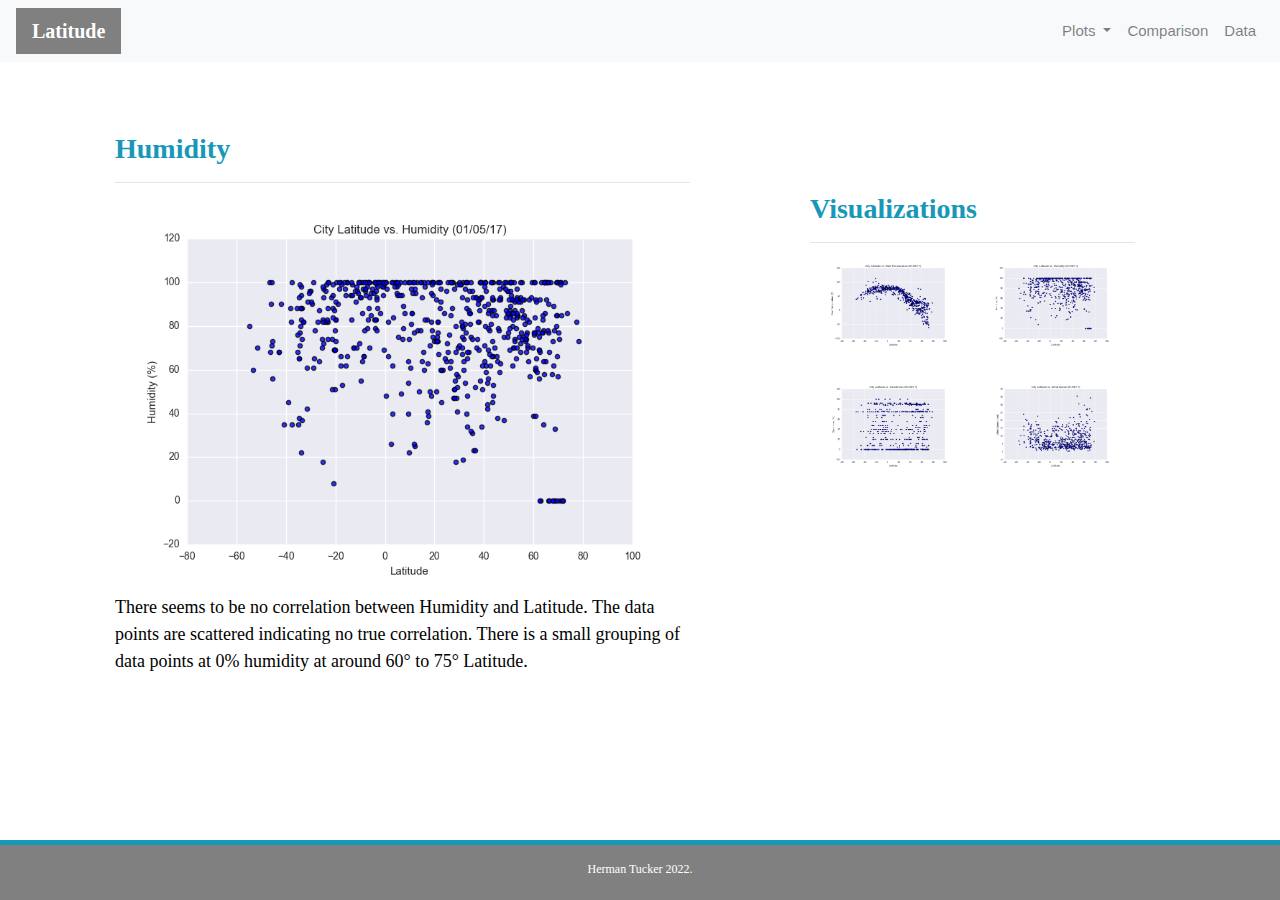
<file: humidity.html>
<!-- Visualization Page 2 (Humidity) -->
<!doctype html>
<html lang="en">
<head>
    <meta charset="utf-8">
    <meta http-equiv="X-UA-Compatible" content="IE=edge">
    <meta name="viewport" content="width=device-width, initial-scale=1">
    <!-- Bootstrap CSS -->
    <link rel="stylesheet" href="https://stackpath.bootstrapcdn.com/bootstrap/4.3.1/css/bootstrap.min.css" integrity="sha384-ggOyR0iXCbMQv3Xipma34MD+dH/1fQ784/j6cY/iJTQUOhcWr7x9JvoRxT2MZw1T" crossorigin="anonymous">
    <!-- CSS Stylesheet -->
    <link rel="stylesheet" type="text/css" href="style.css">
    <title>Bootstrap Visualization Dashboard</title>
</head>
<body>
    <!-- Bootstrap JavaScript -->
    <!-- jQuery, Popper.js & Bootstrap JS -->
    <script src="https://code.jquery.com/jquery-3.3.1.slim.min.js" integrity="sha384-q8i/X+965DzO0rT7abK41JStQIAqVgRVzpbzo5smXKp4YfRvH+8abtTE1Pi6jizo" crossorigin="anonymous"></script>
    <script src="https://cdnjs.cloudflare.com/ajax/libs/popper.js/1.14.7/umd/popper.min.js" integrity="sha384-UO2eT0CpHqdSJQ6hJty5KVphtPhzWj9WO1clHTMGa3JDZwrnQq4sF86dIHNDz0W1" crossorigin="anonymous"></script>
    <script src="https://stackpath.bootstrapcdn.com/bootstrap/4.3.1/js/bootstrap.min.js" integrity="sha384-JjSmVgyd0p3pXB1rRibZUAYoIIy6OrQ6VrjIEaFf/nJGzIxFDsf4x0xIM+B07jRM" crossorigin="anonymous"></script>
    
    
    <!-- Menu -->
    <div class="navigation">
        <nav class="navbar navbar-expand-lg navbar-light bg-light">
            <a class="navbar-brand" style="background-color: grey;" href="index.html">Latitude</a>
            <button class="navbar-toggler" type="button" data-toggle="collapse" data-target="#navbarNavDropdown" aria-controls="navbarNavDropdown" aria-expanded="false" aria-label="Toggle navigation">
                <span class="navbar-toggler-icon"></span>
            </button>
            <div class="collapse navbar-collapse" id="navbarNavDropdown">
                <ul class="navbar-nav ml-auto">
                    <li class="nav-item dropdown">
                        <a class="nav-link dropdown-toggle" href="#" id="navbarDropdownMenuLink" role="button" data-toggle="dropdown" aria-haspopup="true" aria-expanded="false">
                            Plots
                        </a>
                        <div class="dropdown-menu" aria-labelledby="navbarDropdownMenuLink">
                            <a class="dropdown-item" href="temp.html">Max Temperature</a>
                            <a class="dropdown-item" href="humidity.html">Humidity</a>
                            <a class="dropdown-item" href="cloudiness.html">Cloudiness</a>
                            <a class="dropdown-item" href="wind_speed.html">Wind Speed</a>
                        </div>
                    </li>
                    <li class="nav-item">
                        <a class="nav-link" href="comparison.html">Comparison</a>
                    </li>
                    <li class="nav-item">
                        <a class="nav-link" href="data.html">Data</a>
                    </li>
                </ul>
            </div>
        </nav>
    </div>
    <!-- Content -->
        <!-- Create Overall Grid -->
    <div class="container">
        <div class="row">
            <div class="col-lg-7 col-md-12">
                <!-- Left Content Box -->
                <div class="box">
                    <h3 class="title">Humidity</h3>
                    <hr>
                    <img src="Resources/assets/images/Fig2.png" class="vizualization rounded float-left" alt="Humidity Graph">
                    <p>There seems to be no correlation between Humidity and Latitude.  
                        The data points are scattered indicating no true correlation. There is a small grouping of data points at 0% humidity  
                        at around 60° to 75° Latitude.</p>
                </div>
            </div>
            <div class="col-lg-5 col-md-12">
                <!-- Right Content Box -->
                <div class="box">
                    <div class="box">
                        <h3 class="title">Visualizations</h3>
                        <hr>
                        <div class="container">
                            <div class="row" style="padding-bottom: 30px;">
                                <div class="col-6">
                                    <a href="temp.html">
                                      <img class="panel" src="Resources/assets/images/Fig1.png" alt="Max Temperature Graph">
                                    </a>
                                </div>
                                <div class="col-6">
                                    <a href="humidity.html">
                                        <img class="panel" src="Resources/assets/images/Fig2.png" alt="Humidity Graph">
                                    </a>
                                </div>
                            </div>
                            <div class="row" style="padding-bottom: 30px;">
                                <div class="col-6">
                                    <a href="cloudiness.html">
                                        <img class="panel" src="Resources/assets/images/Fig3.png" alt="Cloudiness Graph">
                                    </a>
                                </div>
                                <div class="col-6">
                                    <a href="wind_speed.html">
                                        <img class="panel" src="Resources/assets/images/Fig4.png" alt="Wind Speed Graph">
                                    </a>
                                </div>
                            </div>
                        </div>
                    </div>
                </div>
            </div>
        </div>  
    <!-- Footer -->
    <footer>
        <div class="footer">Herman Tucker 2022.</div>
    </footer>
</body>
</html>
</file>
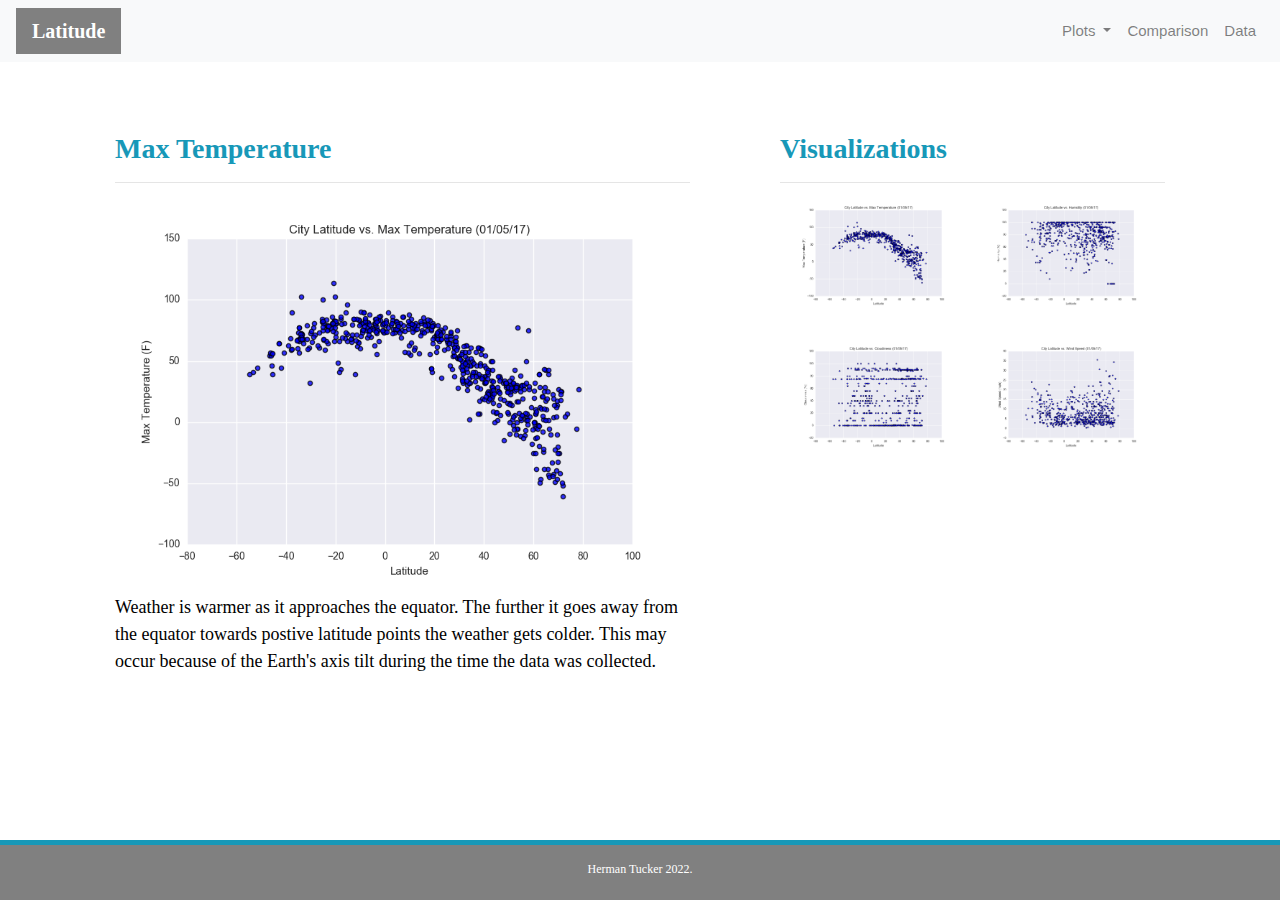
<file: temp.html>
<!-- Visualization Page 1 (Max Temperature) -->
<!doctype html>
<html lang="en">
<head>
    <meta charset="utf-8">
    <meta http-equiv="X-UA-Compatible" content="IE=edge">
    <meta name="viewport" content="width=device-width, initial-scale=1">
    <!-- Bootstrap CSS -->
    <link rel="stylesheet" href="https://stackpath.bootstrapcdn.com/bootstrap/4.3.1/css/bootstrap.min.css" integrity="sha384-ggOyR0iXCbMQv3Xipma34MD+dH/1fQ784/j6cY/iJTQUOhcWr7x9JvoRxT2MZw1T" crossorigin="anonymous">
    <!-- CSS Stylesheet -->
    <link rel="stylesheet" type="text/css" href="style.css">
    <title>Bootstrap Visualization Dashboard</title>
</head>
<body>
    <!-- Bootstrap JavaScript -->
    <!-- jQuery, Popper.js & Bootstrap JS -->
    <script src="https://code.jquery.com/jquery-3.3.1.slim.min.js" integrity="sha384-q8i/X+965DzO0rT7abK41JStQIAqVgRVzpbzo5smXKp4YfRvH+8abtTE1Pi6jizo" crossorigin="anonymous"></script>
    <script src="https://cdnjs.cloudflare.com/ajax/libs/popper.js/1.14.7/umd/popper.min.js" integrity="sha384-UO2eT0CpHqdSJQ6hJty5KVphtPhzWj9WO1clHTMGa3JDZwrnQq4sF86dIHNDz0W1" crossorigin="anonymous"></script>
    <script src="https://stackpath.bootstrapcdn.com/bootstrap/4.3.1/js/bootstrap.min.js" integrity="sha384-JjSmVgyd0p3pXB1rRibZUAYoIIy6OrQ6VrjIEaFf/nJGzIxFDsf4x0xIM+B07jRM" crossorigin="anonymous"></script>
    
    
    <!-- Menu -->
    <div class="navigation">
        <nav class="navbar navbar-expand-lg navbar-light bg-light">
            <a class="navbar-brand" style="background-color: grey;" href="index.html">Latitude</a>
            <button class="navbar-toggler" type="button" data-toggle="collapse" data-target="#navbarNavDropdown" aria-controls="navbarNavDropdown" aria-expanded="false" aria-label="Toggle navigation">
                <span class="navbar-toggler-icon"></span>
            </button>
            <div class="collapse navbar-collapse" id="navbarNavDropdown">
                <ul class="navbar-nav ml-auto">
                    <li class="nav-item dropdown">
                        <a class="nav-link dropdown-toggle" href="#" id="navbarDropdownMenuLink" role="button" data-toggle="dropdown" aria-haspopup="true" aria-expanded="false">
                            Plots
                        </a>
                        <div class="dropdown-menu" aria-labelledby="navbarDropdownMenuLink">
                            <a class="dropdown-item" href="temp.html">Max Temperature</a>
                            <a class="dropdown-item" href="humidity.html">Humidity</a>
                            <a class="dropdown-item" href="cloudiness.html">Cloudiness</a>
                            <a class="dropdown-item" href="wind_speed.html">Wind Speed</a>
                        </div>
                    </li>
                    <li class="nav-item">
                        <a class="nav-link" href="comparison.html">Comparison</a>
                    </li>
                    <li class="nav-item">
                        <a class="nav-link" href="data.html">Data</a>
                    </li>
                </ul>
            </div>
        </nav>
    </div>
    <!-- Content -->
        <!-- Create Overall Grid -->
    <div class="container">
        <div class="row">
            <div class="col-lg-7 col-md-12">
                <!-- Left Content Box -->
                <div class="box">
                    <h3 class="title">Max Temperature</h3>
                    <hr>
                    <img src="Resources/assets/images/Fig1.png" class="vizualization rounded float-left" alt="Max Temperature Graph">
                    <p> Weather is warmer as it approaches the equator. The further it goes away from the equator towards postive latitude points the weather gets colder.
                        This may occur because of the Earth's axis tilt during the time the data was collected.</p>
                        
                </div>
            </div>
            <div class="col-lg-5 col-md-12">
                <!-- Right Content Box -->
                <div class="box">
                    <h3 class="title">Visualizations</h3>
                    <hr>
                    <div class="container">
                        <div class="row" style="padding-bottom: 30px;">
                            <div class="col-6">
                                <a href="temp.html">
                                  <img class="panel" src="Resources/assets/images/Fig1.png" alt="Max Temperature Graph">
                                </a>
                            </div>
                            <div class="col-6">
                                <a href="humidity.html">
                                    <img class="panel" src="Resources/assets/images/Fig2.png" alt="Humidity Graph">
                                </a>
                            </div>
                        </div>
                        <div class="row" style="padding-bottom: 30px;">
                            <div class="col-6">
                                <a href="cloudiness.html">
                                    <img class="panel" src="Resources/assets/images/Fig3.png" alt="Cloudiness Graph">
                                </a>
                            </div>
                            <div class="col-6">
                                <a href="wind_speed.html">
                                    <img class="panel" src="Resources/assets/images/Fig4.png" alt="Wind Speed Graph">
                                </a>
                            </div>
                        </div>
                    </div>
                </div>
            </div>
        </div>
    </div>  
    <!-- footer -->
    <footer>
        <div class="footer"> Herman Tucker 2022.</div>
    </footer>
</body>
</html>
</file>
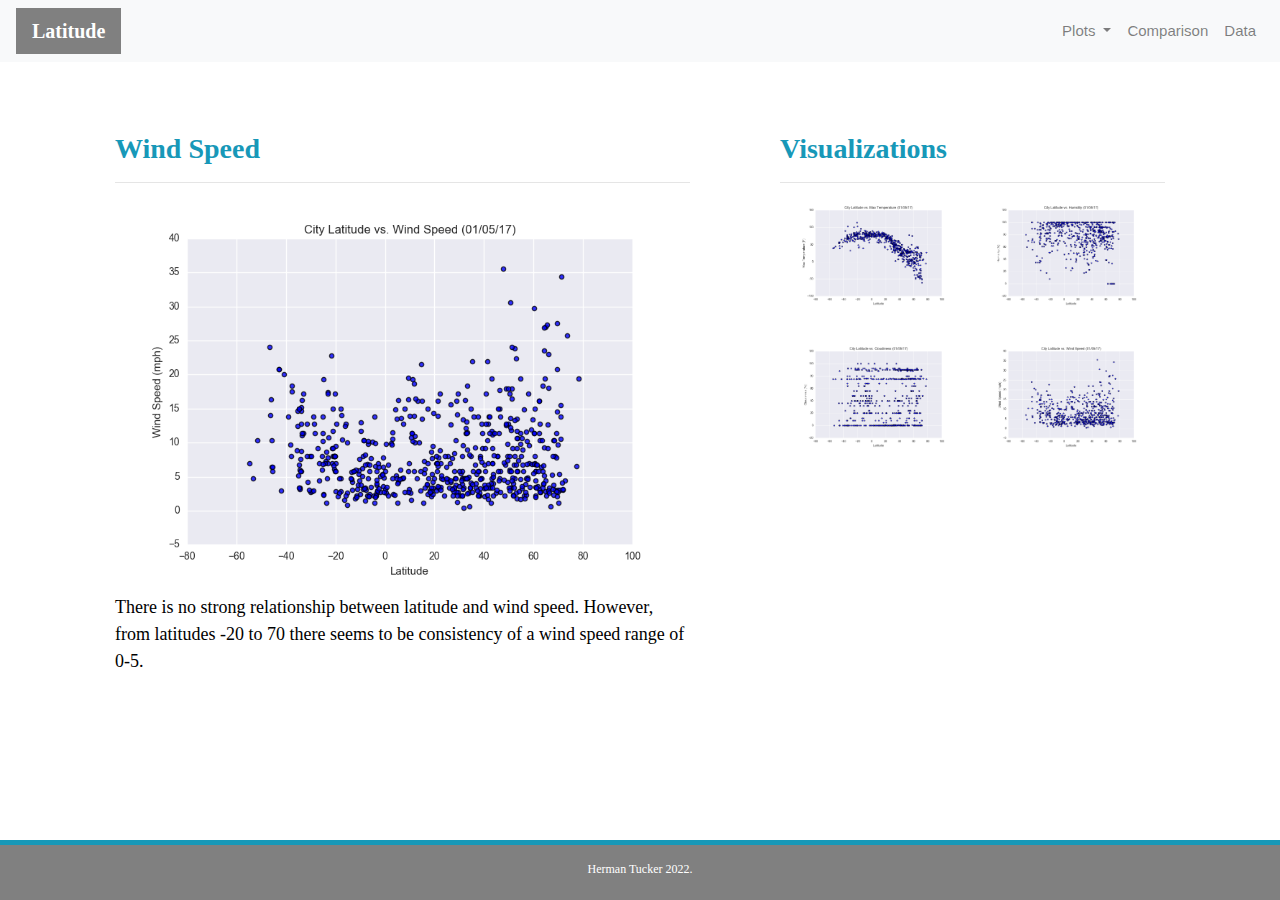
<file: wind_speed.html>
<!-- Visualization Page 4 (Wind Speed) -->
<!doctype html>
<html lang="en">
<head>
    <meta charset="utf-8">
    <meta http-equiv="X-UA-Compatible" content="IE=edge">
    <meta name="viewport" content="width=device-width, initial-scale=1">
    <!-- Bootstrap CSS -->
    <link rel="stylesheet" href="https://stackpath.bootstrapcdn.com/bootstrap/4.3.1/css/bootstrap.min.css" integrity="sha384-ggOyR0iXCbMQv3Xipma34MD+dH/1fQ784/j6cY/iJTQUOhcWr7x9JvoRxT2MZw1T" crossorigin="anonymous">
    <!-- CSS Stylesheet -->
    <link rel="stylesheet" type="text/css" href="style.css">
    <title>Bootstrap Visualization Dashboard</title>
</head>
<body>
    <!-- Bootstrap JavaScript -->
    <!-- jQuery, Popper.js & Bootstrap JS -->
    <script src="https://code.jquery.com/jquery-3.3.1.slim.min.js" integrity="sha384-q8i/X+965DzO0rT7abK41JStQIAqVgRVzpbzo5smXKp4YfRvH+8abtTE1Pi6jizo" crossorigin="anonymous"></script>
    <script src="https://cdnjs.cloudflare.com/ajax/libs/popper.js/1.14.7/umd/popper.min.js" integrity="sha384-UO2eT0CpHqdSJQ6hJty5KVphtPhzWj9WO1clHTMGa3JDZwrnQq4sF86dIHNDz0W1" crossorigin="anonymous"></script>
    <script src="https://stackpath.bootstrapcdn.com/bootstrap/4.3.1/js/bootstrap.min.js" integrity="sha384-JjSmVgyd0p3pXB1rRibZUAYoIIy6OrQ6VrjIEaFf/nJGzIxFDsf4x0xIM+B07jRM" crossorigin="anonymous"></script>
    
    
    <!-- Menu -->
    <div class="navigation">
        <nav class="navbar navbar-expand-lg navbar-light bg-light">
            <a class="navbar-brand" style="background-color: grey;" href="index.html">Latitude</a>
            <button class="navbar-toggler" type="button" data-toggle="collapse" data-target="#navbarNavDropdown" aria-controls="navbarNavDropdown" aria-expanded="false" aria-label="Toggle navigation">
                <span class="navbar-toggler-icon"></span>
            </button>
            <div class="collapse navbar-collapse" id="navbarNavDropdown">
                <ul class="navbar-nav ml-auto">
                    <li class="nav-item dropdown">
                        <a class="nav-link dropdown-toggle" href="#" id="navbarDropdownMenuLink" role="button" data-toggle="dropdown" aria-haspopup="true" aria-expanded="false">
                            Plots
                        </a>
                        <div class="dropdown-menu" aria-labelledby="navbarDropdownMenuLink">
                            <a class="dropdown-item" href="temp.html">Max Temperature</a>
                            <a class="dropdown-item" href="humidity.html">Humidity</a>
                            <a class="dropdown-item" href="cloudiness.html">Cloudiness</a>
                            <a class="dropdown-item" href="wind_speed.html">Wind Speed</a>
                        </div>
                    </li>
                    <li class="nav-item">
                        <a class="nav-link" href="comparison.html">Comparison</a>
                    </li>
                    <li class="nav-item">
                        <a class="nav-link" href="data.html">Data</a>
                    </li>
                </ul>
            </div>
        </nav>
    </div>
    <!-- Content -->
        <!-- Create Overall Grid -->
    <div class="container">
        <div class="row">
            <div class="col-lg-7 col-md-12">
                <!-- Left Content Box -->
                <div class="box" style="padding-bottom: 120px;">
                    <h3 class="title">Wind Speed</h3>
                    <hr>
                    <img src="Resources/assets/images/Fig4.png" class="vizualization rounded float-left" alt="Wind Speed Graph">
                    <p>There is no strong relationship between latitude and wind speed. 
                        However, from latitudes -20 to 70 there seems to be consistency of a wind speed range of 0-5.</p>
                </div>
            </div>
            <div class="col-lg-5 col-md-12">
                <!-- Right Content Box -->
                <!-- look into container instead of box -->
                <div class="box">
                    <h3 class="title">Visualizations</h3>
                    <hr>
                    <div class="container">
                        <div class="row" style="padding-bottom: 30px;">
                            <div class="col-6">
                                <a href="temp.html">
                                  <img class="panel" src="Resources/assets/images/Fig1.png" alt="Max Temperature Graph">
                                </a>
                            </div>
                            <div class="col-6">
                                <a href="humidity.html">
                                    <img class="panel" src="Resources/assets/images/Fig2.png" alt="Humidity Graph">
                                </a>
                            </div>
                        </div>
                        <div class="row" style="padding-bottom: 30px;">
                            <div class="col-6">
                                <a href="cloudiness.html">
                                    <img class="panel" src="Resources/assets/images/Fig3.png" alt="Cloudiness Graph">
                                </a>
                            </div>
                            <div class="col-6">
                                <a href="wind_speed.html">
                                    <img class="panel" src="Resources/assets/images/Fig4.png" alt="Wind Speed Graph">
                                </a>
                            </div>
                        </div>
                    </div>
                </div>
            </div>
        </div>
    </div>  
    <!-- Footer -->
    <footer>
        <div class="footer"> Herman Tucker 2022.</div>
    </footer>
</body>
</html>
</file>
<file: style.css>
/*
* Bootstrap Visualization Dashboard - CSS Style Sheet 
/*
  /* Navbar */
  .navbar {
    max-height: 120px;
  }
  .navigation .navbar-brand {
    color: white;
    margin-left: 0px;
    padding: inherit;
    font-weight: bold;
    background-color: #1798b8;
    font-family: 	'Times New Roman', Times, serif;
  }
  .navbar {
    background-color: #1798b8;
    font-size: 25px; 
  }
  .active, .dropdown-menu .dropdown-item:active a:hover {
    background-color: #1798b8 !important;
  }
  .dropdown-item {
    color: #1798b8 !important;
  }
  .dropdown .dropdown-menu .dropdown-item:active, .dropdown .dropdown-menu .dropdown-item:hover {
    background-color: #1798b8 !important;
  }
  
  .nav-link:hover {
    background-color:#E7E7E7 !important;
   }
  
  .navbar-brand:hover {
  color: #1798b8 !important;
  }
  
  a {
    color: #E7E7E7;
    font-size: 15px;
  }
  
  /* Images */
  img{
    width:100% !important;
    height:100% !important;
  }
  .active, .panel:hover {
    border-color:#1798b8;
    border-style: solid;
    
  }
  .vizualization {
    width:100% !important;
    height:100% !important;
  }
  
  /* Title */
  .title {
    color: #1798b8;
    font-family: 'Times New Roman', Times, serif;
    font-weight: bolder;
    padding-top: 10px;
  }
  
  /* Paragraph */
  p {
  color: rgb(0, 0, 0);
  font-family: 'Times New Roman', Times, serif;
  font-size: 18px;
  }
  
  /* Box */
  .box {
    margin-top: 50px;
    margin-bottom: 60px;
    padding: 10px 30px 10px;
    color: #1798b8;
    background-color: white;
  
  }
  /* Table */
  .table {
    font-size: 15px;
    border-top-color: rgb(241, 10, 10) !important;
    font-family: 'Times New Roman', Times, serif;
  }
  
  /* Footer */
  footer {
  background-color: grey;
  border-top-style: solid;
  border-top-width: 5px;
  border-top-color: #1798b8;
  color: white;
  min-height: 60px;
  font-family: 'Times New Roman', Times, serif;
  font-size: 12px;
  text-align: center;
  position: fixed;
  left: 0;
  bottom: 0;
  width: 100%;
  padding-top: 15px;
  }
  
  /* Media Queries */
  @media(max-width: 992px) {
    .navbar-expand-lg {
    background-color: #1798b8 !important;
    }
    .navbar {
      max-height: none;
      padding: inherit;
    }
    .navbar div {
      margin: inherit;
      background-color: white;
    }
    .navbar-brand {
      padding: 10px !important;
    }
    button{
      margin-right: 30px;
    }
    button:focus {
      outline: 1px dotted;
      outline: auto 5px;
    }
  }
</file>
